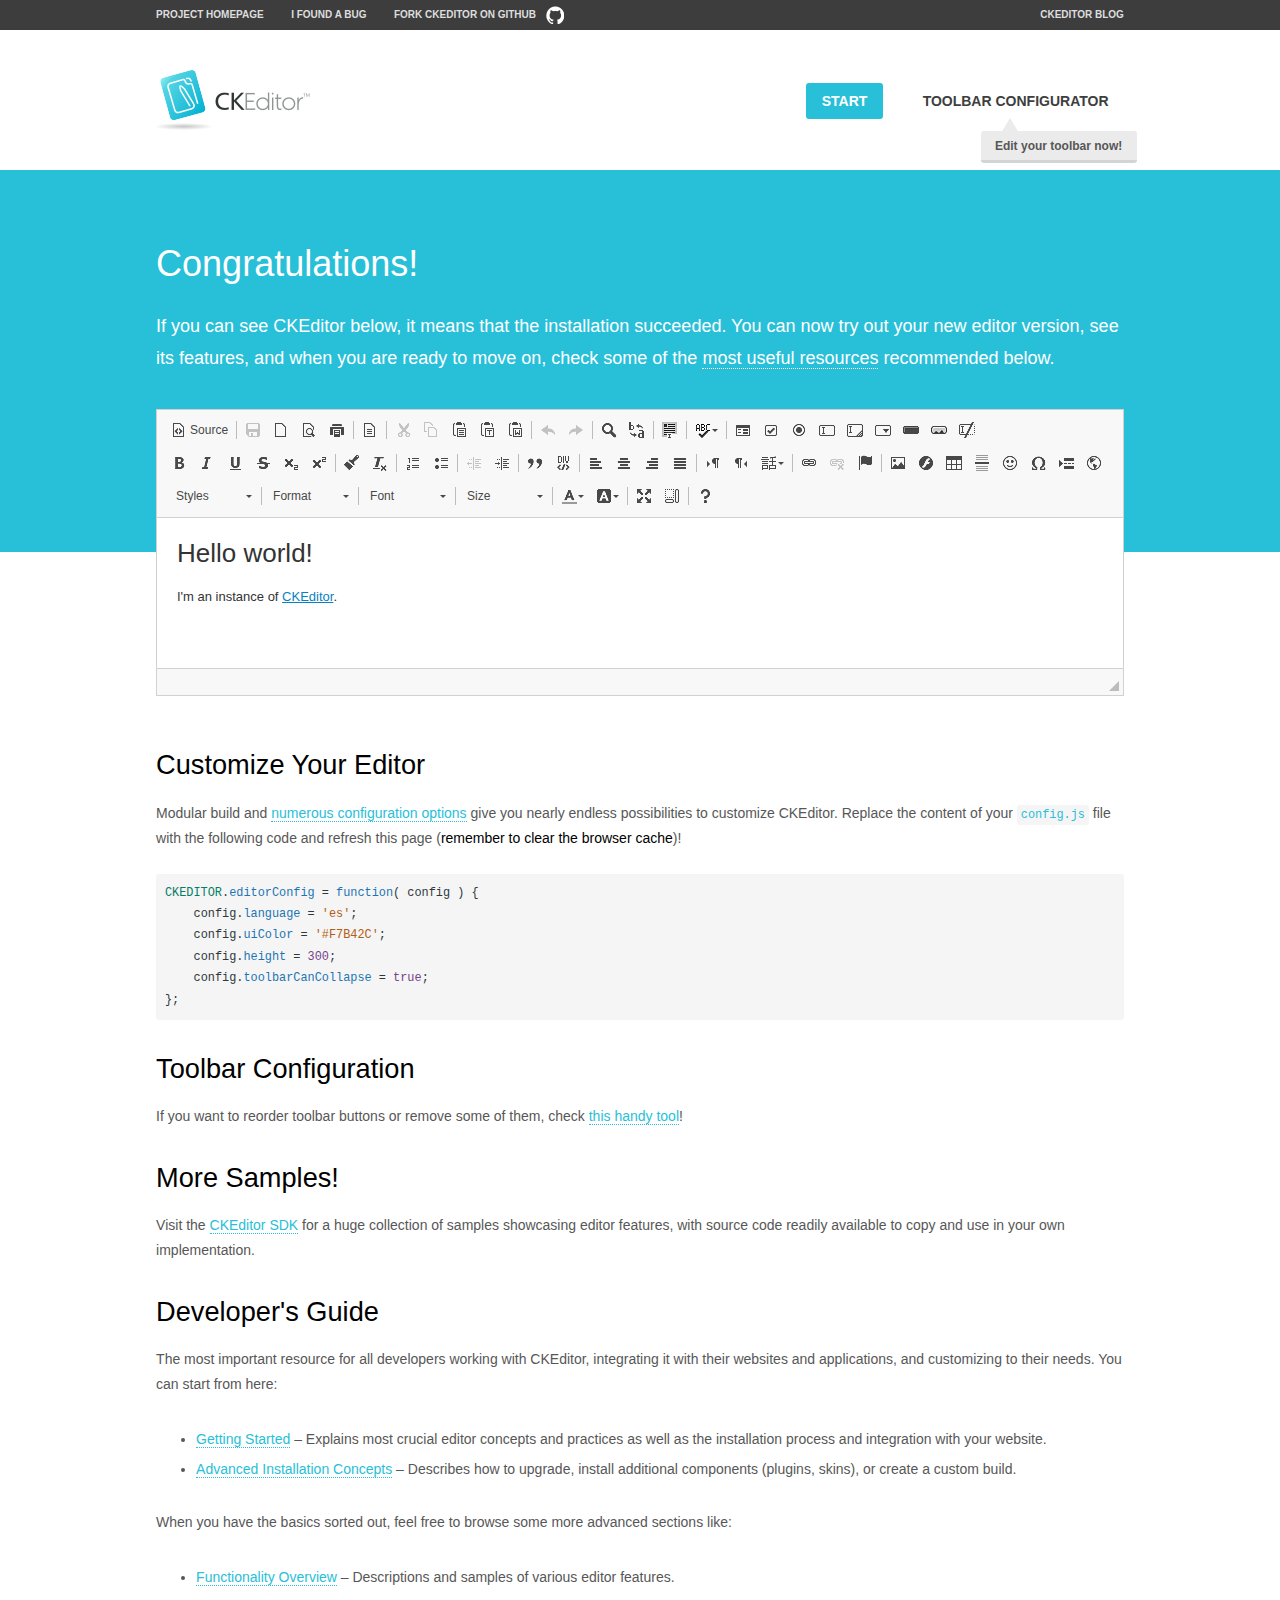
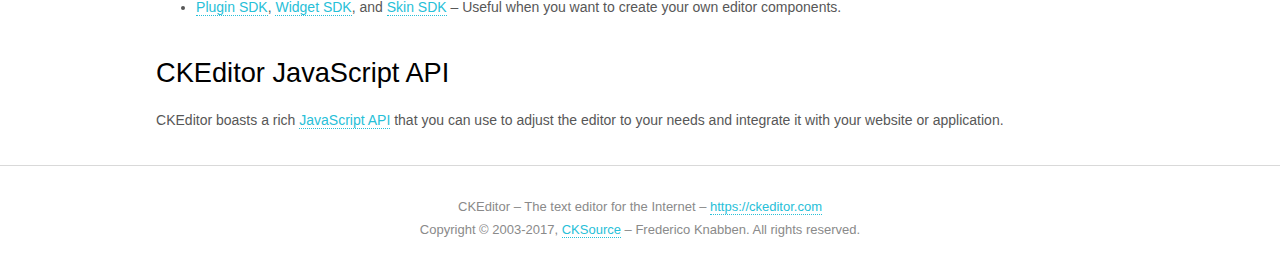
<file: posts/static/ckeditor/samples/index.html>
<!DOCTYPE html>
<!--
Copyright (c) 2003-2017, CKSource - Frederico Knabben. All rights reserved.
For licensing, see LICENSE.md or https://ckeditor.com/legal/ckeditor-oss-license
-->
<html>
<head>
	<meta charset="utf-8">
	<title>CKEditor Sample</title>
	<script src="../ckeditor.js"></script>
	<script src="js/sample.js"></script>
	<link rel="stylesheet" href="css/samples.css">
	<link rel="stylesheet" href="toolbarconfigurator/lib/codemirror/neo.css">
</head>
<body id="main">

<nav class="navigation-a">
	<div class="grid-container">
		<ul class="navigation-a-left grid-width-70">
			<li><a href="https://ckeditor.com/ckeditor-4/">Project Homepage</a></li>
			<li><a href="https://github.com/ckeditor/ckeditor-dev/issues">I found a bug</a></li>
			<li><a href="http://github.com/ckeditor/ckeditor-dev" class="icon-pos-right icon-navigation-a-github">Fork CKEditor on GitHub</a></li>
		</ul>
		<ul class="navigation-a-right grid-width-30">
			<li><a href="https://ckeditor.com/blog/">CKEditor Blog</a></li>
		</ul>
	</div>
</nav>

<header class="header-a">
	<div class="grid-container">
		<h1 class="header-a-logo grid-width-30">
			<a href="index.html"><img src="img/logo.png" alt="CKEditor Sample"></a>
		</h1>

		<nav class="navigation-b grid-width-70">
			<ul>
				<li><a href="index.html" class="button-a button-a-background">Start</a></li>
				<li><a href="toolbarconfigurator/index.html" class="button-a">Toolbar configurator <span class="balloon-a balloon-a-nw">Edit your toolbar now!</span></a></li>
			</ul>
		</nav>
	</div>
</header>

<main>
	<div class="adjoined-top">
		<div class="grid-container">
			<div class="content grid-width-100">
				<h1>Congratulations!</h1>
				<p>
					If you can see CKEditor below, it means that the installation succeeded.
					You can now try out your new editor version, see its features, and when you are ready to move on, check some of the <a href="#sample-customize">most useful resources</a> recommended below.
				</p>
			</div>
		</div>
	</div>
	<div class="adjoined-bottom">
		<div class="grid-container">
			<div class="grid-width-100">
				<div id="editor">
					<h1>Hello world!</h1>
					<p>I'm an instance of <a href="https://ckeditor.com">CKEditor</a>.</p>
				</div>
			</div>
		</div>
	</div>

	<div class="grid-container">
		<div class="content grid-width-100">
			<section id="sample-customize">
				<h2>Customize Your Editor</h2>
				<p>Modular build and <a href="https://docs.ckeditor.com/ckeditor4/docs/#!/guide/dev_configuration">numerous configuration options</a> give you nearly endless possibilities to customize CKEditor. Replace the content of your <code><a href="../config.js">config.js</a></code> file with the following code and refresh this page (<strong>remember to clear the browser cache</strong>)!</p>
		<pre class="cm-s-neo CodeMirror"><code><span style="padding-right: 0.1px;"><span class="cm-variable">CKEDITOR</span>.<span class="cm-property">editorConfig</span> <span class="cm-operator">=</span> <span class="cm-keyword">function</span>( <span class="cm-def">config</span> ) {</span>
<span style="padding-right: 0.1px;"><span class="cm-tab">	</span><span class="cm-variable-2">config</span>.<span class="cm-property">language</span> <span class="cm-operator">=</span> <span class="cm-string">'es'</span>;</span>
<span style="padding-right: 0.1px;"><span class="cm-tab">	</span><span class="cm-variable-2">config</span>.<span class="cm-property">uiColor</span> <span class="cm-operator">=</span> <span class="cm-string">'#F7B42C'</span>;</span>
<span style="padding-right: 0.1px;"><span class="cm-tab">	</span><span class="cm-variable-2">config</span>.<span class="cm-property">height</span> <span class="cm-operator">=</span> <span class="cm-number">300</span>;</span>
<span style="padding-right: 0.1px;"><span class="cm-tab">	</span><span class="cm-variable-2">config</span>.<span class="cm-property">toolbarCanCollapse</span> <span class="cm-operator">=</span> <span class="cm-atom">true</span>;</span>
<span style="padding-right: 0.1px;">};</span></code></pre>
			</section>

			<section>
				<h2>Toolbar Configuration</h2>
				<p>If you want to reorder toolbar buttons or remove some of them, check <a href="toolbarconfigurator/index.html">this handy tool</a>!</p>
			</section>

			<section>
				<h2>More Samples!</h2>
				<p>Visit the <a href="https://sdk.ckeditor.com">CKEditor SDK</a> for a huge collection of samples showcasing editor features, with source code readily available to copy and use in your own implementation.</p>
			</section>

			<section>
				<h2>Developer's Guide</h2>
				<p>The most important resource for all developers working with CKEditor, integrating it with their websites and applications, and customizing to their needs. You can start from here:</p>
				<ul>
					<li><a href="https://docs.ckeditor.com/ckeditor4/docs/#!/guide/dev_installation">Getting Started</a> &ndash; Explains most crucial editor concepts and practices as well as the installation process and integration with your website.</li>
					<li><a href="https://docs.ckeditor.com/ckeditor4/docs/#!/guide/dev_advanced_installation">Advanced Installation Concepts</a> &ndash; Describes how to upgrade, install additional components (plugins, skins), or create a custom build.</li>
				</ul>
					<p>When you have the basics sorted out, feel free to browse some more advanced sections like:</p>
				<ul>
					<li><a href="https://docs.ckeditor.com/ckeditor4/docs/#!/guide/dev_features">Functionality Overview</a> &ndash; Descriptions and samples of various editor features.</li>
					<li><a href="https://docs.ckeditor.com/ckeditor4/docs/#!/guide/plugin_sdk_intro">Plugin SDK</a>, <a href="https://docs.ckeditor.com/ckeditor4/docs/#!/guide/widget_sdk_intro">Widget SDK</a>, and <a href="https://docs.ckeditor.com/ckeditor4/docs/#!/guide/skin_sdk_intro">Skin SDK</a> &ndash; Useful when you want to create your own editor components.</li>
				</ul>
			</section>

			<section>
				<h2>CKEditor JavaScript API</h2>
				<p>CKEditor boasts a rich <a href="https://docs.ckeditor.com/ckeditor4/docs/#!/api">JavaScript API</a> that you can use to adjust the editor to your needs and integrate it with your website or application.</p>
			</section>
		</div>
	</div>
</main>

<footer class="footer-a grid-container">
	<div class="grid-container">
		<p class="grid-width-100">
			CKEditor &ndash; The text editor for the Internet &ndash; <a class="samples" href="https://ckeditor.com/">https://ckeditor.com</a>
		</p>
		<p class="grid-width-100" id="copy">
			Copyright &copy; 2003-2017, <a class="samples" href="https://cksource.com/">CKSource</a> &ndash; Frederico Knabben. All rights reserved.
		</p>
	</div>
</footer>
<script>
	initSample();
</script>

</body>
</html>
</file>
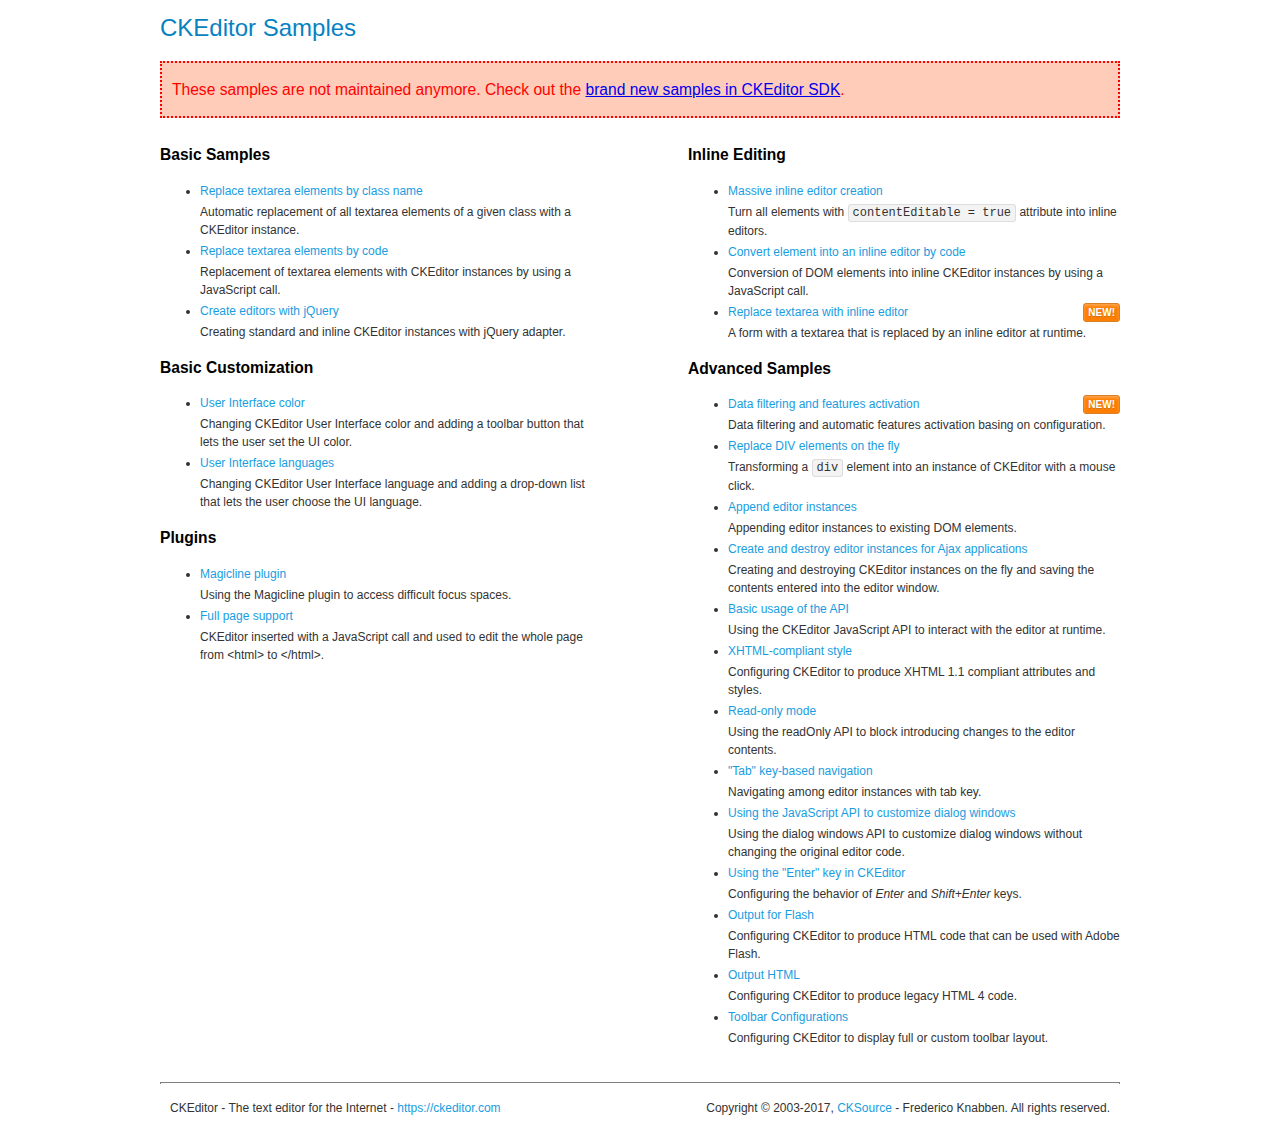
<file: posts/static/ckeditor/samples/old/index.html>
<!DOCTYPE html>
<!--
Copyright (c) 2003-2017, CKSource - Frederico Knabben. All rights reserved.
For licensing, see LICENSE.md or https://ckeditor.com/legal/ckeditor-oss-license
-->
<html>
<head>
	<meta charset="utf-8">
	<title>CKEditor Samples</title>
	<link rel="stylesheet" href="sample.css">
</head>
<body>
	<h1 class="samples">
		CKEditor Samples
	</h1>
	<div class="warning deprecated">
		These samples are not maintained anymore. Check out the <a href="https://sdk.ckeditor.com/">brand new samples in CKEditor SDK</a>.
	</div>
	<div class="twoColumns">
		<div class="twoColumnsLeft">
			<h2 class="samples">
				Basic Samples
			</h2>
			<dl class="samples">
				<dt><a class="samples" href="replacebyclass.html">Replace textarea elements by class name</a></dt>
				<dd>Automatic replacement of all textarea elements of a given class with a CKEditor instance.</dd>

				<dt><a class="samples" href="replacebycode.html">Replace textarea elements by code</a></dt>
				<dd>Replacement of textarea elements with CKEditor instances by using a JavaScript call.</dd>

				<dt><a class="samples" href="jquery.html">Create editors with jQuery</a></dt>
				<dd>Creating standard and inline CKEditor instances with jQuery adapter.</dd>
			</dl>

			<h2 class="samples">
				Basic Customization
			</h2>
			<dl class="samples">
				<dt><a class="samples" href="uicolor.html">User Interface color</a></dt>
				<dd>Changing CKEditor User Interface color and adding a toolbar button that lets the user set the UI color.</dd>

				<dt><a class="samples" href="uilanguages.html">User Interface languages</a></dt>
				<dd>Changing CKEditor User Interface language and adding a drop-down list that lets the user choose the UI language.</dd>
			</dl>


			<h2 class="samples">Plugins</h2>
<dl class="samples">
<dt><a class="samples" href="magicline/magicline.html">Magicline plugin</a></dt>
<dd>Using the Magicline plugin to access difficult focus spaces.</dd>

<dt><a class="samples" href="wysiwygarea/fullpage.html">Full page support</a></dt>
<dd>CKEditor inserted with a JavaScript call and used to edit the whole page from &lt;html&gt; to &lt;/html&gt;.</dd>
</dl>
		</div>
		<div class="twoColumnsRight">
			<h2 class="samples">
				Inline Editing
			</h2>
			<dl class="samples">
				<dt><a class="samples" href="inlineall.html">Massive inline editor creation</a></dt>
				<dd>Turn all elements with <code>contentEditable = true</code> attribute into inline editors.</dd>

				<dt><a class="samples" href="inlinebycode.html">Convert element into an inline editor by code</a></dt>
				<dd>Conversion of DOM elements into inline CKEditor instances by using a JavaScript call.</dd>

				<dt><a class="samples" href="inlinetextarea.html">Replace textarea with inline editor</a> <span class="new">New!</span></dt>
				<dd>A form with a textarea that is replaced by an inline editor at runtime.</dd>

				
			</dl>

			<h2 class="samples">
				Advanced Samples
			</h2>
			<dl class="samples">
				<dt><a class="samples" href="datafiltering.html">Data filtering and features activation</a> <span class="new">New!</span></dt>
				<dd>Data filtering and automatic features activation basing on configuration.</dd>

				<dt><a class="samples" href="divreplace.html">Replace DIV elements on the fly</a></dt>
				<dd>Transforming a <code>div</code> element into an instance of CKEditor with a mouse click.</dd>

				<dt><a class="samples" href="appendto.html">Append editor instances</a></dt>
				<dd>Appending editor instances to existing DOM elements.</dd>

				<dt><a class="samples" href="ajax.html">Create and destroy editor instances for Ajax applications</a></dt>
				<dd>Creating and destroying CKEditor instances on the fly and saving the contents entered into the editor window.</dd>

				<dt><a class="samples" href="api.html">Basic usage of the API</a></dt>
				<dd>Using the CKEditor JavaScript API to interact with the editor at runtime.</dd>

				<dt><a class="samples" href="xhtmlstyle.html">XHTML-compliant style</a></dt>
				<dd>Configuring CKEditor to produce XHTML 1.1 compliant attributes and styles.</dd>

				<dt><a class="samples" href="readonly.html">Read-only mode</a></dt>
				<dd>Using the readOnly API to block introducing changes to the editor contents.</dd>

				<dt><a class="samples" href="tabindex.html">"Tab" key-based navigation</a></dt>
				<dd>Navigating among editor instances with tab key.</dd>


				
<dt><a class="samples" href="dialog/dialog.html">Using the JavaScript API to customize dialog windows</a></dt>
<dd>Using the dialog windows API to customize dialog windows without changing the original editor code.</dd>

<dt><a class="samples" href="enterkey/enterkey.html">Using the &quot;Enter&quot; key in CKEditor</a></dt>
<dd>Configuring the behavior of <em>Enter</em> and <em>Shift+Enter</em> keys.</dd>

<dt><a class="samples" href="htmlwriter/outputforflash.html">Output for Flash</a></dt>
<dd>Configuring CKEditor to produce HTML code that can be used with Adobe Flash.</dd>

<dt><a class="samples" href="htmlwriter/outputhtml.html">Output HTML</a></dt>
<dd>Configuring CKEditor to produce legacy HTML 4 code.</dd>

<dt><a class="samples" href="toolbar/toolbar.html">Toolbar Configurations</a></dt>
<dd>Configuring CKEditor to display full or custom toolbar layout.</dd>

			</dl>
		</div>
	</div>
	<div id="footer">
		<hr>
		<p>
			CKEditor - The text editor for the Internet - <a class="samples" href="https://ckeditor.com/">https://ckeditor.com</a>
		</p>
		<p id="copy">
			Copyright &copy; 2003-2017, <a class="samples" href="https://cksource.com/">CKSource</a> - Frederico Knabben. All rights reserved.
		</p>
	</div>
</body>
</html>
</file>
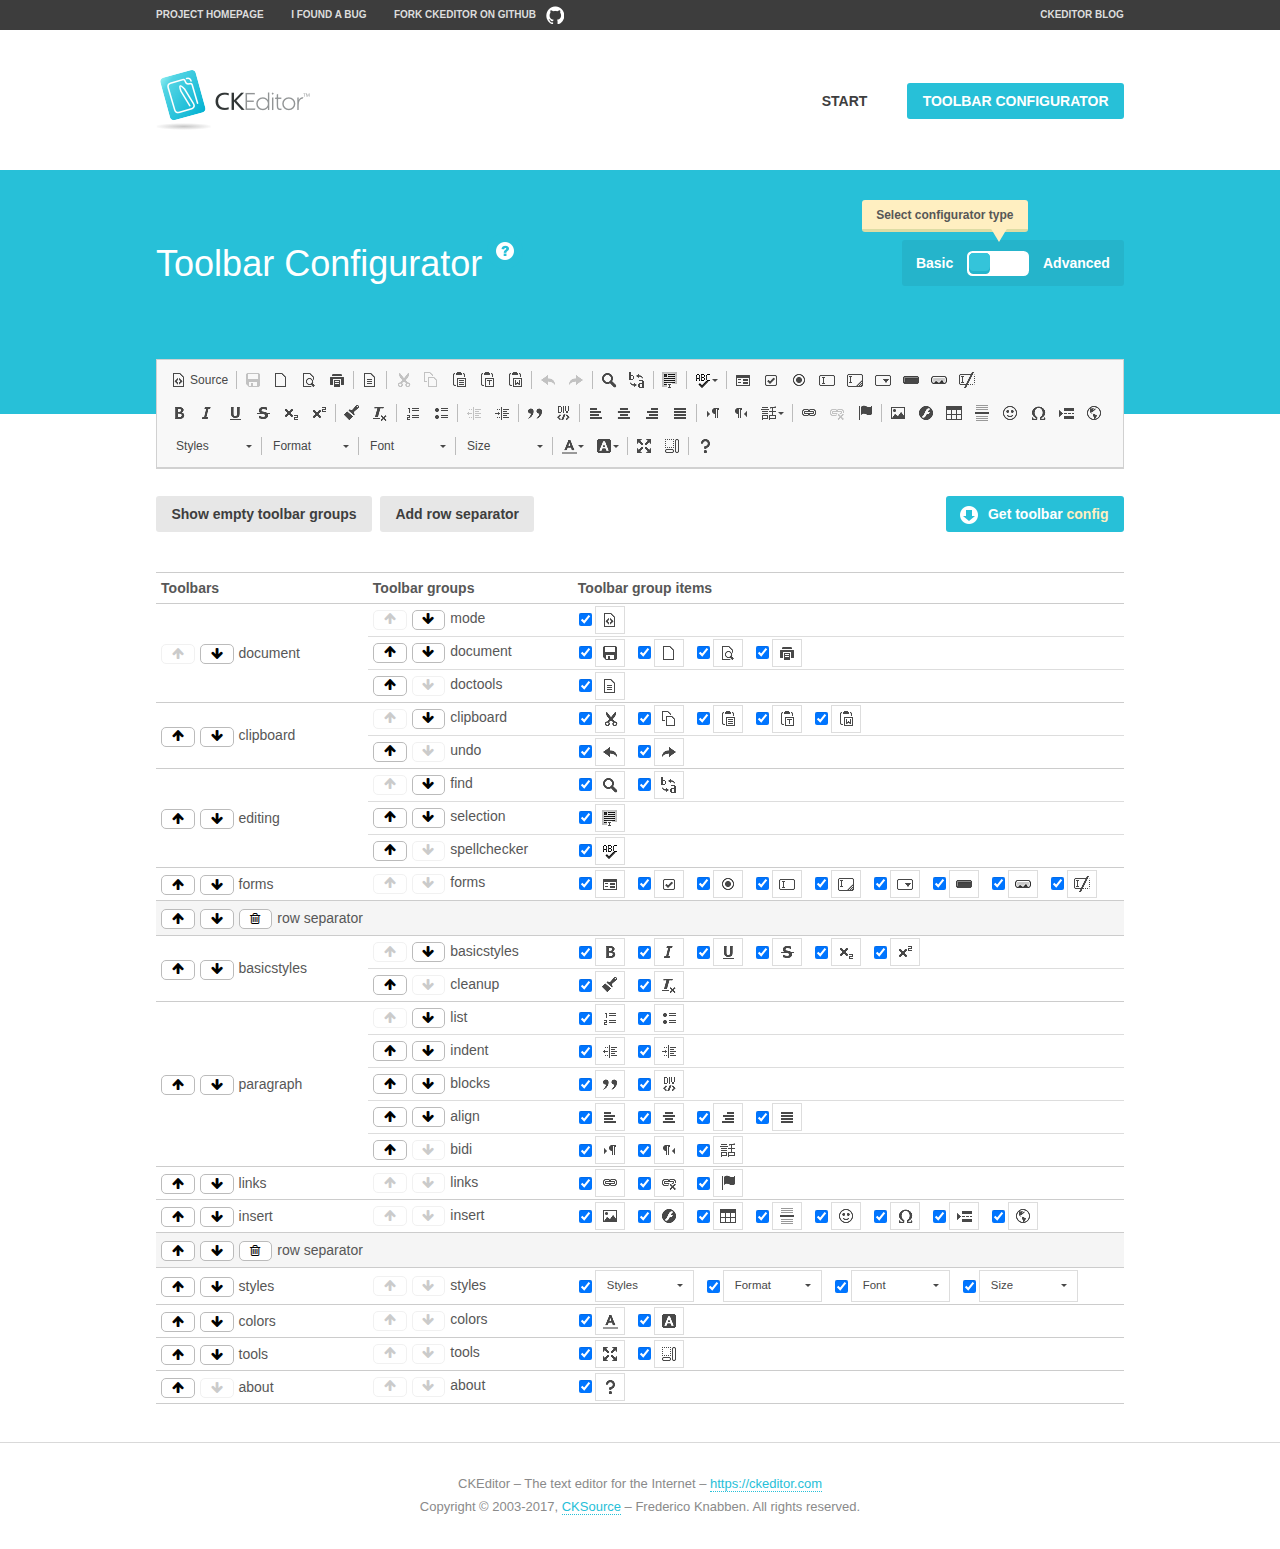
<file: posts/static/ckeditor/samples/toolbarconfigurator/index.html>
<!DOCTYPE html>
<!--
Copyright (c) 2003-2017, CKSource - Frederico Knabben. All rights reserved.
For licensing, see LICENSE.md or https://ckeditor.com/legal/ckeditor-oss-license
-->
<!--[if IE 8]><html class="ie8"><![endif]-->
<!--[if gt IE 8]><html><![endif]-->
<!--[if !IE]><!--><html><!--<![endif]-->
<head>
	<meta charset="utf-8">
	<title>Toolbar Configurator</title>
	<script src="../../ckeditor.js"></script>
	<script>
		if ( CKEDITOR.env.ie && CKEDITOR.env.version < 9 )
			CKEDITOR.tools.enableHtml5Elements( document );
	</script>
	<link rel="stylesheet" href="lib/codemirror/codemirror.css">
	<link rel="stylesheet" href="lib/codemirror/show-hint.css">
	<link rel="stylesheet" href="lib/codemirror/neo.css">
	<link rel="stylesheet" href="css/fontello.css">
	<link rel="stylesheet" href="../css/samples.css">
</head>
<body id="toolbar">

<nav class="navigation-a">
	<div class="grid-container">
		<ul class="navigation-a-left grid-width-70">
			<li><a href="https://ckeditor.com/ckeditor-4/">Project Homepage</a></li>
			<li><a href="https://github.com/ckeditor/ckeditor-dev/issues">I found a bug</a></li>
			<li><a href="http://github.com/ckeditor/ckeditor-dev" class="icon-pos-right icon-navigation-a-github">Fork CKEditor on GitHub</a></li>
		</ul>
		<ul class="navigation-a-right grid-width-30">
			<li><a href="https://ckeditor.com/blog/">CKEditor Blog</a></li>
		</ul>
	</div>
</nav>

<header class="header-a">
	<div class="grid-container">
		<h1 class="header-a-logo grid-width-30">
			<a href="../index.html"><img src="../img/logo.png" alt="CKEditor Logo"></a>
		</h1>
		<nav class="navigation-b grid-width-70">
			<ul>
				<li><a href="../index.html"  class="button-a">Start</a></li>
				<li><a href="index.html"  class="button-a button-a-background">Toolbar configurator</a></li>
			</ul>
		</nav>
	</div>
</header>

<main>
	<div class="adjoined-top">
		<div class="grid-container">
			<div class="content grid-width-100">
				<div class="grid-container-nested">
					<h1 class="grid-width-60">
						Toolbar Configurator
						<a href="#help-content" type="button" title="Configurator help" id="help" class="button-a button-a-background button-a-no-text icon-pos-left icon-question-mark">Help</a>
					</h1>

					<div class="grid-width-40 grid-switch-magic">
						<div class="switch">
							<span class="balloon-a balloon-a-se">Select configurator type</span>
							<input type="radio" name="radio" data-num="1" id="radio-basic" />
							<input type="radio" name="radio" data-num="2" id="radio-advanced" />
							<label data-for="1" for="radio-basic">Basic</label>
							<span class="switch-inner">
								<span class="handler"></span>
							</span>
							<label data-for="2" for="radio-advanced">Advanced</label>
						</div>
					</div>
				</div>
			</div>
		</div>
	</div>
	<div class="adjoined-bottom">
		<div class="grid-container">
			<div class="grid-width-100">
				<div class="editors-container">
					<div id="editor-basic"></div>
					<div id="editor-advanced"></div>
				</div>
			</div>
		</div>
	</div>

	<div class="grid-container configurator">
		<div class="content grid-width-100">
			<div class="configurator">
				<div>
					<div id="toolbarModifierWrapper"></div>
				</div>
			</div>
		</div>
	</div>

	<div id="help-content">
		<div class="grid-container">
			<div class="grid-width-100">
				<h2>What Am I Doing Here?</h2>

				<div class="grid-container grid-container-nested">
					<div class="basic">
						<div class="grid-width-50">
							<p>Arrange <a href="https://docs.ckeditor.com/ckeditor4/docs/#!/api/CKEDITOR.config-cfg-toolbarGroups">toolbar groups</a>, toggle <a href="https://docs.ckeditor.com/ckeditor4/docs/#!/api/CKEDITOR.config-cfg-removeButtons">button visibility</a> according to your needs and get your toolbar configuration.</p>
							<p>You can replace the content of the <a href="../../config.js"><code>config.js</code></a> file with the generated configuration. If you already set some configuration options you will need to merge both configurations.</p>
						</div>
						<div class="grid-width-50">
							<p>Read more about different ways of <a href="https://docs.ckeditor.com/ckeditor4/docs/#!/guide/dev_configuration">setting configuration</a> and do not forget about <strong>clearing browser cache</strong>.</p>
							<p>Arranging toolbar groups is the recommended way of configuring the toolbar, but if you need more freedom you can use the <a href="#advanced">advanced configurator</a>.</p>
						</div>
					</div>
					<div class="advanced" style="display: none;">
						<div class="grid-width-50">
							<p>With this code editor you can edit your <a href="https://docs.ckeditor.com/ckeditor4/docs/#!/api/CKEDITOR.config-cfg-toolbar">toolbar configuration</a> live.</p>
							<p>You can replace the content of the <a href="../../config.js"><code>config.js</code></a> file with the generated configuration. If you already set some configuration options you will need to merge both configurations.</p>
						</div>
						<div class="grid-width-50">
							<p>Read more about different ways of <a href="https://docs.ckeditor.com/ckeditor4/docs/#!/guide/dev_configuration">setting configuration</a> and do not forget about <strong>clearing browser cache</strong>.</p>
						</div>
					</div>
				</div>

				<p class="grid-container grid-container-nested">
					<button type="button" class="help-content-close grid-width-100 button-a button-a-background">Got it. Let's play!</button>
				</p>
			</div>
		</div>
	</div>
</main>

<footer class="footer-a grid-container">
	<p class="grid-width-100">
		CKEditor &ndash; The text editor for the Internet &ndash; <a class="samples" href="https://ckeditor.com/">https://ckeditor.com</a>
	</p>
	<p class="grid-width-100" id="copy">
		Copyright &copy; 2003-2017, <a class="samples" href="https://cksource.com/">CKSource</a> &ndash; Frederico Knabben. All rights reserved.
	</p>
</footer>

<script src="lib/codemirror/codemirror.js"></script>
<script src="lib/codemirror/javascript.js"></script>
<script src="lib/codemirror/show-hint.js"></script>

<script src="js/fulltoolbareditor.js"></script>
<script src="js/abstracttoolbarmodifier.js"></script>
<script src="js/toolbarmodifier.js"></script>
<script src="js/toolbartextmodifier.js"></script>
<script src="../js/sf.js"></script>

<script>
	( function() {
		'use strict';

		var mode = ( window.location.hash.substr( 1 ) === 'advanced' ) ? 'advanced' : 'basic',
			configuratorSection = CKEDITOR.document.findOne( 'main > .grid-container.configurator' ),
			basicInstruction = CKEDITOR.document.findOne( '#help-content .basic' ),
			advancedInstruction = CKEDITOR.document.findOne( '#help-content .advanced' ),

			// Configurator mode switcher.
			modeSwitchBasic = CKEDITOR.document.getById( 'radio-basic' ),
			modeSwitchAdvanced = CKEDITOR.document.getById( 'radio-advanced' );

		// Initial setup
		function updateSwitcher() {
			if ( mode === 'advanced' ) {
				modeSwitchAdvanced.$.checked = true;
			} else {
				modeSwitchBasic.$.checked = true;
			}
		}

		updateSwitcher();

		CKEDITOR.document.getWindow().on( 'hashchange', function( e ) {
			var hash = window.location.hash.substr( 1 );
			if ( !( hash === 'advanced' || hash === 'basic' ) ) {
				return;
			}
			mode = hash;
			onToolbarsDone( mode );
		} );

		CKEDITOR.document.getWindow().on( 'resize', function() {
			updateToolbar( ( mode === 'basic' ? toolbarModifier : toolbarTextModifier )[ 'editorInstance' ] );
		} );

		function onRefresh( modifier ) {
			modifier = modifier || this;

			if ( mode === 'basic' && modifier instanceof ToolbarConfigurator.ToolbarTextModifier ) {
				return;
			}

			// CodeMirror container becomes visible, so we need to refresh and to avoid rendering problems.
			if ( mode === 'advanced' && modifier instanceof ToolbarConfigurator.ToolbarTextModifier ) {
				modifier.codeContainer.refresh();
			}

			updateToolbar( modifier.editorInstance );
		}

		function updateToolbar( editor ) {
			var editorContainer = editor.container;

			// Not always editor is loaded.
			if ( !editorContainer ) {
				return;
			}

			var displayStyle = editorContainer.getStyle( 'display' );

			editorContainer.setStyle( 'display', 'block' );

			var newHeight = editorContainer.getSize( 'height' );

			var newMarginTop = parseInt( editorContainer.getComputedStyle( 'margin-top' ), 10 );
			newMarginTop = ( isNaN( newMarginTop ) ? 0 : Number( newMarginTop ) );

			var newMarginBottom = parseInt( editorContainer.getComputedStyle( 'margin-bottom' ), 10 );
			newMarginBottom = ( isNaN( newMarginBottom ) ? 0 : Number( newMarginBottom ) );

			var result = newHeight + newMarginTop + newMarginBottom;

			editorContainer.setStyle( 'display', displayStyle );

			editor.container.getAscendant( 'div' ).setStyle( 'height', result + 'px' );
		}

		var toolbarModifier = new ToolbarConfigurator.ToolbarModifier( 'editor-basic' );

		var done = 0;
		toolbarModifier.init( onToolbarInit );
		toolbarModifier.onRefresh = onRefresh;

		CKEDITOR.document.getById( 'toolbarModifierWrapper' ).append( toolbarModifier.mainContainer );

		var toolbarTextModifier = new ToolbarConfigurator.ToolbarTextModifier( 'editor-advanced' );
		toolbarTextModifier.init( onToolbarInit );
		toolbarTextModifier.onRefresh = onRefresh;

		function onToolbarInit() {
			if ( ++done === 2 ) {
				onToolbarsDone();

				positionSticky.watch( CKEDITOR.document.findOne( '.toolbar' ), function() {
					return mode === 'advanced';
				} );
			}
		}

		function onToolbarsDone() {
			if ( mode === 'basic' ) {
				toggleModeBasic( false );
			} else {
				toggleModeAdvanced( false );
			}

			updateSwitcher();

			setTimeout( function() {
				CKEDITOR.document.findOne( '.editors-container' ).addClass( 'active' );
				CKEDITOR.document.findOne( '#toolbarModifierWrapper' ).addClass( 'active' );
			}, 200 );
		}

		CKEDITOR.document.getById( 'toolbarModifierWrapper' ).append( toolbarTextModifier.mainContainer );

		function toogleModeSwitch( onElement, offElement, onModifier, offModifier ) {
			onElement.addClass( 'fancy-button-active' );
			offElement.removeClass( 'fancy-button-active' );

			onModifier.showUI();
			offModifier.hideUI();
		}

		function toggleModeBasic( callOnRefresh ) {
			callOnRefresh = ( callOnRefresh !== false );
			mode = 'basic';
			window.location.hash = '#basic';
			toogleModeSwitch( modeSwitchBasic, modeSwitchAdvanced, toolbarModifier, toolbarTextModifier );

			configuratorSection.removeClass( 'freed-width' );
			basicInstruction.show();
			advancedInstruction.hide();

			callOnRefresh && onRefresh( toolbarModifier );
		}

		function toggleModeAdvanced( callOnRefresh ) {
			callOnRefresh = ( callOnRefresh !== false );
			mode = 'advanced';
			window.location.hash = '#advanced';
			toogleModeSwitch( modeSwitchAdvanced, modeSwitchBasic, toolbarTextModifier, toolbarModifier );

			configuratorSection.addClass( 'freed-width' );
			advancedInstruction.show();
			basicInstruction.hide();

			callOnRefresh && onRefresh( toolbarTextModifier );
		}

		modeSwitchBasic.on( 'click', toggleModeBasic );
		modeSwitchAdvanced.on( 'click', toggleModeAdvanced );

		//
		// Position:sticky for the toolbar.
		//

		// Will make elements behave like they were styled with position:sticky.
		var positionSticky = {
			// Store object: {
			// 		element: CKEDITOR.dom.element, // Element which will float.
			// 		placeholder: CKEDITOR.dom.element, // Placeholder which is place to prevent page bounce.
			// 		isFixed: boolean // Whether element float now.
			// }
			watched: [],

			active: [],

			staticContainer: null,

			init: function() {
				var element = CKEDITOR.dom.element.createFromHtml(
					'<div class="staticContainer">' +
						'<div class="grid-container" >' +
							'<div class="grid-width-100">' +
								'<div class="inner"></div>' +
							'</div>' +
						'</div>' +
					'</div>' );

				this.staticContainer = element.findOne( '.inner' );

				CKEDITOR.document.getBody().append( element );
			},

			watch: function( element, preventFunc ) {
				this.watched.push( {
					element: element,
					placeholder: new CKEDITOR.dom.element( 'div' ),
					isFixed: false,
					preventFunc: preventFunc
				} );
			},

			checkAll: function() {
				for ( var i = 0; i < this.watched.length; i++ ) {
					this.check( this.watched[ i ] );
				}
			},

			check: function( element ) {
				var isFixed = element.isFixed;
				var shouldBeFixed = this.shouldBeFixed( element );

				// Nothing to be done.
				if ( isFixed === shouldBeFixed ) {
					return;
				}

				var placeholder = element.placeholder;

				if ( isFixed ) {
					// Unfixing.

					element.element.insertBefore( placeholder );
					placeholder.remove();

					element.element.removeStyle( 'margin' );

					this.active.splice( CKEDITOR.tools.indexOf( this.active, element ), 1 );

				} else {
					// Fixing.
					placeholder.setStyle( 'width', element.element.getSize( 'width' ) + 'px' );
					placeholder.setStyle( 'height', element.element.getSize( 'height' ) + 'px' );
					placeholder.setStyle( 'margin-bottom', element.element.getComputedStyle( 'margin-bottom' ) );
					placeholder.setStyle( 'display', element.element.getComputedStyle( 'display' ) );
					placeholder.insertAfter( element.element );

					this.staticContainer.append( element.element );

					this.active.push( element );
				}

				element.isFixed = !element.isFixed;
			},

			shouldBeFixed: function( element ) {
				if ( element.preventFunc && element.preventFunc() ) {
					return false;
				}

				// If element is already fixed we are checking it's placeholder.
				var related = ( element.isFixed ? element.placeholder : element.element ),
					clientRect = related.$.getBoundingClientRect(),
					staticHeight = this.staticContainer.getSize('height' ),
					elemHeight = element.element.getSize( 'height' );

				if ( element.isFixed ) {
					return ( clientRect.top + elemHeight < staticHeight );
				} else {
					return ( clientRect.top < staticHeight );
				}
			}
		};

		positionSticky.init();

		CKEDITOR.document.getWindow().on( 'scroll',
			new CKEDITOR.tools.eventsBuffer( 100, positionSticky.checkAll, positionSticky ).input
		);

		// Make the toolbar sticky.
		positionSticky.watch( CKEDITOR.document.findOne( '.editors-container' ) );

		// Help button and help-content.
		( function() {
			var helpButton = CKEDITOR.document.getById( 'help' ),
				helpContent = CKEDITOR.document.getById( 'help-content' );

			// Don't show help button on IE8 because it's unsupported by Pico Modal.
			if ( CKEDITOR.env.ie && CKEDITOR.env.version == 8 ) {
				helpButton.hide();
			} else {
				// Display help modal when the button is clicked.
				helpButton.on( 'click', function( evt ) {
					SF.modal( {
						// Clone modal content from DOM.
						content: helpContent.getHtml(),

						afterCreate: function( modal ) {
							// Enable modal content button to close the modal.
							new CKEDITOR.dom.element( modal.modalElem() ).findOne( '.help-content-close' ).once( 'click', modal.close );
						}
					} ).show();
				} );
			}
		} )();
	} )();
</script>
</body>
</html>
</file>
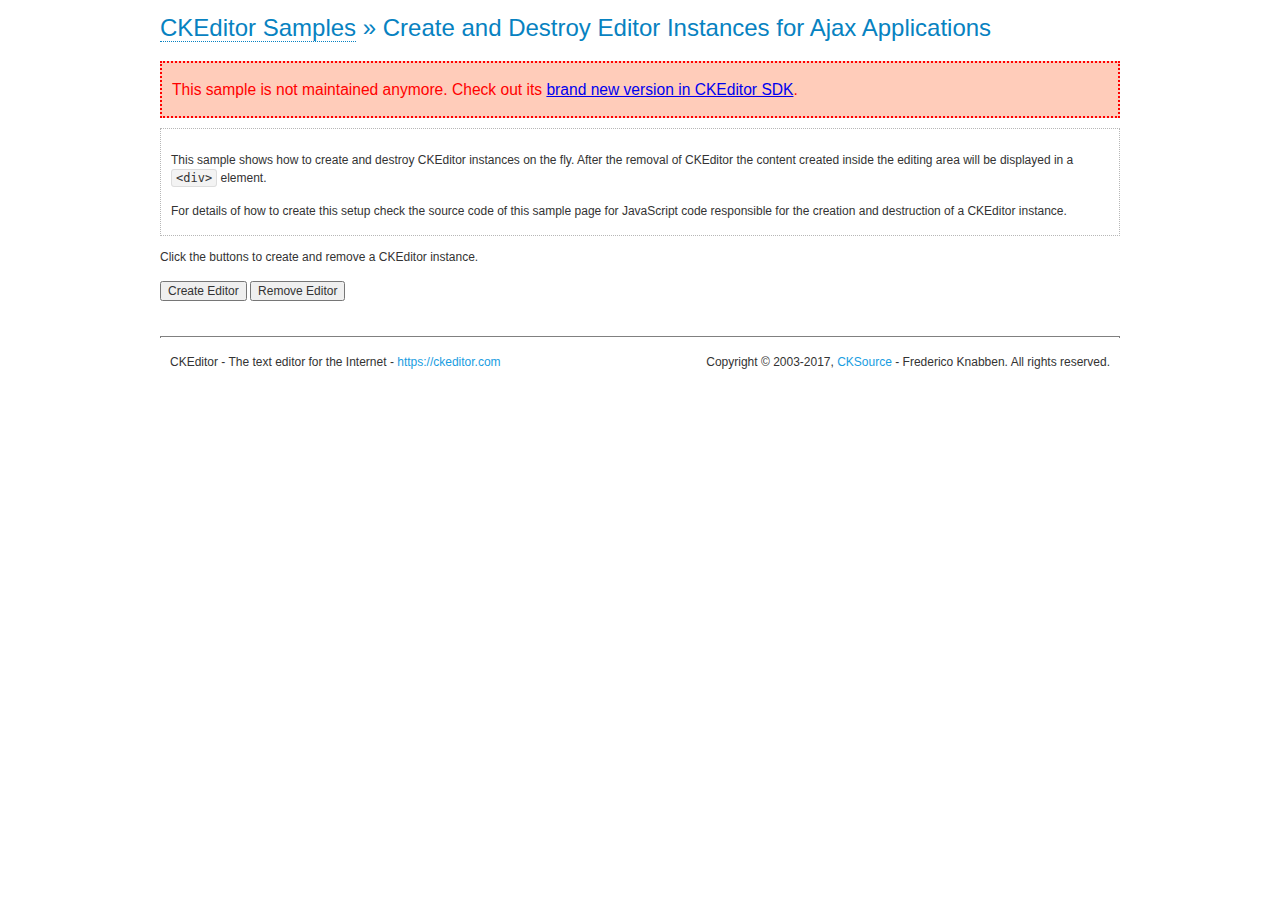
<file: posts/static/ckeditor/samples/old/ajax.html>
<!DOCTYPE html>
<!--
Copyright (c) 2003-2017, CKSource - Frederico Knabben. All rights reserved.
For licensing, see LICENSE.md or https://ckeditor.com/legal/ckeditor-oss-license
-->
<html>
<head>
	<meta charset="utf-8">
	<title>Ajax &mdash; CKEditor Sample</title>
	<script src="../../ckeditor.js"></script>
	<link rel="stylesheet" href="sample.css">
	<script>

		var editor, html = '';

		function createEditor() {
			if ( editor )
				return;

			// Create a new editor inside the <div id="editor">, setting its value to html
			var config = {};
			editor = CKEDITOR.appendTo( 'editor', config, html );
		}

		function removeEditor() {
			if ( !editor )
				return;

			// Retrieve the editor contents. In an Ajax application, this data would be
			// sent to the server or used in any other way.
			document.getElementById( 'editorcontents' ).innerHTML = html = editor.getData();
			document.getElementById( 'contents' ).style.display = '';

			// Destroy the editor.
			editor.destroy();
			editor = null;
		}

	</script>
</head>
<body>
	<h1 class="samples">
		<a href="index.html">CKEditor Samples</a> &raquo; Create and Destroy Editor Instances for Ajax Applications
	</h1>
	<div class="warning deprecated">
		This sample is not maintained anymore. Check out its <a href="https://sdk.ckeditor.com/samples/saveajax.html">brand new version in CKEditor SDK</a>.
	</div>
	<div class="description">
		<p>
			This sample shows how to create and destroy CKEditor instances on the fly. After the removal of CKEditor the content created inside the editing
			area will be displayed in a <code>&lt;div&gt;</code> element.
		</p>
		<p>
			For details of how to create this setup check the source code of this sample page
			for JavaScript code responsible for the creation and destruction of a CKEditor instance.
		</p>
	</div>
	<p>Click the buttons to create and remove a CKEditor instance.</p>
	<p>
		<input onclick="createEditor();" type="button" value="Create Editor">
		<input onclick="removeEditor();" type="button" value="Remove Editor">
	</p>
	<!-- This div will hold the editor. -->
	<div id="editor">
	</div>
	<div id="contents" style="display: none">
		<p>
			Edited Contents:
		</p>
		<!-- This div will be used to display the editor contents. -->
		<div id="editorcontents">
		</div>
	</div>
	<div id="footer">
		<hr>
		<p>
			CKEditor - The text editor for the Internet - <a class="samples" href="https://ckeditor.com/">https://ckeditor.com</a>
		</p>
		<p id="copy">
			Copyright &copy; 2003-2017, <a class="samples" href="https://cksource.com/">CKSource</a> - Frederico
			Knabben. All rights reserved.
		</p>
	</div>
</body>
</html>
</file>
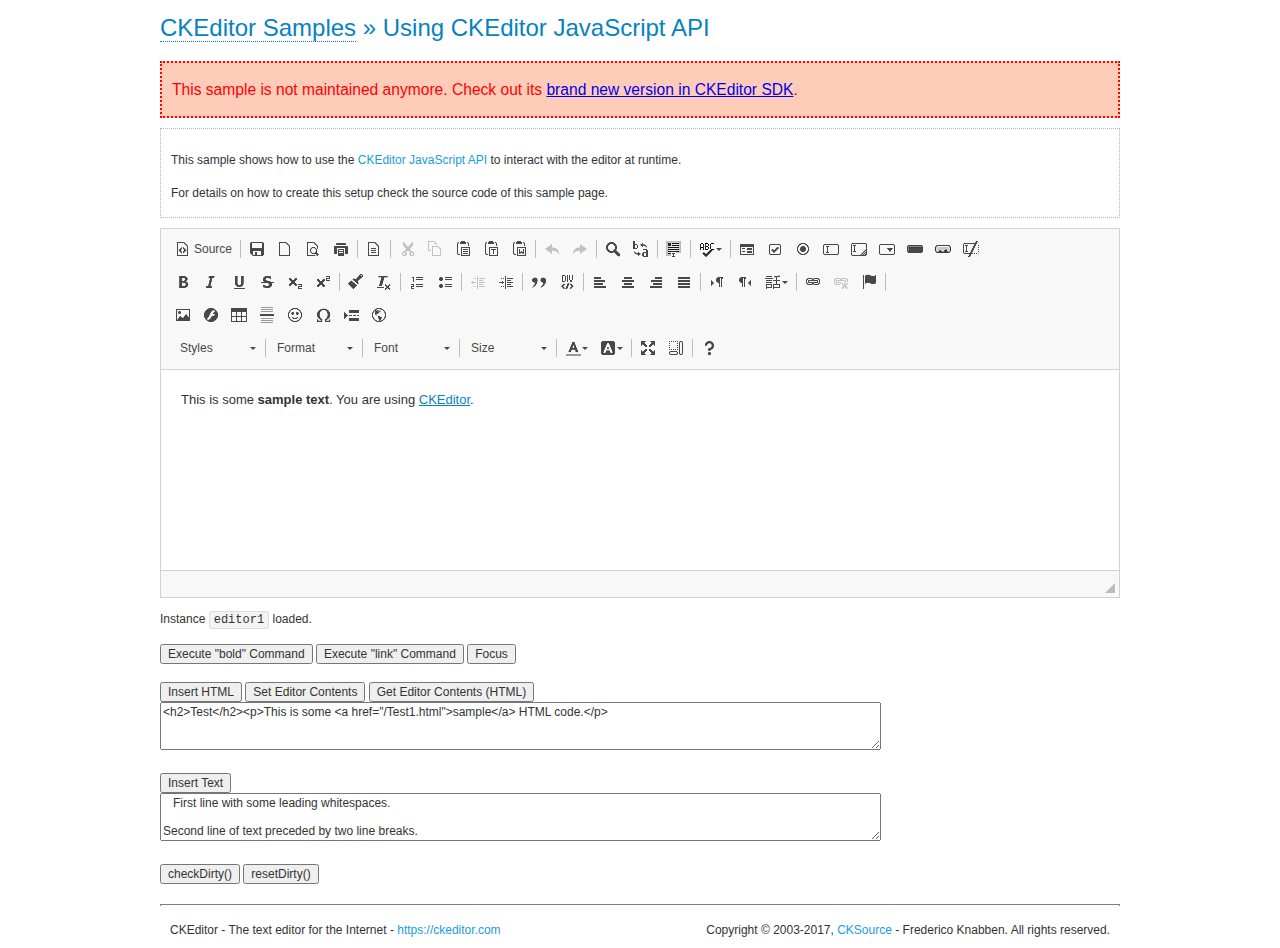
<file: posts/static/ckeditor/samples/old/api.html>
<!DOCTYPE html>
<!--
Copyright (c) 2003-2017, CKSource - Frederico Knabben. All rights reserved.
For licensing, see LICENSE.md or https://ckeditor.com/legal/ckeditor-oss-license
-->
<html>
<head>
	<meta charset="utf-8">
	<title>API Usage &mdash; CKEditor Sample</title>
	<script src="../../ckeditor.js"></script>
	<link href="sample.css" rel="stylesheet">
	<script>

// The instanceReady event is fired, when an instance of CKEditor has finished
// its initialization.
CKEDITOR.on( 'instanceReady', function( ev ) {
	// Show the editor name and description in the browser status bar.
	document.getElementById( 'eMessage' ).innerHTML = 'Instance <code>' + ev.editor.name + '<\/code> loaded.';

	// Show this sample buttons.
	document.getElementById( 'eButtons' ).style.display = 'block';
});

function InsertHTML() {
	// Get the editor instance that we want to interact with.
	var editor = CKEDITOR.instances.editor1;
	var value = document.getElementById( 'htmlArea' ).value;

	// Check the active editing mode.
	if ( editor.mode == 'wysiwyg' )
	{
		// Insert HTML code.
		// https://docs.ckeditor.com/ckeditor4/docs/#!/api/CKEDITOR.editor-method-insertHtml
		editor.insertHtml( value );
	}
	else
		alert( 'You must be in WYSIWYG mode!' );
}

function InsertText() {
	// Get the editor instance that we want to interact with.
	var editor = CKEDITOR.instances.editor1;
	var value = document.getElementById( 'txtArea' ).value;

	// Check the active editing mode.
	if ( editor.mode == 'wysiwyg' )
	{
		// Insert as plain text.
		// https://docs.ckeditor.com/ckeditor4/docs/#!/api/CKEDITOR.editor-method-insertText
		editor.insertText( value );
	}
	else
		alert( 'You must be in WYSIWYG mode!' );
}

function SetContents() {
	// Get the editor instance that we want to interact with.
	var editor = CKEDITOR.instances.editor1;
	var value = document.getElementById( 'htmlArea' ).value;

	// Set editor contents (replace current contents).
	// https://docs.ckeditor.com/ckeditor4/docs/#!/api/CKEDITOR.editor-method-setData
	editor.setData( value );
}

function GetContents() {
	// Get the editor instance that you want to interact with.
	var editor = CKEDITOR.instances.editor1;

	// Get editor contents
	// https://docs.ckeditor.com/ckeditor4/docs/#!/api/CKEDITOR.editor-method-getData
	alert( editor.getData() );
}

function ExecuteCommand( commandName ) {
	// Get the editor instance that we want to interact with.
	var editor = CKEDITOR.instances.editor1;

	// Check the active editing mode.
	if ( editor.mode == 'wysiwyg' )
	{
		// Execute the command.
		// https://docs.ckeditor.com/ckeditor4/docs/#!/api/CKEDITOR.editor-method-execCommand
		editor.execCommand( commandName );
	}
	else
		alert( 'You must be in WYSIWYG mode!' );
}

function CheckDirty() {
	// Get the editor instance that we want to interact with.
	var editor = CKEDITOR.instances.editor1;
	// Checks whether the current editor contents present changes when compared
	// to the contents loaded into the editor at startup
	// https://docs.ckeditor.com/ckeditor4/docs/#!/api/CKEDITOR.editor-method-checkDirty
	alert( editor.checkDirty() );
}

function ResetDirty() {
	// Get the editor instance that we want to interact with.
	var editor = CKEDITOR.instances.editor1;
	// Resets the "dirty state" of the editor (see CheckDirty())
	// https://docs.ckeditor.com/ckeditor4/docs/#!/api/CKEDITOR.editor-method-resetDirty
	editor.resetDirty();
	alert( 'The "IsDirty" status has been reset' );
}

function Focus() {
	CKEDITOR.instances.editor1.focus();
}

function onFocus() {
	document.getElementById( 'eMessage' ).innerHTML = '<b>' + this.name + ' is focused </b>';
}

function onBlur() {
	document.getElementById( 'eMessage' ).innerHTML = this.name + ' lost focus';
}

	</script>

</head>
<body>
	<h1 class="samples">
		<a href="index.html">CKEditor Samples</a> &raquo; Using CKEditor JavaScript API
	</h1>
	<div class="warning deprecated">
		This sample is not maintained anymore. Check out its <a href="https://sdk.ckeditor.com/samples/api.html">brand new version in CKEditor SDK</a>.
	</div>
	<div class="description">
	<p>
		This sample shows how to use the
		<a class="samples" href="https://docs.ckeditor.com/ckeditor4/docs/#!/api/CKEDITOR.editor">CKEditor JavaScript API</a>
		to interact with the editor at runtime.
	</p>
	<p>
		For details on how to create this setup check the source code of this sample page.
	</p>
	</div>

	<!-- This <div> holds alert messages to be display in the sample page. -->
	<div id="alerts">
		<noscript>
			<p>
				<strong>CKEditor requires JavaScript to run</strong>. In a browser with no JavaScript
				support, like yours, you should still see the contents (HTML data) and you should
				be able to edit it normally, without a rich editor interface.
			</p>
		</noscript>
	</div>
	<form action="../../../samples/sample_posteddata.php" method="post">
		<textarea cols="100" id="editor1" name="editor1" rows="10">&lt;p&gt;This is some &lt;strong&gt;sample text&lt;/strong&gt;. You are using &lt;a href="https://ckeditor.com/"&gt;CKEditor&lt;/a&gt;.&lt;/p&gt;</textarea>

		<script>
			// Replace the <textarea id="editor1"> with an CKEditor instance.
			CKEDITOR.replace( 'editor1', {
				on: {
					focus: onFocus,
					blur: onBlur,

					// Check for availability of corresponding plugins.
					pluginsLoaded: function( evt ) {
						var doc = CKEDITOR.document, ed = evt.editor;
						if ( !ed.getCommand( 'bold' ) )
							doc.getById( 'exec-bold' ).hide();
						if ( !ed.getCommand( 'link' ) )
							doc.getById( 'exec-link' ).hide();
					}
				}
			});
		</script>

		<p id="eMessage">
		</p>

		<div id="eButtons" style="display: none">
			<input id="exec-bold" onclick="ExecuteCommand('bold');" type="button" value="Execute &quot;bold&quot; Command">
			<input id="exec-link" onclick="ExecuteCommand('link');" type="button" value="Execute &quot;link&quot; Command">
			<input onclick="Focus();" type="button" value="Focus">
			<br><br>
			<input onclick="InsertHTML();" type="button" value="Insert HTML">
			<input onclick="SetContents();" type="button" value="Set Editor Contents">
			<input onclick="GetContents();" type="button" value="Get Editor Contents (HTML)">
			<br>
			<textarea cols="100" id="htmlArea" rows="3">&lt;h2&gt;Test&lt;/h2&gt;&lt;p&gt;This is some &lt;a href="/Test1.html"&gt;sample&lt;/a&gt; HTML code.&lt;/p&gt;</textarea>
			<br>
			<br>
			<input onclick="InsertText();" type="button" value="Insert Text">
			<br>
			<textarea cols="100" id="txtArea" rows="3">   First line with some leading whitespaces.

Second line of text preceded by two line breaks.</textarea>
			<br>
			<br>
			<input onclick="CheckDirty();" type="button" value="checkDirty()">
			<input onclick="ResetDirty();" type="button" value="resetDirty()">
		</div>
	</form>
	<div id="footer">
		<hr>
		<p>
			CKEditor - The text editor for the Internet - <a class="samples" href="https://ckeditor.com/">https://ckeditor.com</a>
		</p>
		<p id="copy">
			Copyright &copy; 2003-2017, <a class="samples" href="https://cksource.com/">CKSource</a> - Frederico
			Knabben. All rights reserved.
		</p>
	</div>
</body>
</html>
</file>
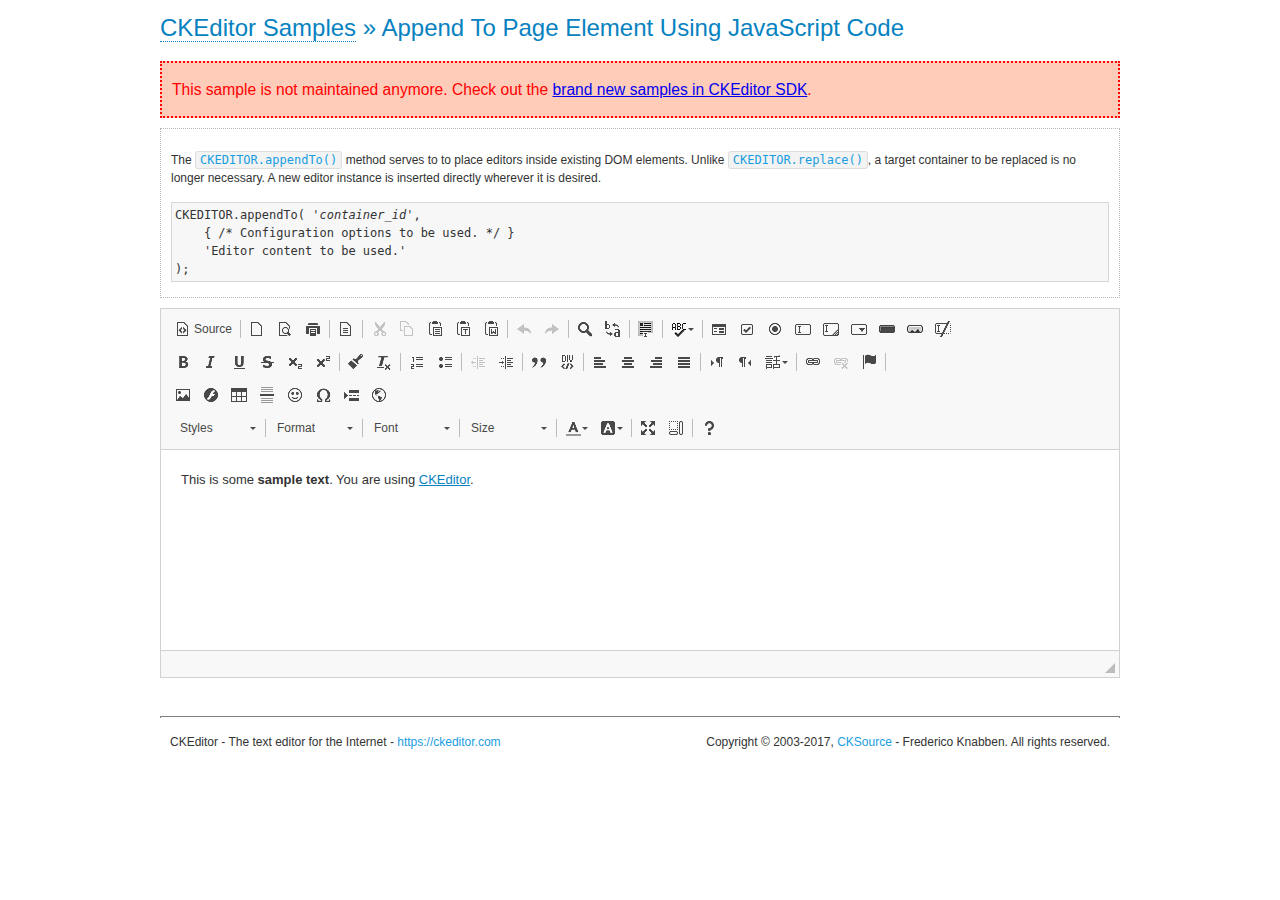
<file: posts/static/ckeditor/samples/old/appendto.html>
<!DOCTYPE html>
<!--
Copyright (c) 2003-2017, CKSource - Frederico Knabben. All rights reserved.
For licensing, see LICENSE.md or https://ckeditor.com/legal/ckeditor-oss-license
-->
<html>
<head>
	<meta charset="utf-8">
	<title>Append To Page Element Using JavaScript Code &mdash; CKEditor Sample</title>
	<script src="../../ckeditor.js"></script>
	<link rel="stylesheet" href="sample.css">
</head>
<body>
	<h1 class="samples">
		<a href="index.html">CKEditor Samples</a> &raquo; Append To Page Element Using JavaScript Code
	</h1>
	<div class="warning deprecated">
		This sample is not maintained anymore. Check out the <a href="https://sdk.ckeditor.com/">brand new samples in CKEditor SDK</a>.
	</div>
	<div id="section1">
		<div class="description">
			<p>
				The <code><a class="samples" href="https://docs.ckeditor.com/ckeditor4/docs/#!/api/CKEDITOR-method-appendTo">CKEDITOR.appendTo()</a></code> method serves to to place editors inside existing DOM elements. Unlike <code><a class="samples" href="https://docs.ckeditor.com/ckeditor4/docs/#!/api/CKEDITOR-method-replace">CKEDITOR.replace()</a></code>,
				a target container to be replaced is no longer necessary. A new editor
				instance is inserted directly wherever it is desired.
			</p>
<pre class="samples">CKEDITOR.appendTo( '<em>container_id</em>',
	{ /* Configuration options to be used. */ }
	'Editor content to be used.'
);</pre>
		</div>
		<script>

			// This call can be placed at any point after the
			// DOM element to append CKEditor to or inside the <head><script>
			// in a window.onload event handler.

			// Append a CKEditor instance using the default configuration and the
			// provided content to the <div> element of ID "section1".
			CKEDITOR.appendTo( 'section1',
				null,
				'<p>This is some <strong>sample text</strong>. You are using <a href="https://ckeditor.com/">CKEditor</a>.</p>'
			);

		</script>
	</div>
	<br>
	<div id="footer">
		<hr>
		<p>
			CKEditor - The text editor for the Internet - <a class="samples" href="https://ckeditor.com/">https://ckeditor.com</a>
		</p>
		<p id="copy">
			Copyright &copy; 2003-2017, <a class="samples" href="https://cksource.com/">CKSource</a> - Frederico
			Knabben. All rights reserved.
		</p>
	</div>
</body>
</html>
</file>
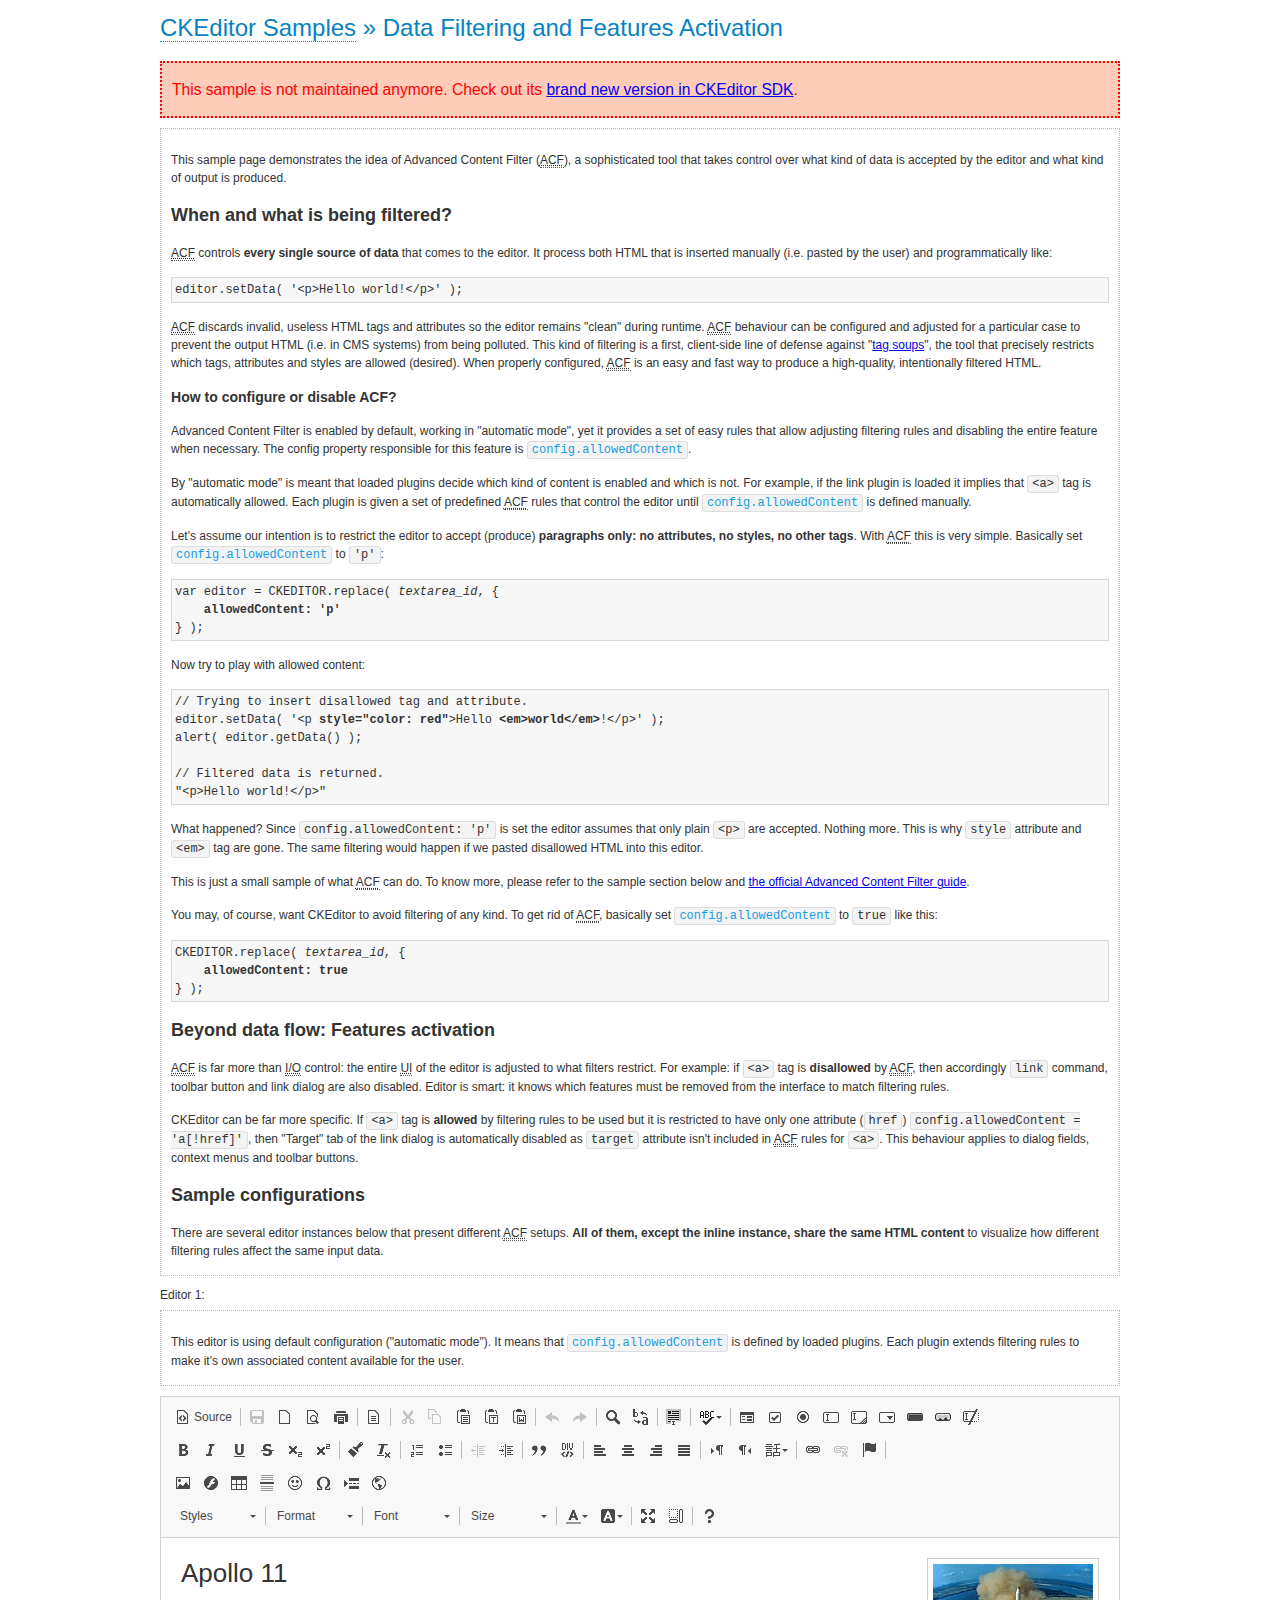
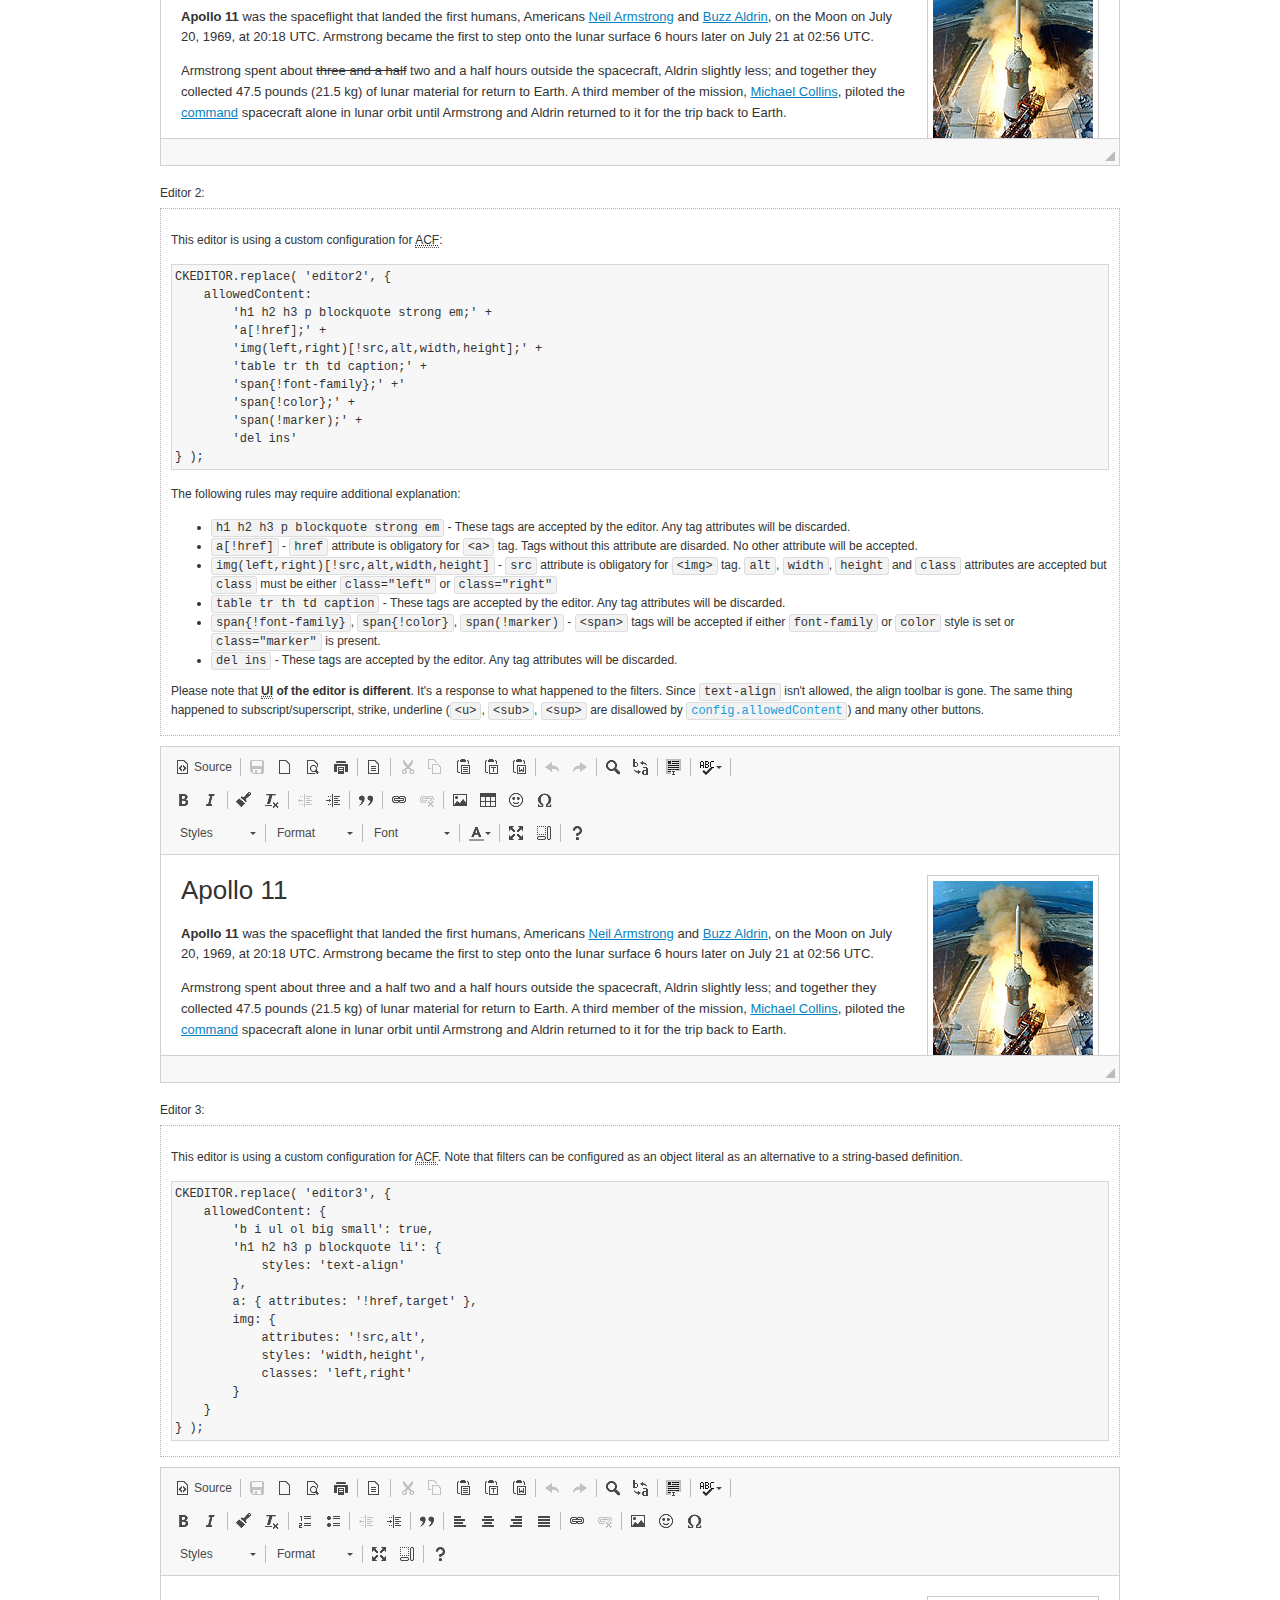
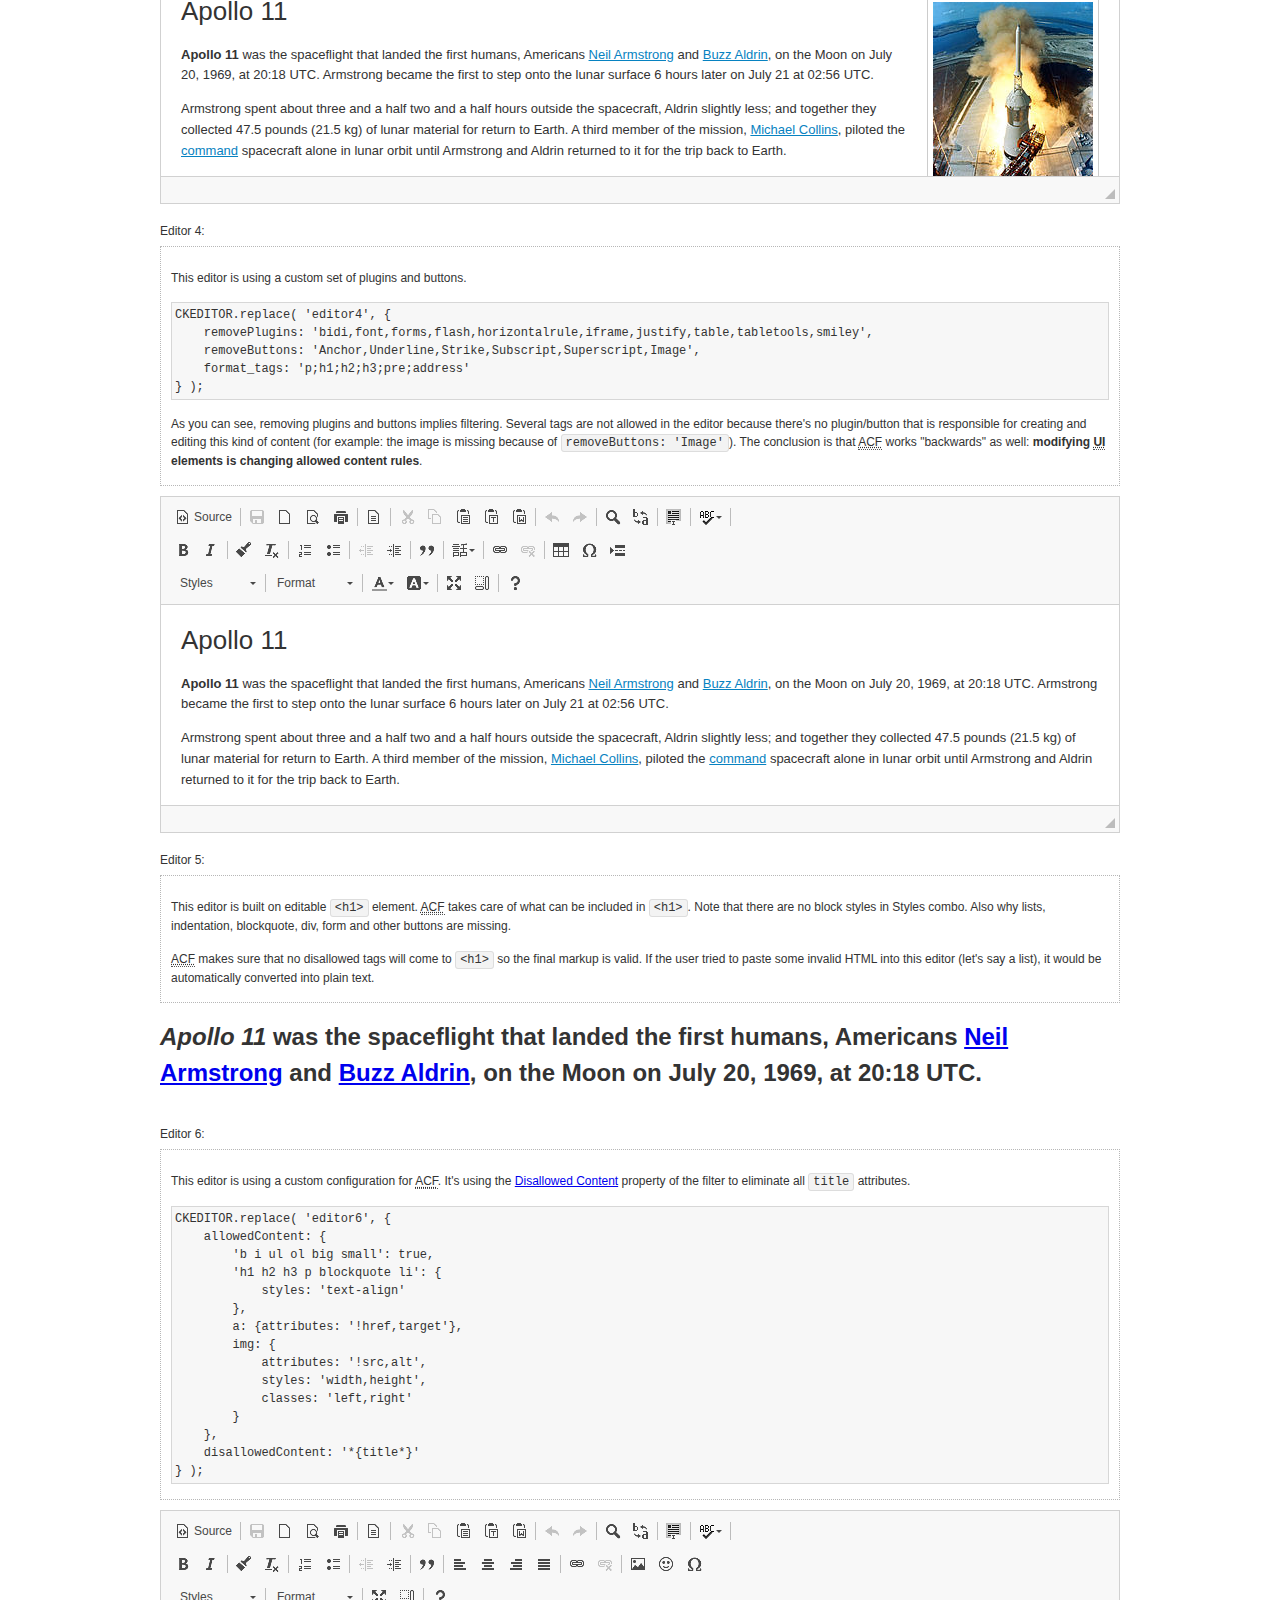
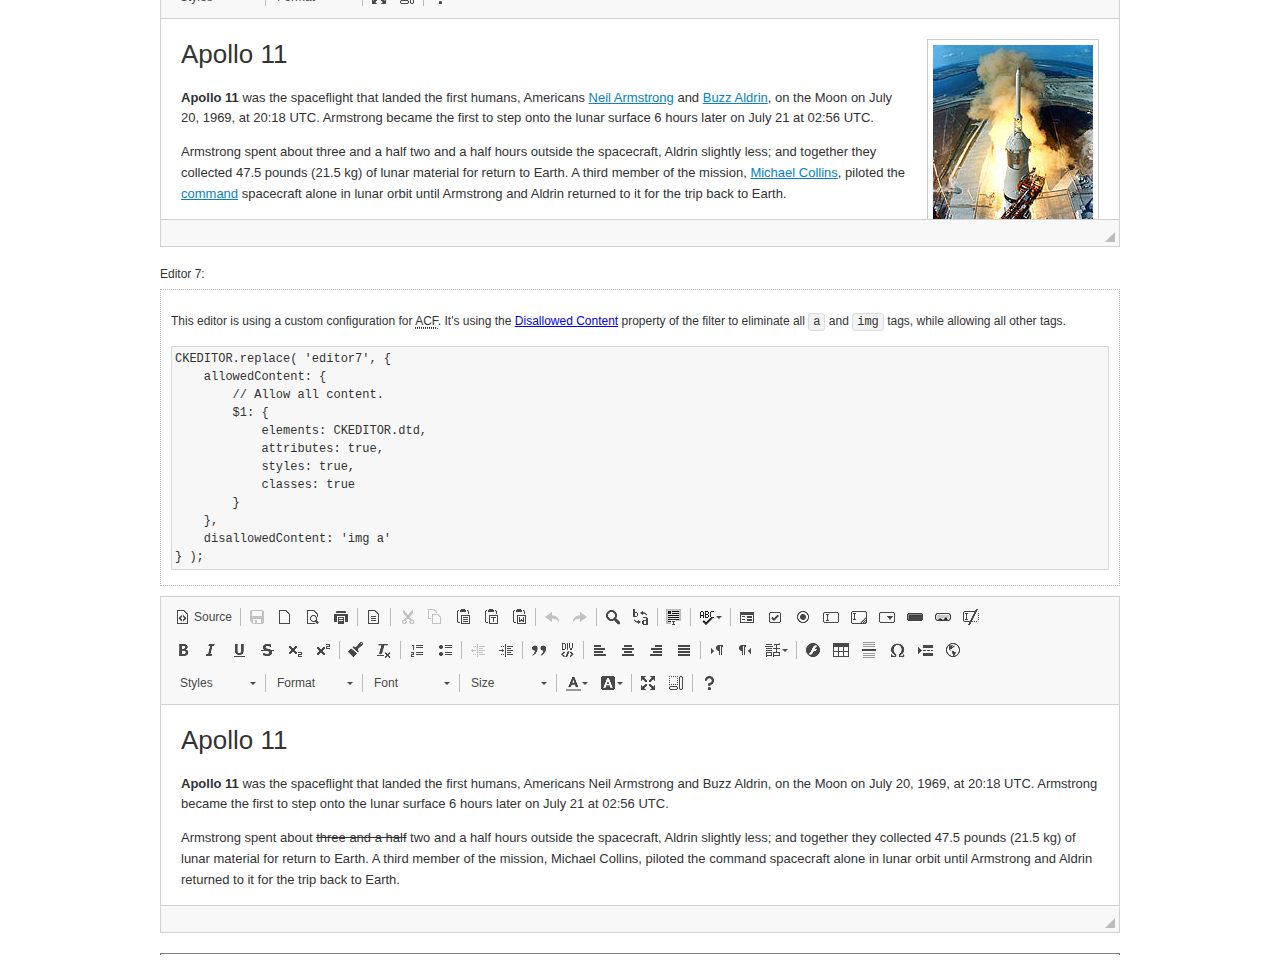
<file: posts/static/ckeditor/samples/old/datafiltering.html>
<!DOCTYPE html>
<!--
Copyright (c) 2003-2017, CKSource - Frederico Knabben. All rights reserved.
For licensing, see LICENSE.md or https://ckeditor.com/legal/ckeditor-oss-license
-->
<html>
<head>
	<meta charset="utf-8">
	<title>Data Filtering &mdash; CKEditor Sample</title>
	<script src="../../ckeditor.js"></script>
	<link rel="stylesheet" href="sample.css">
	<script>
		// Remove advanced tabs for all editors.
		CKEDITOR.config.removeDialogTabs = 'image:advanced;link:advanced;flash:advanced;creatediv:advanced;editdiv:advanced';
	</script>
</head>
<body>
	<h1 class="samples">
		<a href="index.html">CKEditor Samples</a> &raquo; Data Filtering and Features Activation
	</h1>
	<div class="warning deprecated">
		This sample is not maintained anymore. Check out its <a href="https://sdk.ckeditor.com/samples/acf.html">brand new version in CKEditor SDK</a>.
	</div>
	<div class="description">
		<p>
			This sample page demonstrates the idea of Advanced Content Filter
			(<abbr title="Advanced Content Filter">ACF</abbr>), a sophisticated
			tool that takes control over what kind of data is accepted by the editor and what
			kind of output is produced.
		</p>
		<h2>When and what is being filtered?</h2>
		<p>
			<abbr title="Advanced Content Filter">ACF</abbr> controls
			<strong>every single source of data</strong> that comes to the editor.
			It process both HTML that is inserted manually (i.e. pasted by the user)
			and programmatically like:
		</p>
<pre class="samples">
editor.setData( '&lt;p&gt;Hello world!&lt;/p&gt;' );
</pre>
		<p>
			<abbr title="Advanced Content Filter">ACF</abbr> discards invalid,
			useless HTML tags and attributes so the editor remains "clean" during
			runtime. <abbr title="Advanced Content Filter">ACF</abbr> behaviour
			can be configured and adjusted for a particular case to prevent the
			output HTML (i.e. in CMS systems) from being polluted.

			This kind of filtering is a first, client-side line of defense
			against "<a href="http://en.wikipedia.org/wiki/Tag_soup">tag soups</a>",
			the tool that precisely restricts which tags, attributes and styles
			are allowed (desired). When properly configured, <abbr title="Advanced Content Filter">ACF</abbr>
			is an easy and fast way to produce a high-quality, intentionally filtered HTML.
		</p>

		<h3>How to configure or disable ACF?</h3>
		<p>
			Advanced Content Filter is enabled by default, working in "automatic mode", yet
			it provides a set of easy rules that allow adjusting filtering rules
			and disabling the entire feature when necessary. The config property
			responsible for this feature is <code><a class="samples"
			href="https://docs.ckeditor.com/ckeditor4/docs/#!/api/CKEDITOR.config-cfg-allowedContent">config.allowedContent</a></code>.
		</p>
		<p>
			By "automatic mode" is meant that loaded plugins decide which kind
			of content is enabled and which is not. For example, if the link
			plugin is loaded it implies that <code>&lt;a&gt;</code> tag is
			automatically allowed. Each plugin is given a set
			of predefined <abbr title="Advanced Content Filter">ACF</abbr> rules
			that control the editor until <code><a class="samples"
			href="https://docs.ckeditor.com/ckeditor4/docs/#!/api/CKEDITOR.config-cfg-allowedContent">
			config.allowedContent</a></code>
			is defined manually.
		</p>
		<p>
			Let's assume our intention is to restrict the editor to accept (produce) <strong>paragraphs
			only: no attributes, no styles, no other tags</strong>.
			With <abbr title="Advanced Content Filter">ACF</abbr>
			this is very simple. Basically set <code><a class="samples"
			href="https://docs.ckeditor.com/ckeditor4/docs/#!/api/CKEDITOR.config-cfg-allowedContent">
			config.allowedContent</a></code> to <code>'p'</code>:
		</p>
<pre class="samples">
var editor = CKEDITOR.replace( <em>textarea_id</em>, {
	<strong>allowedContent: 'p'</strong>
} );
</pre>
		<p>
			Now try to play with allowed content:
		</p>
<pre class="samples">
// Trying to insert disallowed tag and attribute.
editor.setData( '&lt;p <strong>style="color: red"</strong>&gt;Hello <strong>&lt;em&gt;world&lt;/em&gt;</strong>!&lt;/p&gt;' );
alert( editor.getData() );

// Filtered data is returned.
"&lt;p&gt;Hello world!&lt;/p&gt;"
</pre>
		<p>
			What happened? Since <code>config.allowedContent: 'p'</code> is set the editor assumes
			that only plain <code>&lt;p&gt;</code> are accepted. Nothing more. This is why
			<code>style</code> attribute and <code>&lt;em&gt;</code> tag are gone. The same
			filtering would happen if we pasted disallowed HTML into this editor.
		</p>
		<p>
			This is just a small sample of what <abbr title="Advanced Content Filter">ACF</abbr>
			can do. To know more, please refer to the sample section below and
			<a href="https://docs.ckeditor.com/ckeditor4/docs/#!/guide/dev_advanced_content_filter">the official Advanced Content Filter guide</a>.
		</p>
		<p>
			You may, of course, want CKEditor to avoid filtering of any kind.
			To get rid of <abbr title="Advanced Content Filter">ACF</abbr>,
			basically set <code><a class="samples"
			href="https://docs.ckeditor.com/ckeditor4/docs/#!/api/CKEDITOR.config-cfg-allowedContent">
			config.allowedContent</a></code> to <code>true</code> like this:
		</p>
<pre class="samples">
CKEDITOR.replace( <em>textarea_id</em>, {
	<strong>allowedContent: true</strong>
} );
</pre>

		<h2>Beyond data flow: Features activation</h2>
		<p>
			<abbr title="Advanced Content Filter">ACF</abbr> is far more than
			<abbr title="Input/Output">I/O</abbr> control: the entire
			<abbr title="User Interface">UI</abbr> of the editor is adjusted to what
			filters restrict. For example: if <code>&lt;a&gt;</code> tag is
			<strong>disallowed</strong>
			by <abbr title="Advanced Content Filter">ACF</abbr>,
			then accordingly <code>link</code> command, toolbar button and link dialog
			are also disabled. Editor is smart: it knows which features must be
			removed from the interface to match filtering rules.
		</p>
		<p>
			CKEditor can be far more specific. If <code>&lt;a&gt;</code> tag is
			<strong>allowed</strong> by filtering rules to be used but it is restricted
			to have only one attribute (<code>href</code>)
			<code>config.allowedContent = 'a[!href]'</code>, then
			"Target" tab of the link dialog is automatically disabled as <code>target</code>
			attribute isn't included in <abbr title="Advanced Content Filter">ACF</abbr> rules
			for <code>&lt;a&gt;</code>. This behaviour applies to dialog fields, context
			menus and toolbar buttons.
		</p>

		<h2>Sample configurations</h2>
		<p>
			There are several editor instances below that present different
			<abbr title="Advanced Content Filter">ACF</abbr> setups. <strong>All of them,
			except the inline instance, share the same HTML content</strong> to visualize
			how different filtering rules affect the same input data.
		</p>
	</div>

	<div>
		<label for="editor1">
			Editor 1:
		</label>
		<div class="description">
			<p>
				This editor is using default configuration ("automatic mode"). It means that
				<code><a class="samples"
				href="https://docs.ckeditor.com/ckeditor4/docs/#!/api/CKEDITOR.config-cfg-allowedContent">
				config.allowedContent</a></code> is defined by loaded plugins.
				Each plugin extends filtering rules to make it's own associated content
				available for the user.
			</p>
		</div>
		<textarea cols="80" id="editor1" name="editor1" rows="10">
			&lt;h1&gt;&lt;img alt=&quot;Saturn V carrying Apollo 11&quot; class=&quot;right&quot; src=&quot;assets/sample.jpg&quot;/&gt; Apollo 11&lt;/h1&gt; &lt;p&gt;&lt;b&gt;Apollo 11&lt;/b&gt; was the spaceflight that landed the first humans, Americans &lt;a href=&quot;http://en.wikipedia.org/wiki/Neil_Armstrong&quot; title=&quot;Neil Armstrong&quot;&gt;Neil Armstrong&lt;/a&gt; and &lt;a href=&quot;http://en.wikipedia.org/wiki/Buzz_Aldrin&quot; title=&quot;Buzz Aldrin&quot;&gt;Buzz Aldrin&lt;/a&gt;, on the Moon on July 20, 1969, at 20:18 UTC. Armstrong became the first to step onto the lunar surface 6 hours later on July 21 at 02:56 UTC.&lt;/p&gt; &lt;p&gt;Armstrong spent about &lt;s&gt;three and a half&lt;/s&gt; two and a half hours outside the spacecraft, Aldrin slightly less; and together they collected 47.5 pounds (21.5&amp;nbsp;kg) of lunar material for return to Earth. A third member of the mission, &lt;a href=&quot;http://en.wikipedia.org/wiki/Michael_Collins_(astronaut)&quot; title=&quot;Michael Collins (astronaut)&quot;&gt;Michael Collins&lt;/a&gt;, piloted the &lt;a href=&quot;http://en.wikipedia.org/wiki/Apollo_Command/Service_Module&quot; title=&quot;Apollo Command/Service Module&quot;&gt;command&lt;/a&gt; spacecraft alone in lunar orbit until Armstrong and Aldrin returned to it for the trip back to Earth.&lt;/p&gt; &lt;h2&gt;Broadcasting and &lt;em&gt;quotes&lt;/em&gt; &lt;a id=&quot;quotes&quot; name=&quot;quotes&quot;&gt;&lt;/a&gt;&lt;/h2&gt; &lt;p&gt;Broadcast on live TV to a world-wide audience, Armstrong stepped onto the lunar surface and described the event as:&lt;/p&gt; &lt;blockquote&gt;&lt;p&gt;One small step for [a] man, one giant leap for mankind.&lt;/p&gt;&lt;/blockquote&gt; &lt;p&gt;Apollo 11 effectively ended the &lt;a href=&quot;http://en.wikipedia.org/wiki/Space_Race&quot; title=&quot;Space Race&quot;&gt;Space Race&lt;/a&gt; and fulfilled a national goal proposed in 1961 by the late U.S. President &lt;a href=&quot;http://en.wikipedia.org/wiki/John_F._Kennedy&quot; title=&quot;John F. Kennedy&quot;&gt;John F. Kennedy&lt;/a&gt; in a speech before the United States Congress:&lt;/p&gt; &lt;blockquote&gt;&lt;p&gt;[...] before this decade is out, of landing a man on the Moon and returning him safely to the Earth.&lt;/p&gt;&lt;/blockquote&gt; &lt;h2&gt;Technical details &lt;a id=&quot;tech-details&quot; name=&quot;tech-details&quot;&gt;&lt;/a&gt;&lt;/h2&gt; &lt;table align=&quot;right&quot; border=&quot;1&quot; bordercolor=&quot;#ccc&quot; cellpadding=&quot;5&quot; cellspacing=&quot;0&quot; style=&quot;border-collapse:collapse;margin:10px 0 10px 15px;&quot;&gt; &lt;caption&gt;&lt;strong&gt;Mission crew&lt;/strong&gt;&lt;/caption&gt; &lt;thead&gt; &lt;tr&gt; &lt;th scope=&quot;col&quot;&gt;Position&lt;/th&gt; &lt;th scope=&quot;col&quot;&gt;Astronaut&lt;/th&gt; &lt;/tr&gt; &lt;/thead&gt; &lt;tbody&gt; &lt;tr&gt; &lt;td&gt;Commander&lt;/td&gt; &lt;td&gt;Neil A. Armstrong&lt;/td&gt; &lt;/tr&gt; &lt;tr&gt; &lt;td&gt;Command Module Pilot&lt;/td&gt; &lt;td&gt;Michael Collins&lt;/td&gt; &lt;/tr&gt; &lt;tr&gt; &lt;td&gt;Lunar Module Pilot&lt;/td&gt; &lt;td&gt;Edwin &amp;quot;Buzz&amp;quot; E. Aldrin, Jr.&lt;/td&gt; &lt;/tr&gt; &lt;/tbody&gt; &lt;/table&gt; &lt;p&gt;Launched by a &lt;strong&gt;Saturn V&lt;/strong&gt; rocket from &lt;a href=&quot;http://en.wikipedia.org/wiki/Kennedy_Space_Center&quot; title=&quot;Kennedy Space Center&quot;&gt;Kennedy Space Center&lt;/a&gt; in Merritt Island, Florida on July 16, Apollo 11 was the fifth manned mission of &lt;a href=&quot;http://en.wikipedia.org/wiki/NASA&quot; title=&quot;NASA&quot;&gt;NASA&lt;/a&gt;&amp;#39;s Apollo program. The Apollo spacecraft had three parts:&lt;/p&gt; &lt;ol&gt; &lt;li&gt;&lt;strong&gt;Command Module&lt;/strong&gt; with a cabin for the three astronauts which was the only part which landed back on Earth&lt;/li&gt; &lt;li&gt;&lt;strong&gt;Service Module&lt;/strong&gt; which supported the Command Module with propulsion, electrical power, oxygen and water&lt;/li&gt; &lt;li&gt;&lt;strong&gt;Lunar Module&lt;/strong&gt; for landing on the Moon.&lt;/li&gt; &lt;/ol&gt; &lt;p&gt;After being sent to the Moon by the Saturn V&amp;#39;s upper stage, the astronauts separated the spacecraft from it and travelled for three days until they entered into lunar orbit. Armstrong and Aldrin then moved into the Lunar Module and landed in the &lt;a href=&quot;http://en.wikipedia.org/wiki/Mare_Tranquillitatis&quot; title=&quot;Mare Tranquillitatis&quot;&gt;Sea of Tranquility&lt;/a&gt;. They stayed a total of about 21 and a half hours on the lunar surface. After lifting off in the upper part of the Lunar Module and rejoining Collins in the Command Module, they returned to Earth and landed in the &lt;a href=&quot;http://en.wikipedia.org/wiki/Pacific_Ocean&quot; title=&quot;Pacific Ocean&quot;&gt;Pacific Ocean&lt;/a&gt; on July 24.&lt;/p&gt; &lt;hr/&gt; &lt;p style=&quot;text-align: right;&quot;&gt;&lt;small&gt;Source: &lt;a href=&quot;http://en.wikipedia.org/wiki/Apollo_11&quot;&gt;Wikipedia.org&lt;/a&gt;&lt;/small&gt;&lt;/p&gt;
		</textarea>

		<script>

			CKEDITOR.replace( 'editor1' );

		</script>
	</div>

	<br>

	<div>
		<label for="editor2">
			Editor 2:
		</label>
		<div class="description">
			<p>
				This editor is using a custom configuration for
				<abbr title="Advanced Content Filter">ACF</abbr>:
			</p>
<pre class="samples">
CKEDITOR.replace( 'editor2', {
	allowedContent:
		'h1 h2 h3 p blockquote strong em;' +
		'a[!href];' +
		'img(left,right)[!src,alt,width,height];' +
		'table tr th td caption;' +
		'span{!font-family};' +'
		'span{!color};' +
		'span(!marker);' +
		'del ins'
} );
</pre>
			<p>
				The following rules may require additional explanation:
			</p>
			<ul>
				<li>
					<code>h1 h2 h3 p blockquote strong em</code> - These tags
					are accepted by the editor. Any tag attributes will be discarded.
				</li>
				<li>
					<code>a[!href]</code> - <code>href</code> attribute is obligatory
					for <code>&lt;a&gt;</code> tag. Tags without this attribute
					are disarded. No other attribute will be accepted.
				</li>
				<li>
					<code>img(left,right)[!src,alt,width,height]</code> - <code>src</code>
					attribute is obligatory for <code>&lt;img&gt;</code> tag.
					<code>alt</code>, <code>width</code>, <code>height</code>
					and <code>class</code> attributes are accepted but
					<code>class</code> must be either <code>class="left"</code>
					or <code>class="right"</code>
				</li>
				<li>
					<code>table tr th td caption</code> - These tags
					are accepted by the editor. Any tag attributes will be discarded.
				</li>
				<li>
					<code>span{!font-family}</code>, <code>span{!color}</code>,
					<code>span(!marker)</code> - <code>&lt;span&gt;</code> tags
					will be accepted if either <code>font-family</code> or
					<code>color</code> style is set or <code>class="marker"</code>
					is present.
				</li>
				<li>
					<code>del ins</code> - These tags
					are accepted by the editor. Any tag attributes will be discarded.
				</li>
			</ul>
			<p>
				Please note that <strong><abbr title="User Interface">UI</abbr> of the
				editor is different</strong>. It's a response to what happened to the filters.
				Since <code>text-align</code> isn't allowed, the align toolbar is gone.
				The same thing happened to subscript/superscript, strike, underline
				(<code>&lt;u&gt;</code>, <code>&lt;sub&gt;</code>, <code>&lt;sup&gt;</code>
				are disallowed by <code><a class="samples"
				href="https://docs.ckeditor.com/ckeditor4/docs/#!/api/CKEDITOR.config-cfg-allowedContent">
				config.allowedContent</a></code>) and many other buttons.
			</p>
		</div>
		<textarea cols="80" id="editor2" name="editor2" rows="10">
			&lt;h1&gt;&lt;img alt=&quot;Saturn V carrying Apollo 11&quot; class=&quot;right&quot; src=&quot;assets/sample.jpg&quot;/&gt; Apollo 11&lt;/h1&gt; &lt;p&gt;&lt;b&gt;Apollo 11&lt;/b&gt; was the spaceflight that landed the first humans, Americans &lt;a href=&quot;http://en.wikipedia.org/wiki/Neil_Armstrong&quot; title=&quot;Neil Armstrong&quot;&gt;Neil Armstrong&lt;/a&gt; and &lt;a href=&quot;http://en.wikipedia.org/wiki/Buzz_Aldrin&quot; title=&quot;Buzz Aldrin&quot;&gt;Buzz Aldrin&lt;/a&gt;, on the Moon on July 20, 1969, at 20:18 UTC. Armstrong became the first to step onto the lunar surface 6 hours later on July 21 at 02:56 UTC.&lt;/p&gt; &lt;p&gt;Armstrong spent about &lt;s&gt;three and a half&lt;/s&gt; two and a half hours outside the spacecraft, Aldrin slightly less; and together they collected 47.5 pounds (21.5&amp;nbsp;kg) of lunar material for return to Earth. A third member of the mission, &lt;a href=&quot;http://en.wikipedia.org/wiki/Michael_Collins_(astronaut)&quot; title=&quot;Michael Collins (astronaut)&quot;&gt;Michael Collins&lt;/a&gt;, piloted the &lt;a href=&quot;http://en.wikipedia.org/wiki/Apollo_Command/Service_Module&quot; title=&quot;Apollo Command/Service Module&quot;&gt;command&lt;/a&gt; spacecraft alone in lunar orbit until Armstrong and Aldrin returned to it for the trip back to Earth.&lt;/p&gt; &lt;h2&gt;Broadcasting and &lt;em&gt;quotes&lt;/em&gt; &lt;a id=&quot;quotes&quot; name=&quot;quotes&quot;&gt;&lt;/a&gt;&lt;/h2&gt; &lt;p&gt;Broadcast on live TV to a world-wide audience, Armstrong stepped onto the lunar surface and described the event as:&lt;/p&gt; &lt;blockquote&gt;&lt;p&gt;One small step for [a] man, one giant leap for mankind.&lt;/p&gt;&lt;/blockquote&gt; &lt;p&gt;Apollo 11 effectively ended the &lt;a href=&quot;http://en.wikipedia.org/wiki/Space_Race&quot; title=&quot;Space Race&quot;&gt;Space Race&lt;/a&gt; and fulfilled a national goal proposed in 1961 by the late U.S. President &lt;a href=&quot;http://en.wikipedia.org/wiki/John_F._Kennedy&quot; title=&quot;John F. Kennedy&quot;&gt;John F. Kennedy&lt;/a&gt; in a speech before the United States Congress:&lt;/p&gt; &lt;blockquote&gt;&lt;p&gt;[...] before this decade is out, of landing a man on the Moon and returning him safely to the Earth.&lt;/p&gt;&lt;/blockquote&gt; &lt;h2&gt;Technical details &lt;a id=&quot;tech-details&quot; name=&quot;tech-details&quot;&gt;&lt;/a&gt;&lt;/h2&gt; &lt;table align=&quot;right&quot; border=&quot;1&quot; bordercolor=&quot;#ccc&quot; cellpadding=&quot;5&quot; cellspacing=&quot;0&quot; style=&quot;border-collapse:collapse;margin:10px 0 10px 15px;&quot;&gt; &lt;caption&gt;&lt;strong&gt;Mission crew&lt;/strong&gt;&lt;/caption&gt; &lt;thead&gt; &lt;tr&gt; &lt;th scope=&quot;col&quot;&gt;Position&lt;/th&gt; &lt;th scope=&quot;col&quot;&gt;Astronaut&lt;/th&gt; &lt;/tr&gt; &lt;/thead&gt; &lt;tbody&gt; &lt;tr&gt; &lt;td&gt;Commander&lt;/td&gt; &lt;td&gt;Neil A. Armstrong&lt;/td&gt; &lt;/tr&gt; &lt;tr&gt; &lt;td&gt;Command Module Pilot&lt;/td&gt; &lt;td&gt;Michael Collins&lt;/td&gt; &lt;/tr&gt; &lt;tr&gt; &lt;td&gt;Lunar Module Pilot&lt;/td&gt; &lt;td&gt;Edwin &amp;quot;Buzz&amp;quot; E. Aldrin, Jr.&lt;/td&gt; &lt;/tr&gt; &lt;/tbody&gt; &lt;/table&gt; &lt;p&gt;Launched by a &lt;strong&gt;Saturn V&lt;/strong&gt; rocket from &lt;a href=&quot;http://en.wikipedia.org/wiki/Kennedy_Space_Center&quot; title=&quot;Kennedy Space Center&quot;&gt;Kennedy Space Center&lt;/a&gt; in Merritt Island, Florida on July 16, Apollo 11 was the fifth manned mission of &lt;a href=&quot;http://en.wikipedia.org/wiki/NASA&quot; title=&quot;NASA&quot;&gt;NASA&lt;/a&gt;&amp;#39;s Apollo program. The Apollo spacecraft had three parts:&lt;/p&gt; &lt;ol&gt; &lt;li&gt;&lt;strong&gt;Command Module&lt;/strong&gt; with a cabin for the three astronauts which was the only part which landed back on Earth&lt;/li&gt; &lt;li&gt;&lt;strong&gt;Service Module&lt;/strong&gt; which supported the Command Module with propulsion, electrical power, oxygen and water&lt;/li&gt; &lt;li&gt;&lt;strong&gt;Lunar Module&lt;/strong&gt; for landing on the Moon.&lt;/li&gt; &lt;/ol&gt; &lt;p&gt;After being sent to the Moon by the Saturn V&amp;#39;s upper stage, the astronauts separated the spacecraft from it and travelled for three days until they entered into lunar orbit. Armstrong and Aldrin then moved into the Lunar Module and landed in the &lt;a href=&quot;http://en.wikipedia.org/wiki/Mare_Tranquillitatis&quot; title=&quot;Mare Tranquillitatis&quot;&gt;Sea of Tranquility&lt;/a&gt;. They stayed a total of about 21 and a half hours on the lunar surface. After lifting off in the upper part of the Lunar Module and rejoining Collins in the Command Module, they returned to Earth and landed in the &lt;a href=&quot;http://en.wikipedia.org/wiki/Pacific_Ocean&quot; title=&quot;Pacific Ocean&quot;&gt;Pacific Ocean&lt;/a&gt; on July 24.&lt;/p&gt; &lt;hr/&gt; &lt;p style=&quot;text-align: right;&quot;&gt;&lt;small&gt;Source: &lt;a href=&quot;http://en.wikipedia.org/wiki/Apollo_11&quot;&gt;Wikipedia.org&lt;/a&gt;&lt;/small&gt;&lt;/p&gt;
		</textarea>
		<script>

			CKEDITOR.replace( 'editor2', {
				allowedContent:
					'h1 h2 h3 p blockquote strong em;' +
					'a[!href];' +
					'img(left,right)[!src,alt,width,height];' +
					'table tr th td caption;' +
					'span{!font-family};' +
					'span{!color};' +
					'span(!marker);' +
					'del ins'
			} );

		</script>
	</div>

	<br>

	<div>
		<label for="editor3">
			Editor 3:
		</label>
		<div class="description">
			<p>
				This editor is using a custom configuration for
				<abbr title="Advanced Content Filter">ACF</abbr>.
				Note that filters can be configured as an object literal
				as an alternative to a string-based definition.
			</p>
<pre class="samples">
CKEDITOR.replace( 'editor3', {
	allowedContent: {
		'b i ul ol big small': true,
		'h1 h2 h3 p blockquote li': {
			styles: 'text-align'
		},
		a: { attributes: '!href,target' },
		img: {
			attributes: '!src,alt',
			styles: 'width,height',
			classes: 'left,right'
		}
	}
} );
</pre>
		</div>
		<textarea cols="80" id="editor3" name="editor3" rows="10">
			&lt;h1&gt;&lt;img alt=&quot;Saturn V carrying Apollo 11&quot; class=&quot;right&quot; src=&quot;assets/sample.jpg&quot;/&gt; Apollo 11&lt;/h1&gt; &lt;p&gt;&lt;b&gt;Apollo 11&lt;/b&gt; was the spaceflight that landed the first humans, Americans &lt;a href=&quot;http://en.wikipedia.org/wiki/Neil_Armstrong&quot; title=&quot;Neil Armstrong&quot;&gt;Neil Armstrong&lt;/a&gt; and &lt;a href=&quot;http://en.wikipedia.org/wiki/Buzz_Aldrin&quot; title=&quot;Buzz Aldrin&quot;&gt;Buzz Aldrin&lt;/a&gt;, on the Moon on July 20, 1969, at 20:18 UTC. Armstrong became the first to step onto the lunar surface 6 hours later on July 21 at 02:56 UTC.&lt;/p&gt; &lt;p&gt;Armstrong spent about &lt;s&gt;three and a half&lt;/s&gt; two and a half hours outside the spacecraft, Aldrin slightly less; and together they collected 47.5 pounds (21.5&amp;nbsp;kg) of lunar material for return to Earth. A third member of the mission, &lt;a href=&quot;http://en.wikipedia.org/wiki/Michael_Collins_(astronaut)&quot; title=&quot;Michael Collins (astronaut)&quot;&gt;Michael Collins&lt;/a&gt;, piloted the &lt;a href=&quot;http://en.wikipedia.org/wiki/Apollo_Command/Service_Module&quot; title=&quot;Apollo Command/Service Module&quot;&gt;command&lt;/a&gt; spacecraft alone in lunar orbit until Armstrong and Aldrin returned to it for the trip back to Earth.&lt;/p&gt; &lt;h2&gt;Broadcasting and &lt;em&gt;quotes&lt;/em&gt; &lt;a id=&quot;quotes&quot; name=&quot;quotes&quot;&gt;&lt;/a&gt;&lt;/h2&gt; &lt;p&gt;Broadcast on live TV to a world-wide audience, Armstrong stepped onto the lunar surface and described the event as:&lt;/p&gt; &lt;blockquote&gt;&lt;p&gt;One small step for [a] man, one giant leap for mankind.&lt;/p&gt;&lt;/blockquote&gt; &lt;p&gt;Apollo 11 effectively ended the &lt;a href=&quot;http://en.wikipedia.org/wiki/Space_Race&quot; title=&quot;Space Race&quot;&gt;Space Race&lt;/a&gt; and fulfilled a national goal proposed in 1961 by the late U.S. President &lt;a href=&quot;http://en.wikipedia.org/wiki/John_F._Kennedy&quot; title=&quot;John F. Kennedy&quot;&gt;John F. Kennedy&lt;/a&gt; in a speech before the United States Congress:&lt;/p&gt; &lt;blockquote&gt;&lt;p&gt;[...] before this decade is out, of landing a man on the Moon and returning him safely to the Earth.&lt;/p&gt;&lt;/blockquote&gt; &lt;h2&gt;Technical details &lt;a id=&quot;tech-details&quot; name=&quot;tech-details&quot;&gt;&lt;/a&gt;&lt;/h2&gt; &lt;table align=&quot;right&quot; border=&quot;1&quot; bordercolor=&quot;#ccc&quot; cellpadding=&quot;5&quot; cellspacing=&quot;0&quot; style=&quot;border-collapse:collapse;margin:10px 0 10px 15px;&quot;&gt; &lt;caption&gt;&lt;strong&gt;Mission crew&lt;/strong&gt;&lt;/caption&gt; &lt;thead&gt; &lt;tr&gt; &lt;th scope=&quot;col&quot;&gt;Position&lt;/th&gt; &lt;th scope=&quot;col&quot;&gt;Astronaut&lt;/th&gt; &lt;/tr&gt; &lt;/thead&gt; &lt;tbody&gt; &lt;tr&gt; &lt;td&gt;Commander&lt;/td&gt; &lt;td&gt;Neil A. Armstrong&lt;/td&gt; &lt;/tr&gt; &lt;tr&gt; &lt;td&gt;Command Module Pilot&lt;/td&gt; &lt;td&gt;Michael Collins&lt;/td&gt; &lt;/tr&gt; &lt;tr&gt; &lt;td&gt;Lunar Module Pilot&lt;/td&gt; &lt;td&gt;Edwin &amp;quot;Buzz&amp;quot; E. Aldrin, Jr.&lt;/td&gt; &lt;/tr&gt; &lt;/tbody&gt; &lt;/table&gt; &lt;p&gt;Launched by a &lt;strong&gt;Saturn V&lt;/strong&gt; rocket from &lt;a href=&quot;http://en.wikipedia.org/wiki/Kennedy_Space_Center&quot; title=&quot;Kennedy Space Center&quot;&gt;Kennedy Space Center&lt;/a&gt; in Merritt Island, Florida on July 16, Apollo 11 was the fifth manned mission of &lt;a href=&quot;http://en.wikipedia.org/wiki/NASA&quot; title=&quot;NASA&quot;&gt;NASA&lt;/a&gt;&amp;#39;s Apollo program. The Apollo spacecraft had three parts:&lt;/p&gt; &lt;ol&gt; &lt;li&gt;&lt;strong&gt;Command Module&lt;/strong&gt; with a cabin for the three astronauts which was the only part which landed back on Earth&lt;/li&gt; &lt;li&gt;&lt;strong&gt;Service Module&lt;/strong&gt; which supported the Command Module with propulsion, electrical power, oxygen and water&lt;/li&gt; &lt;li&gt;&lt;strong&gt;Lunar Module&lt;/strong&gt; for landing on the Moon.&lt;/li&gt; &lt;/ol&gt; &lt;p&gt;After being sent to the Moon by the Saturn V&amp;#39;s upper stage, the astronauts separated the spacecraft from it and travelled for three days until they entered into lunar orbit. Armstrong and Aldrin then moved into the Lunar Module and landed in the &lt;a href=&quot;http://en.wikipedia.org/wiki/Mare_Tranquillitatis&quot; title=&quot;Mare Tranquillitatis&quot;&gt;Sea of Tranquility&lt;/a&gt;. They stayed a total of about 21 and a half hours on the lunar surface. After lifting off in the upper part of the Lunar Module and rejoining Collins in the Command Module, they returned to Earth and landed in the &lt;a href=&quot;http://en.wikipedia.org/wiki/Pacific_Ocean&quot; title=&quot;Pacific Ocean&quot;&gt;Pacific Ocean&lt;/a&gt; on July 24.&lt;/p&gt; &lt;hr/&gt; &lt;p style=&quot;text-align: right;&quot;&gt;&lt;small&gt;Source: &lt;a href=&quot;http://en.wikipedia.org/wiki/Apollo_11&quot;&gt;Wikipedia.org&lt;/a&gt;&lt;/small&gt;&lt;/p&gt;
		</textarea>
		<script>

			CKEDITOR.replace( 'editor3', {
				allowedContent: {
					'b i ul ol big small': true,
					'h1 h2 h3 p blockquote li': {
						styles: 'text-align'
					},
					a: { attributes: '!href,target' },
					img: {
						attributes: '!src,alt',
						styles: 'width,height',
						classes: 'left,right'
					}
				}
			} );

		</script>
	</div>

	<br>

	<div>
		<label for="editor4">
			Editor 4:
		</label>
		<div class="description">
			<p>
				This editor is using a custom set of plugins and buttons.
			</p>
<pre class="samples">
CKEDITOR.replace( 'editor4', {
	removePlugins: 'bidi,font,forms,flash,horizontalrule,iframe,justify,table,tabletools,smiley',
	removeButtons: 'Anchor,Underline,Strike,Subscript,Superscript,Image',
	format_tags: 'p;h1;h2;h3;pre;address'
} );
</pre>
			<p>
				As you can see, removing plugins and buttons implies filtering.
				Several tags are not allowed in the editor because there's no
				plugin/button that is responsible for creating and editing this
				kind of content (for example: the image is missing because
				of <code>removeButtons: 'Image'</code>). The conclusion is that
				<abbr title="Advanced Content Filter">ACF</abbr> works "backwards"
				as well: <strong>modifying <abbr title="User Interface">UI</abbr>
				elements is changing allowed content rules</strong>.
			</p>
		</div>
		<textarea cols="80" id="editor4" name="editor4" rows="10">
			&lt;h1&gt;&lt;img alt=&quot;Saturn V carrying Apollo 11&quot; class=&quot;right&quot; src=&quot;assets/sample.jpg&quot;/&gt; Apollo 11&lt;/h1&gt; &lt;p&gt;&lt;b&gt;Apollo 11&lt;/b&gt; was the spaceflight that landed the first humans, Americans &lt;a href=&quot;http://en.wikipedia.org/wiki/Neil_Armstrong&quot; title=&quot;Neil Armstrong&quot;&gt;Neil Armstrong&lt;/a&gt; and &lt;a href=&quot;http://en.wikipedia.org/wiki/Buzz_Aldrin&quot; title=&quot;Buzz Aldrin&quot;&gt;Buzz Aldrin&lt;/a&gt;, on the Moon on July 20, 1969, at 20:18 UTC. Armstrong became the first to step onto the lunar surface 6 hours later on July 21 at 02:56 UTC.&lt;/p&gt; &lt;p&gt;Armstrong spent about &lt;s&gt;three and a half&lt;/s&gt; two and a half hours outside the spacecraft, Aldrin slightly less; and together they collected 47.5 pounds (21.5&amp;nbsp;kg) of lunar material for return to Earth. A third member of the mission, &lt;a href=&quot;http://en.wikipedia.org/wiki/Michael_Collins_(astronaut)&quot; title=&quot;Michael Collins (astronaut)&quot;&gt;Michael Collins&lt;/a&gt;, piloted the &lt;a href=&quot;http://en.wikipedia.org/wiki/Apollo_Command/Service_Module&quot; title=&quot;Apollo Command/Service Module&quot;&gt;command&lt;/a&gt; spacecraft alone in lunar orbit until Armstrong and Aldrin returned to it for the trip back to Earth.&lt;/p&gt; &lt;h2&gt;Broadcasting and &lt;em&gt;quotes&lt;/em&gt; &lt;a id=&quot;quotes&quot; name=&quot;quotes&quot;&gt;&lt;/a&gt;&lt;/h2&gt; &lt;p&gt;Broadcast on live TV to a world-wide audience, Armstrong stepped onto the lunar surface and described the event as:&lt;/p&gt; &lt;blockquote&gt;&lt;p&gt;One small step for [a] man, one giant leap for mankind.&lt;/p&gt;&lt;/blockquote&gt; &lt;p&gt;Apollo 11 effectively ended the &lt;a href=&quot;http://en.wikipedia.org/wiki/Space_Race&quot; title=&quot;Space Race&quot;&gt;Space Race&lt;/a&gt; and fulfilled a national goal proposed in 1961 by the late U.S. President &lt;a href=&quot;http://en.wikipedia.org/wiki/John_F._Kennedy&quot; title=&quot;John F. Kennedy&quot;&gt;John F. Kennedy&lt;/a&gt; in a speech before the United States Congress:&lt;/p&gt; &lt;blockquote&gt;&lt;p&gt;[...] before this decade is out, of landing a man on the Moon and returning him safely to the Earth.&lt;/p&gt;&lt;/blockquote&gt; &lt;h2&gt;Technical details &lt;a id=&quot;tech-details&quot; name=&quot;tech-details&quot;&gt;&lt;/a&gt;&lt;/h2&gt; &lt;table align=&quot;right&quot; border=&quot;1&quot; bordercolor=&quot;#ccc&quot; cellpadding=&quot;5&quot; cellspacing=&quot;0&quot; style=&quot;border-collapse:collapse;margin:10px 0 10px 15px;&quot;&gt; &lt;caption&gt;&lt;strong&gt;Mission crew&lt;/strong&gt;&lt;/caption&gt; &lt;thead&gt; &lt;tr&gt; &lt;th scope=&quot;col&quot;&gt;Position&lt;/th&gt; &lt;th scope=&quot;col&quot;&gt;Astronaut&lt;/th&gt; &lt;/tr&gt; &lt;/thead&gt; &lt;tbody&gt; &lt;tr&gt; &lt;td&gt;Commander&lt;/td&gt; &lt;td&gt;Neil A. Armstrong&lt;/td&gt; &lt;/tr&gt; &lt;tr&gt; &lt;td&gt;Command Module Pilot&lt;/td&gt; &lt;td&gt;Michael Collins&lt;/td&gt; &lt;/tr&gt; &lt;tr&gt; &lt;td&gt;Lunar Module Pilot&lt;/td&gt; &lt;td&gt;Edwin &amp;quot;Buzz&amp;quot; E. Aldrin, Jr.&lt;/td&gt; &lt;/tr&gt; &lt;/tbody&gt; &lt;/table&gt; &lt;p&gt;Launched by a &lt;strong&gt;Saturn V&lt;/strong&gt; rocket from &lt;a href=&quot;http://en.wikipedia.org/wiki/Kennedy_Space_Center&quot; title=&quot;Kennedy Space Center&quot;&gt;Kennedy Space Center&lt;/a&gt; in Merritt Island, Florida on July 16, Apollo 11 was the fifth manned mission of &lt;a href=&quot;http://en.wikipedia.org/wiki/NASA&quot; title=&quot;NASA&quot;&gt;NASA&lt;/a&gt;&amp;#39;s Apollo program. The Apollo spacecraft had three parts:&lt;/p&gt; &lt;ol&gt; &lt;li&gt;&lt;strong&gt;Command Module&lt;/strong&gt; with a cabin for the three astronauts which was the only part which landed back on Earth&lt;/li&gt; &lt;li&gt;&lt;strong&gt;Service Module&lt;/strong&gt; which supported the Command Module with propulsion, electrical power, oxygen and water&lt;/li&gt; &lt;li&gt;&lt;strong&gt;Lunar Module&lt;/strong&gt; for landing on the Moon.&lt;/li&gt; &lt;/ol&gt; &lt;p&gt;After being sent to the Moon by the Saturn V&amp;#39;s upper stage, the astronauts separated the spacecraft from it and travelled for three days until they entered into lunar orbit. Armstrong and Aldrin then moved into the Lunar Module and landed in the &lt;a href=&quot;http://en.wikipedia.org/wiki/Mare_Tranquillitatis&quot; title=&quot;Mare Tranquillitatis&quot;&gt;Sea of Tranquility&lt;/a&gt;. They stayed a total of about 21 and a half hours on the lunar surface. After lifting off in the upper part of the Lunar Module and rejoining Collins in the Command Module, they returned to Earth and landed in the &lt;a href=&quot;http://en.wikipedia.org/wiki/Pacific_Ocean&quot; title=&quot;Pacific Ocean&quot;&gt;Pacific Ocean&lt;/a&gt; on July 24.&lt;/p&gt; &lt;hr/&gt; &lt;p style=&quot;text-align: right;&quot;&gt;&lt;small&gt;Source: &lt;a href=&quot;http://en.wikipedia.org/wiki/Apollo_11&quot;&gt;Wikipedia.org&lt;/a&gt;&lt;/small&gt;&lt;/p&gt;
		</textarea>
		<script>

			CKEDITOR.replace( 'editor4', {
				removePlugins: 'bidi,div,font,forms,flash,horizontalrule,iframe,justify,table,tabletools,smiley',
				removeButtons: 'Anchor,Underline,Strike,Subscript,Superscript,Image',
				format_tags: 'p;h1;h2;h3;pre;address'
			} );

		</script>
	</div>

	<br>

	<div>
		<label for="editor5">
			Editor 5:
		</label>
		<div class="description">
			<p>
				This editor is built on editable <code>&lt;h1&gt;</code> element.
				<abbr title="Advanced Content Filter">ACF</abbr> takes care of
				what can be included in <code>&lt;h1&gt;</code>. Note that there
				are no block styles in Styles combo. Also why lists, indentation,
				blockquote, div, form and other buttons are missing.
			</p>
			<p>
				<abbr title="Advanced Content Filter">ACF</abbr> makes sure that
				no disallowed tags will come to <code>&lt;h1&gt;</code> so the final
				markup is valid. If the user tried to paste some invalid HTML
				into this editor (let's say a list), it would be automatically
				converted into plain text.
			</p>
		</div>
		<h1 id="editor5" contenteditable="true">
			<em>Apollo 11</em> was the spaceflight that landed the first humans, Americans <a href="http://en.wikipedia.org/wiki/Neil_Armstrong" title="Neil Armstrong">Neil Armstrong</a> and <a href="http://en.wikipedia.org/wiki/Buzz_Aldrin" title="Buzz Aldrin">Buzz Aldrin</a>, on the Moon on July 20, 1969, at 20:18 UTC.
		</h1>
	</div>

	<br>

	<div>
		<label for="editor3">
			Editor 6:
		</label>
		<div class="description">
			<p>
				This editor is using a custom configuration for <abbr title="Advanced Content Filter">ACF</abbr>.
				It's using the <a href="https://docs.ckeditor.com/ckeditor4/docs/#!/guide/dev_disallowed_content" rel="noopener noreferrer" target="_blank">
				Disallowed Content</a> property of the filter to eliminate all <code>title</code> attributes.
			</p>

<pre class="samples">
CKEDITOR.replace( 'editor6', {
	allowedContent: {
		'b i ul ol big small': true,
		'h1 h2 h3 p blockquote li': {
			styles: 'text-align'
		},
		a: {attributes: '!href,target'},
		img: {
			attributes: '!src,alt',
			styles: 'width,height',
			classes: 'left,right'
		}
	},
	disallowedContent: '*{title*}'
} );
</pre>
		</div>
		<textarea cols="80" id="editor6" name="editor6" rows="10">
			&lt;h1&gt;&lt;img alt=&quot;Saturn V carrying Apollo 11&quot; class=&quot;right&quot; src=&quot;assets/sample.jpg&quot;/&gt; Apollo 11&lt;/h1&gt; &lt;p&gt;&lt;b&gt;Apollo 11&lt;/b&gt; was the spaceflight that landed the first humans, Americans &lt;a href=&quot;http://en.wikipedia.org/wiki/Neil_Armstrong&quot; title=&quot;Neil Armstrong&quot;&gt;Neil Armstrong&lt;/a&gt; and &lt;a href=&quot;http://en.wikipedia.org/wiki/Buzz_Aldrin&quot; title=&quot;Buzz Aldrin&quot;&gt;Buzz Aldrin&lt;/a&gt;, on the Moon on July 20, 1969, at 20:18 UTC. Armstrong became the first to step onto the lunar surface 6 hours later on July 21 at 02:56 UTC.&lt;/p&gt; &lt;p&gt;Armstrong spent about &lt;s&gt;three and a half&lt;/s&gt; two and a half hours outside the spacecraft, Aldrin slightly less; and together they collected 47.5 pounds (21.5&amp;nbsp;kg) of lunar material for return to Earth. A third member of the mission, &lt;a href=&quot;http://en.wikipedia.org/wiki/Michael_Collins_(astronaut)&quot; title=&quot;Michael Collins (astronaut)&quot;&gt;Michael Collins&lt;/a&gt;, piloted the &lt;a href=&quot;http://en.wikipedia.org/wiki/Apollo_Command/Service_Module&quot; title=&quot;Apollo Command/Service Module&quot;&gt;command&lt;/a&gt; spacecraft alone in lunar orbit until Armstrong and Aldrin returned to it for the trip back to Earth.&lt;/p&gt; &lt;h2&gt;Broadcasting and &lt;em&gt;quotes&lt;/em&gt; &lt;a id=&quot;quotes&quot; name=&quot;quotes&quot;&gt;&lt;/a&gt;&lt;/h2&gt; &lt;p&gt;Broadcast on live TV to a world-wide audience, Armstrong stepped onto the lunar surface and described the event as:&lt;/p&gt; &lt;blockquote&gt;&lt;p&gt;One small step for [a] man, one giant leap for mankind.&lt;/p&gt;&lt;/blockquote&gt; &lt;p&gt;Apollo 11 effectively ended the &lt;a href=&quot;http://en.wikipedia.org/wiki/Space_Race&quot; title=&quot;Space Race&quot;&gt;Space Race&lt;/a&gt; and fulfilled a national goal proposed in 1961 by the late U.S. President &lt;a href=&quot;http://en.wikipedia.org/wiki/John_F._Kennedy&quot; title=&quot;John F. Kennedy&quot;&gt;John F. Kennedy&lt;/a&gt; in a speech before the United States Congress:&lt;/p&gt; &lt;blockquote&gt;&lt;p&gt;[...] before this decade is out, of landing a man on the Moon and returning him safely to the Earth.&lt;/p&gt;&lt;/blockquote&gt; &lt;h2&gt;Technical details &lt;a id=&quot;tech-details&quot; name=&quot;tech-details&quot;&gt;&lt;/a&gt;&lt;/h2&gt; &lt;table align=&quot;right&quot; border=&quot;1&quot; bordercolor=&quot;#ccc&quot; cellpadding=&quot;5&quot; cellspacing=&quot;0&quot; style=&quot;border-collapse:collapse;margin:10px 0 10px 15px;&quot;&gt; &lt;caption&gt;&lt;strong&gt;Mission crew&lt;/strong&gt;&lt;/caption&gt; &lt;thead&gt; &lt;tr&gt; &lt;th scope=&quot;col&quot;&gt;Position&lt;/th&gt; &lt;th scope=&quot;col&quot;&gt;Astronaut&lt;/th&gt; &lt;/tr&gt; &lt;/thead&gt; &lt;tbody&gt; &lt;tr&gt; &lt;td&gt;Commander&lt;/td&gt; &lt;td&gt;Neil A. Armstrong&lt;/td&gt; &lt;/tr&gt; &lt;tr&gt; &lt;td&gt;Command Module Pilot&lt;/td&gt; &lt;td&gt;Michael Collins&lt;/td&gt; &lt;/tr&gt; &lt;tr&gt; &lt;td&gt;Lunar Module Pilot&lt;/td&gt; &lt;td&gt;Edwin &amp;quot;Buzz&amp;quot; E. Aldrin, Jr.&lt;/td&gt; &lt;/tr&gt; &lt;/tbody&gt; &lt;/table&gt; &lt;p&gt;Launched by a &lt;strong&gt;Saturn V&lt;/strong&gt; rocket from &lt;a href=&quot;http://en.wikipedia.org/wiki/Kennedy_Space_Center&quot; title=&quot;Kennedy Space Center&quot;&gt;Kennedy Space Center&lt;/a&gt; in Merritt Island, Florida on July 16, Apollo 11 was the fifth manned mission of &lt;a href=&quot;http://en.wikipedia.org/wiki/NASA&quot; title=&quot;NASA&quot;&gt;NASA&lt;/a&gt;&amp;#39;s Apollo program. The Apollo spacecraft had three parts:&lt;/p&gt; &lt;ol&gt; &lt;li&gt;&lt;strong&gt;Command Module&lt;/strong&gt; with a cabin for the three astronauts which was the only part which landed back on Earth&lt;/li&gt; &lt;li&gt;&lt;strong&gt;Service Module&lt;/strong&gt; which supported the Command Module with propulsion, electrical power, oxygen and water&lt;/li&gt; &lt;li&gt;&lt;strong&gt;Lunar Module&lt;/strong&gt; for landing on the Moon.&lt;/li&gt; &lt;/ol&gt; &lt;p&gt;After being sent to the Moon by the Saturn V&amp;#39;s upper stage, the astronauts separated the spacecraft from it and travelled for three days until they entered into lunar orbit. Armstrong and Aldrin then moved into the Lunar Module and landed in the &lt;a href=&quot;http://en.wikipedia.org/wiki/Mare_Tranquillitatis&quot; title=&quot;Mare Tranquillitatis&quot;&gt;Sea of Tranquility&lt;/a&gt;. They stayed a total of about 21 and a half hours on the lunar surface. After lifting off in the upper part of the Lunar Module and rejoining Collins in the Command Module, they returned to Earth and landed in the &lt;a href=&quot;http://en.wikipedia.org/wiki/Pacific_Ocean&quot; title=&quot;Pacific Ocean&quot;&gt;Pacific Ocean&lt;/a&gt; on July 24.&lt;/p&gt; &lt;hr/&gt; &lt;p style=&quot;text-align: right;&quot;&gt;&lt;small&gt;Source: &lt;a href=&quot;http://en.wikipedia.org/wiki/Apollo_11&quot;&gt;Wikipedia.org&lt;/a&gt;&lt;/small&gt;&lt;/p&gt;
		</textarea>
		<script>

			CKEDITOR.replace( 'editor6', {
				allowedContent: {
					'b i ul ol big small': true,
					'h1 h2 h3 p blockquote li': {
						styles: 'text-align'
					},
					a: {attributes: '!href,target'},
					img: {
						attributes: '!src,alt',
						styles: 'width,height',
						classes: 'left,right'
					}
				},
				disallowedContent: '*{title*}'
			} );

		</script>
	</div>

	<br>

	<div>
		<label for="editor7">
			Editor 7:
		</label>
		<div class="description">
			<p>
				This editor is using a custom configuration for <abbr title="Advanced Content Filter">ACF</abbr>.
				It's using the <a href="https://docs.ckeditor.com/ckeditor4/docs/#!/guide/dev_disallowed_content" rel="noopener noreferrer" target="_blank">
				Disallowed Content</a> property of the filter to eliminate all <code>a</code> and <code>img</code> tags,
				while allowing all other tags.
			</p>
<pre class="samples">
CKEDITOR.replace( 'editor7', {
	allowedContent: {
		// Allow all content.
		$1: {
			elements: CKEDITOR.dtd,
			attributes: true,
			styles: true,
			classes: true
		}
	},
	disallowedContent: 'img a'
} );
</pre>
		</div>
		<textarea cols="80" id="editor7" name="editor7" rows="10">
			&lt;h1&gt;&lt;img alt=&quot;Saturn V carrying Apollo 11&quot; class=&quot;right&quot; src=&quot;assets/sample.jpg&quot;/&gt; Apollo 11&lt;/h1&gt; &lt;p&gt;&lt;b&gt;Apollo 11&lt;/b&gt; was the spaceflight that landed the first humans, Americans &lt;a href=&quot;http://en.wikipedia.org/wiki/Neil_Armstrong&quot; title=&quot;Neil Armstrong&quot;&gt;Neil Armstrong&lt;/a&gt; and &lt;a href=&quot;http://en.wikipedia.org/wiki/Buzz_Aldrin&quot; title=&quot;Buzz Aldrin&quot;&gt;Buzz Aldrin&lt;/a&gt;, on the Moon on July 20, 1969, at 20:18 UTC. Armstrong became the first to step onto the lunar surface 6 hours later on July 21 at 02:56 UTC.&lt;/p&gt; &lt;p&gt;Armstrong spent about &lt;s&gt;three and a half&lt;/s&gt; two and a half hours outside the spacecraft, Aldrin slightly less; and together they collected 47.5 pounds (21.5&amp;nbsp;kg) of lunar material for return to Earth. A third member of the mission, &lt;a href=&quot;http://en.wikipedia.org/wiki/Michael_Collins_(astronaut)&quot; title=&quot;Michael Collins (astronaut)&quot;&gt;Michael Collins&lt;/a&gt;, piloted the &lt;a href=&quot;http://en.wikipedia.org/wiki/Apollo_Command/Service_Module&quot; title=&quot;Apollo Command/Service Module&quot;&gt;command&lt;/a&gt; spacecraft alone in lunar orbit until Armstrong and Aldrin returned to it for the trip back to Earth.&lt;/p&gt; &lt;h2&gt;Broadcasting and &lt;em&gt;quotes&lt;/em&gt; &lt;a id=&quot;quotes&quot; name=&quot;quotes&quot;&gt;&lt;/a&gt;&lt;/h2&gt; &lt;p&gt;Broadcast on live TV to a world-wide audience, Armstrong stepped onto the lunar surface and described the event as:&lt;/p&gt; &lt;blockquote&gt;&lt;p&gt;One small step for [a] man, one giant leap for mankind.&lt;/p&gt;&lt;/blockquote&gt; &lt;p&gt;Apollo 11 effectively ended the &lt;a href=&quot;http://en.wikipedia.org/wiki/Space_Race&quot; title=&quot;Space Race&quot;&gt;Space Race&lt;/a&gt; and fulfilled a national goal proposed in 1961 by the late U.S. President &lt;a href=&quot;http://en.wikipedia.org/wiki/John_F._Kennedy&quot; title=&quot;John F. Kennedy&quot;&gt;John F. Kennedy&lt;/a&gt; in a speech before the United States Congress:&lt;/p&gt; &lt;blockquote&gt;&lt;p&gt;[...] before this decade is out, of landing a man on the Moon and returning him safely to the Earth.&lt;/p&gt;&lt;/blockquote&gt; &lt;h2&gt;Technical details &lt;a id=&quot;tech-details&quot; name=&quot;tech-details&quot;&gt;&lt;/a&gt;&lt;/h2&gt; &lt;table align=&quot;right&quot; border=&quot;1&quot; bordercolor=&quot;#ccc&quot; cellpadding=&quot;5&quot; cellspacing=&quot;0&quot; style=&quot;border-collapse:collapse;margin:10px 0 10px 15px;&quot;&gt; &lt;caption&gt;&lt;strong&gt;Mission crew&lt;/strong&gt;&lt;/caption&gt; &lt;thead&gt; &lt;tr&gt; &lt;th scope=&quot;col&quot;&gt;Position&lt;/th&gt; &lt;th scope=&quot;col&quot;&gt;Astronaut&lt;/th&gt; &lt;/tr&gt; &lt;/thead&gt; &lt;tbody&gt; &lt;tr&gt; &lt;td&gt;Commander&lt;/td&gt; &lt;td&gt;Neil A. Armstrong&lt;/td&gt; &lt;/tr&gt; &lt;tr&gt; &lt;td&gt;Command Module Pilot&lt;/td&gt; &lt;td&gt;Michael Collins&lt;/td&gt; &lt;/tr&gt; &lt;tr&gt; &lt;td&gt;Lunar Module Pilot&lt;/td&gt; &lt;td&gt;Edwin &amp;quot;Buzz&amp;quot; E. Aldrin, Jr.&lt;/td&gt; &lt;/tr&gt; &lt;/tbody&gt; &lt;/table&gt; &lt;p&gt;Launched by a &lt;strong&gt;Saturn V&lt;/strong&gt; rocket from &lt;a href=&quot;http://en.wikipedia.org/wiki/Kennedy_Space_Center&quot; title=&quot;Kennedy Space Center&quot;&gt;Kennedy Space Center&lt;/a&gt; in Merritt Island, Florida on July 16, Apollo 11 was the fifth manned mission of &lt;a href=&quot;http://en.wikipedia.org/wiki/NASA&quot; title=&quot;NASA&quot;&gt;NASA&lt;/a&gt;&amp;#39;s Apollo program. The Apollo spacecraft had three parts:&lt;/p&gt; &lt;ol&gt; &lt;li&gt;&lt;strong&gt;Command Module&lt;/strong&gt; with a cabin for the three astronauts which was the only part which landed back on Earth&lt;/li&gt; &lt;li&gt;&lt;strong&gt;Service Module&lt;/strong&gt; which supported the Command Module with propulsion, electrical power, oxygen and water&lt;/li&gt; &lt;li&gt;&lt;strong&gt;Lunar Module&lt;/strong&gt; for landing on the Moon.&lt;/li&gt; &lt;/ol&gt; &lt;p&gt;After being sent to the Moon by the Saturn V&amp;#39;s upper stage, the astronauts separated the spacecraft from it and travelled for three days until they entered into lunar orbit. Armstrong and Aldrin then moved into the Lunar Module and landed in the &lt;a href=&quot;http://en.wikipedia.org/wiki/Mare_Tranquillitatis&quot; title=&quot;Mare Tranquillitatis&quot;&gt;Sea of Tranquility&lt;/a&gt;. They stayed a total of about 21 and a half hours on the lunar surface. After lifting off in the upper part of the Lunar Module and rejoining Collins in the Command Module, they returned to Earth and landed in the &lt;a href=&quot;http://en.wikipedia.org/wiki/Pacific_Ocean&quot; title=&quot;Pacific Ocean&quot;&gt;Pacific Ocean&lt;/a&gt; on July 24.&lt;/p&gt; &lt;hr/&gt; &lt;p style=&quot;text-align: right;&quot;&gt;&lt;small&gt;Source: &lt;a href=&quot;http://en.wikipedia.org/wiki/Apollo_11&quot;&gt;Wikipedia.org&lt;/a&gt;&lt;/small&gt;&lt;/p&gt;
		</textarea>
		<script>

			CKEDITOR.replace( 'editor7', {
				allowedContent: {
					// allow all content
					$1: {
						elements: CKEDITOR.dtd,
						attributes: true,
						styles: true,
						classes: true
					}
				},
				disallowedContent: 'img a'
			} );

		</script>
	</div>

	<div id="footer">
		<hr>
		<p>
			CKEditor - The text editor for the Internet - <a class="samples" href="https://ckeditor.com/">https://ckeditor.com</a>
		</p>
		<p id="copy">
			Copyright &copy; 2003-2017, <a class="samples" href="https://cksource.com/">CKSource</a> - Frederico
			Knabben. All rights reserved.
		</p>
	</div>
</body>
</html>
</file>
<file: posts/static/ckeditor/samples/css/samples.css>
/**
 * @license Copyright (c) 2003-2017, CKSource - Frederico Knabben. All rights reserved.
 * For licensing, see LICENSE.md or https://ckeditor.com/legal/ckeditor-oss-license
 */
@media (max-width: 900px) {
  .global-is-mobile-hidden {
    display: none !important;
  }
}
article,
aside,
details,
figcaption,
figure,
footer,
header,
hgroup,
main,
menu,
nav,
section {
  display: block;
}
body,
html {
  margin: 0;
  padding: 0;
  font: 16px / 1.8 Arial, 'Helvetica Neue', Helvetica, sans-serif;
  font-weight: 300;
  color: #575757;
}
.grid-width-10 {
  width: 10%;
}
.grid-width-20 {
  width: 20%;
}
.grid-width-30 {
  width: 30%;
}
.grid-width-40 {
  width: 40%;
}
.grid-width-50 {
  width: 50%;
}
.grid-width-60 {
  width: 60%;
}
.grid-width-70 {
  width: 70%;
}
.grid-width-80 {
  width: 80%;
}
.grid-width-90 {
  width: 90%;
}
.grid-width-100 {
  width: 100%;
}
@media (max-width: 900px) {
  .grid-width-10,
  .grid-width-20,
  .grid-width-30,
  .grid-width-40,
  .grid-width-50,
  .grid-width-60,
  .grid-width-70,
  .grid-width-80,
  .grid-width-90,
  .grid-width-100 {
    width: 100%;
  }
}
*[class*="grid-width"] {
  -webkit-box-sizing: border-box;
  -moz-box-sizing: border-box;
  box-sizing: border-box;
  padding-left: 4%;
  padding-right: 4%;
  float: left;
}
*[class*="grid-width"]:after,
.grid-container:after,
*[class*="grid-width"]:before,
.grid-container:before {
  content: '';
  display: block;
  overflow: hidden;
  visibility: hidden;
  font-size: 0;
  line-height: 0;
  width: 0;
  height: 0;
}
*[class*="grid-width"]:after,
.grid-container:after {
  clear: both;
}
.grid-container {
  -webkit-box-sizing: border-box;
  -moz-box-sizing: border-box;
  box-sizing: border-box;
  margin-left: auto;
  margin-right: auto;
}
.grid-container-nested *[class*="grid-width"]:first-child {
  padding-left: 0;
}
.grid-container-nested *[class*="grid-width"]:last-child {
  padding-right: 0;
}
@media (max-width: 900px) {
  .grid-container-nested *[class*="grid-width"]:first-child {
    padding-left: 4%;
  }
  .grid-container-nested *[class*="grid-width"]:last-child {
    padding-right: 4%;
  }
}
.header-a {
  min-height: 140px;
  overflow: hidden;
}
.header-a .header-a-logo {
  margin: 40px 0 0;
}
@media (max-width: 900px) {
  .header-a .header-a-logo {
    text-align: center;
  }
}
.header-a .header-a-logo img {
  border: transparent;
}
.navigation-a {
  height: 30px;
  background: #3D3D3D;
  position: absolute;
  left: 0;
  right: 0;
  top: 0;
  padding: 0;
  overflow: hidden;
}
@media (max-width: 900px) {
  .navigation-a {
    text-align: center;
  }
}
.navigation-a ul {
  list-style: none;
  margin: 0;
  overflow: hidden;
}
.navigation-a ul li,
.navigation-a ul li a {
  display: inline-block;
}
@media (max-width: 900px) {
  .navigation-a ul {
    width: auto;
    text-overflow: ellipsis;
    white-space: nowrap;
    display: inline-block;
    float: none;
  }
  .navigation-a ul:before,
  .navigation-a ul:after {
    display: none;
  }
}
.navigation-a ul.navigation-a-left {
  text-align: left;
}
@media (max-width: 900px) {
  .navigation-a ul.navigation-a-left {
    padding-right: 0;
  }
}
.navigation-a ul.navigation-a-right {
  text-align: right;
}
@media (max-width: 900px) {
  .navigation-a ul.navigation-a-right {
    padding-left: 23px;
  }
}
.navigation-a ul li + li {
  margin-left: 23px;
}
.navigation-a ul li a {
  font-size: 10px;
  font-size: 0.625rem;
  line-height: 18px;
  line-height: 1.13rem;
  line-height: 30px;
  float: left;
  color: #ddd;
  font-weight: bold;
  text-decoration: none;
  text-transform: uppercase;
}
.navigation-a ul li a:hover {
  cursor: pointer;
  color: #fff;
}
.icon-navigation-a-github:before,
.icon-navigation-a-github:after {
  background-image: url("[data-uri]");
}
.navigation-b {
  text-align: right;
  margin: 52px 0 0;
  overflow: visible;
}
@media (max-width: 900px) {
  .navigation-b {
    text-align: center;
    margin-top: 20px;
    padding: 0;
  }
}
.navigation-b ul {
  padding: 0;
  list-style: none;
  margin: 0;
  overflow: visible;
}
.navigation-b ul li,
.navigation-b ul li a {
  display: inline-block;
}
@media (max-width: 900px) {
  .navigation-b ul {
    display: table;
    width: 100%;
    padding-bottom: 1.5em;
  }
}
@media (max-width: 900px) {
  .navigation-b ul li {
    display: table-row;
  }
}
.navigation-b ul li + li {
  margin-left: 20px;
}
@media (max-width: 900px) {
  .navigation-b ul li + li {
    margin-left: 0;
  }
}
.navigation-b ul li a {
  -webkit-box-sizing: border-box;
  -moz-box-sizing: border-box;
  box-sizing: border-box;
  text-transform: uppercase;
  text-decoration: none;
  outline: none;
}
@media (max-width: 900px) {
  .navigation-b ul li a {
    width: 100%;
    -webkit-border-radius: 0;
    -webkit-background-clip: padding-box;
    -moz-border-radius: 0;
    -moz-background-clip: padding;
    border-radius: 0;
    background-clip: padding-box;
  }
}
.footer-a {
  font-size: 13px;
  font-size: 0.8125rem;
  line-height: 23.4px;
  line-height: 1.46rem;
  padding-top: 2.25em;
  padding-bottom: 2.25em;
  overflow: hidden;
  color: #8a8a8a;
}
.footer-a a {
  color: #27C0D8;
  text-decoration: none;
  border-bottom: 1px dotted #27C0D8;
}
.footer-a a:hover {
  color: #23adc2;
}
.footer-a p {
  margin: 0;
  display: inline-block;
  text-align: center;
}
.content {
  font-size: 14px;
  font-size: 0.875rem;
  line-height: 25.2px;
  line-height: 1.57rem;
  overflow: hidden;
  padding-top: 1.5em;
  padding-bottom: 1.5em;
}
.content p {
  margin: 0.75em 0;
}
.content ul,
.content ol,
.content pre,
.content blockquote,
.content textarea:not([class^="cke"]),
.content .cke {
  margin: 1.875em 0;
}
.content code,
.content kbd {
  -webkit-border-radius: 3px;
  -webkit-background-clip: padding-box;
  -moz-border-radius: 3px;
  -moz-background-clip: padding;
  border-radius: 3px;
  background-clip: padding-box;
  padding: 3px 4px;
}
.content pre,
.content code,
.content kbd,
.content blockquote {
  background: #f5f5f5;
}
.content blockquote,
.content pre {
  background: none;
  border-left: 4px solid #27C0D8;
  padding: 1.5em 2.25em;
}
.content p a,
.content ul a,
.content ol a,
.content blockquote a,
.content h1 a,
.content h2 a,
.content h3 a,
.content h4 a,
.content h5 a {
  color: #27C0D8;
  text-decoration: none;
  border-bottom: 1px dotted #27C0D8;
}
.content p a:hover,
.content ul a:hover,
.content ol a:hover,
.content blockquote a:hover,
.content h1 a:hover,
.content h2 a:hover,
.content h3 a:hover,
.content h4 a:hover,
.content h5 a:hover {
  color: #23adc2;
}
.content h1,
.content h2,
.content h3,
.content h4,
.content h5 {
  color: #000;
  font-weight: 100;
}
.content h1 code,
.content h2 code,
.content h3 code,
.content h4 code,
.content h5 code,
.content h1 kbd,
.content h2 kbd,
.content h3 kbd,
.content h4 kbd,
.content h5 kbd {
  font-size: inherit;
}
.content h1 a.content-heading-anchor,
.content h2 a.content-heading-anchor,
.content h3 a.content-heading-anchor,
.content h4 a.content-heading-anchor,
.content h5 a.content-heading-anchor {
  font-weight: 100;
  vertical-align: middle;
  opacity: 0;
  border: 0;
}
.content h1:hover a.content-heading-anchor,
.content h2:hover a.content-heading-anchor,
.content h3:hover a.content-heading-anchor,
.content h4:hover a.content-heading-anchor,
.content h5:hover a.content-heading-anchor {
  opacity: 1;
}
.content h1:target a,
.content h2:target a,
.content h3:target a,
.content h4:target a,
.content h5:target a {
  -webkit-animation: targetLinkOpacity 0.5s linear alternate;
  -moz-animation: targetLinkOpacity 0.5s linear alternate;
  -o-animation: targetLinkOpacity 0.5s linear alternate;
  animation: targetLinkOpacity 0.5s linear alternate;
  opacity: 1;
}
.content input,
.content select,
.content textarea:not([class^="cke"]) {
  -webkit-border-radius: 3px;
  -webkit-background-clip: padding-box;
  -moz-border-radius: 3px;
  -moz-background-clip: padding;
  border-radius: 3px;
  background-clip: padding-box;
  -webkit-box-shadow: inset 0 1px 1px rgba(0, 0, 0, 0.08);
  -moz-box-shadow: inset 0 1px 1px rgba(0, 0, 0, 0.08);
  box-shadow: inset 0 1px 1px rgba(0, 0, 0, 0.08);
  font: inherit;
  color: inherit;
  border: 1px solid #D9D9D9;
  padding: .2em .5em;
}
.content input:focus,
.content select:focus,
.content textarea:not([class^="cke"]):focus {
  border-color: #66afe9;
  outline: 0;
  -webkit-box-shadow: inset 0 1px 1px rgba(0, 0, 0, 0.08), 0 0 8px #93c6ef;
  -moz-box-shadow: inset 0 1px 1px rgba(0, 0, 0, 0.08), 0 0 8px #93c6ef;
  box-shadow: inset 0 1px 1px rgba(0, 0, 0, 0.08), 0 0 8px #93c6ef;
}
.content abbr {
  border-bottom: 1px dotted #666;
  cursor: pointer;
}
.content blockquote {
  font-style: italic;
  font-family: Georgia, Times, "Times New Roman", serif;
  font-size: 16px;
  font-size: 1rem;
  line-height: 28.8px;
  line-height: 1.8rem;
}
.content em {
  font-style: italic;
}
.content h1 {
  font-size: 36px;
  font-size: 2.25rem;
  line-height: 64.8px;
  line-height: 4.05rem;
  margin: 1.125em 0 0;
}
.content h2 {
  font-size: 27.2px;
  font-size: 1.7rem;
  line-height: 48.96px;
  line-height: 3.06rem;
  margin: 0.9em 0 0;
}
.content h3 {
  font-size: 24px;
  font-size: 1.5rem;
  line-height: 43.2px;
  line-height: 2.7rem;
  font-weight: 500;
  margin: 0.75em 0 0;
}
.content h4 {
  font-size: 19.2px;
  font-size: 1.2rem;
  line-height: 34.56px;
  line-height: 2.16rem;
  font-weight: 500;
  margin: 0.75em 0 0;
}
.content h5 {
  font-size: 17.6px;
  font-size: 1.1rem;
  line-height: 31.68px;
  line-height: 1.98rem;
  font-weight: 500;
  margin: 0.75em 0 0;
}
.content hr {
  border: 0;
  border-top: 4px solid #D9D9D9;
  margin: 1.5em 0;
}
.content input[type="text"] {
  height: 1.8em;
  line-height: 1.8em;
}
.content input[type="button"] {
  -webkit-appearance: button;
  -moz-appearance: button;
  appearance: button;
}
.content kbd {
  font-size: 12px;
  font-size: 0.75rem;
  line-height: 21.6px;
  line-height: 1.35rem;
  font-family: Arial, 'Helvetica Neue', Helvetica, sans-serif;
  padding: 2px 6px;
  -webkit-box-shadow: 0 0 4px #fff inset, 0 2px 0 #D9D9D9;
  -moz-box-shadow: 0 0 4px #fff inset, 0 2px 0 #D9D9D9;
  box-shadow: 0 0 4px #fff inset, 0 2px 0 #D9D9D9;
}
.content p img {
  vertical-align: middle;
}
.content p pre {
  padding: 1.5em;
}
.content pre {
  padding: 0;
  border: 0;
  tab-size: 4;
  -o-tab-size: 4;
  -moz-tab-size: 4;
}
.content pre,
.content code {
  font-size: 11.89px;
  font-size: 0.743rem;
  line-height: 21.4px;
  line-height: 1.34rem;
  font-family: Consolas, Menlo, Monaco, Lucida Console, Liberation Mono, DejaVu Sans Mono, Bitstream Vera Sans Mono, Courier New, monospace, serif;
}
.content pre a,
.content code a {
  border: 0;
}
.content pre code {
  padding: 0.75em;
  display: block;
}
.content strong {
  color: #000;
}
.content ul ul,
.content ol ul,
.content ul ol,
.content ol ol {
  margin: 0.75em 0;
}
.content ul li,
.content ol li {
  font-size: 14px;
  font-size: 0.875rem;
  line-height: 30.24px;
  line-height: 1.89rem;
}
.content textarea:not([class^="cke"]) {
  width: 100%;
}
.content div.todo {
  border: 2px dotted #444;
  padding: 10px;
  margin: 60px 0 10px 0;
  /* Remove me some day */
}
.content div.todo:before {
  content: "TODO";
  font-weight: bold;
}
body a.button-a,
body button.button-a,
body input.button-a {
  -webkit-border-radius: 3px;
  -webkit-background-clip: padding-box;
  -moz-border-radius: 3px;
  -moz-background-clip: padding;
  border-radius: 3px;
  background-clip: padding-box;
  font-size: 14px;
  font-size: 0.875rem;
  line-height: 25.2px;
  line-height: 1.57rem;
  height: 36px;
  line-height: 36px;
  padding: 0 1.1em;
  font-weight: 700;
  color: #3e3e3e;
  white-space: nowrap;
  text-decoration: none;
  display: inline-block;
  cursor: pointer;
  border: 0;
  vertical-align: middle;
  margin: 1px 0;
  background: transparent;
}
body a.button-a.icon-pos-left,
body button.button-a.icon-pos-left,
body input.button-a.icon-pos-left {
  padding-left: .8em;
}
body a.button-a.icon-pos-right,
body button.button-a.icon-pos-right,
body input.button-a.icon-pos-right {
  padding-right: .8em;
}
body a.button-a.button-a-no-text,
body button.button-a.button-a-no-text,
body input.button-a.button-a-no-text {
  -webkit-border-radius: 100px;
  -webkit-background-clip: padding-box;
  -moz-border-radius: 100px;
  -moz-background-clip: padding;
  border-radius: 100px;
  background-clip: padding-box;
  width: 36px;
  padding: 0;
  text-indent: -999px;
  overflow: hidden;
  position: relative;
  text-align: center;
}
body a.button-a.button-a-no-text:before,
body button.button-a.button-a-no-text:before,
body input.button-a.button-a-no-text:before {
  position: absolute;
  left: 50%;
  top: 50%;
  margin: -9px 0 0 -9px;
}
@media (max-width: 900px) {
  body a.button-a.button-a-mobile-collapsed,
  body button.button-a.button-a-mobile-collapsed,
  body input.button-a.button-a-mobile-collapsed {
    -webkit-border-radius: 100px;
    -webkit-background-clip: padding-box;
    -moz-border-radius: 100px;
    -moz-background-clip: padding;
    border-radius: 100px;
    background-clip: padding-box;
    width: 36px;
    padding: 0;
    text-indent: -999px;
    overflow: hidden;
    position: relative;
    text-align: center;
  }
  body a.button-a.button-a-mobile-collapsed:before,
  body button.button-a.button-a-mobile-collapsed:before,
  body input.button-a.button-a-mobile-collapsed:before {
    position: absolute;
    left: 50%;
    top: 50%;
    margin: -9px 0 0 -9px;
  }
  body a.button-a.button-a-mobile-collapsed:before,
  body button.button-a.button-a-mobile-collapsed:before,
  body input.button-a.button-a-mobile-collapsed:before {
    position: absolute;
    left: 50%;
    top: 50%;
    margin: -9px 0 0 -9px;
  }
}
body a.button-a:active,
body button.button-a:active,
body input.button-a:active,
body a.button-a:hover,
body button.button-a:hover,
body input.button-a:hover {
  color: #fff;
  background: #23adc2;
}
body a.button-a:focus,
body button.button-a:focus,
body input.button-a:focus {
  border-color: #66afe9;
  outline: 0;
  -webkit-box-shadow: inset 0 1px 1px rgba(0, 0, 0, 0.075), 0 0 8px #93c6ef;
  -moz-box-shadow: inset 0 1px 1px rgba(0, 0, 0, 0.075), 0 0 8px #93c6ef;
  box-shadow: inset 0 1px 1px rgba(0, 0, 0, 0.075), 0 0 8px #93c6ef;
}
body a.button-a-soft,
body button.button-a-soft,
body input.button-a-soft {
  background: #e7e7e7;
}
body a.button-a-soft:active,
body button.button-a-soft:active,
body input.button-a-soft:active,
body a.button-a-soft:hover,
body button.button-a-soft:hover,
body input.button-a-soft:hover {
  color: #3e3e3e;
  background: #cecece;
}
body a.button-a-background,
body button.button-a-background,
body input.button-a-background,
body a.navigation-b ul li a:hover,
body button.navigation-b ul li a:hover,
body input.navigation-b ul li a:hover {
  color: #fff;
  background: #27C0D8;
}
body a.button-a-background:active,
body button.button-a-background:active,
body input.button-a-background:active,
body a.button-a-background:hover,
body button.button-a-background:hover,
body input.button-a-background:hover,
body a.navigation-b ul li a:hover:active,
body button.navigation-b ul li a:hover:active,
body input.navigation-b ul li a:hover:active,
body a.navigation-b ul li a:hover:hover,
body button.navigation-b ul li a:hover:hover,
body input.navigation-b ul li a:hover:hover {
  color: #fff;
  background: #23adc2;
}
.balloon-a {
  font-size: 12px;
  font-size: 0.75rem;
  line-height: 21.6px;
  line-height: 1.35rem;
  -webkit-border-radius: 3px;
  -webkit-background-clip: padding-box;
  -moz-border-radius: 3px;
  -moz-background-clip: padding;
  border-radius: 3px;
  background-clip: padding-box;
  border-bottom: 3px solid #d4d4d4;
  background: #ebebeb;
  display: inline-block;
  white-space: nowrap;
  padding: .4em 1.2em .2em;
  font-weight: 700;
  position: relative;
  z-index: 1000;
  text-transform: none;
  color: #575757;
}
.balloon-a:hover {
  color: #575757;
}
.balloon-a:before {
  content: '';
  width: 0;
  height: 0;
  border-style: solid;
  position: absolute;
}
.balloon-a-ne:before,
.balloon-a-nw:before {
  top: -13px;
  border-width: 0 9px 15.6px 9px;
  border-color: transparent transparent #ebebeb transparent;
}
.balloon-a-se:before,
.balloon-a-sw:before {
  bottom: -13px;
  border-width: 15.6px 9px 0 9px;
  border-color: #ebebeb transparent transparent transparent;
}
.balloon-a-nw:before,
.balloon-a-sw:before {
  left: 20px;
}
.balloon-a-ne:before,
.balloon-a-se:before {
  right: 20px;
}
.icon-pos-left:before,
.icon-pos-right:after {
  content: '';
  display: inline-block;
  width: 18px;
  height: 18px;
  vertical-align: middle;
  background-repeat: no-repeat;
}
.icon-pos-left:before {
  margin-right: 10px;
}
.icon-pos-right:after {
  margin-left: 10px;
}
.icon-download:before,
.icon-download:after {
  background-image: url("[data-uri]");
}
.icon-question-mark:before,
.icon-question-mark:after {
  background-image: url("[data-uri]");
}
.icon-close:before,
.icon-close:after {
  background-image: url("[data-uri]");
}
.ie8 .switch > * {
  vertical-align: middle;
}
.ie8 .switch input[type="radio"] {
  margin: 0 0.25em;
  display: inline-block;
}
.ie8 .switch label {
  margin-left: 0 !important;
  margin-right: 0 !important;
}
.ie8 .switch label[data-for="1"] {
  float: left;
}
.ie8 .switch label[data-for="2"] {
  float: right;
}
.ie8 .switch .switch-inner {
  display: none;
}
.switch {
  font-size: 14px;
  font-size: 0.875rem;
  line-height: 25.2px;
  line-height: 1.57rem;
  font-weight: bold;
  background-color: #27C0D8;
  overflow: hidden;
  display: inline-block;
  padding: 0.75em 0.25em;
  color: #fff;
  -webkit-border-radius: 3px;
  -webkit-background-clip: padding-box;
  -moz-border-radius: 3px;
  -moz-background-clip: padding;
  border-radius: 3px;
  background-clip: padding-box;
  position: relative;
}
.switch input[type="radio"] {
  display: none;
}
.switch label {
  position: relative;
  z-index: 2;
  float: left;
  cursor: pointer;
  padding: 0 0.75em;
}
.switch label:hover {
  text-decoration: underline;
}
.switch .switch-inner {
  float: left;
  background-color: #FFF;
  height: 1.5em;
  width: 4.125em;
  padding: 2px;
  margin: 0 0.25em;
  -webkit-border-radius: 5.5px;
  -webkit-background-clip: padding-box;
  -moz-border-radius: 5.5px;
  -moz-background-clip: padding;
  border-radius: 5.5px;
  background-clip: padding-box;
}
.switch .switch-inner .handler {
  overflow: hidden;
  position: relative;
  display: block;
  height: 1.5em;
  width: 1.5em;
  background: #25b4cb;
  -webkit-border-radius: 4.5px;
  -webkit-background-clip: padding-box;
  -moz-border-radius: 4.5px;
  -moz-background-clip: padding;
  border-radius: 4.5px;
  background-clip: padding-box;
}
.switch .switch-inner .handler:before {
  content: '';
  display: block;
  position: absolute;
  top: 0;
  right: 0;
  bottom: 3px;
  left: 0;
  background-color: #34c4da;
  -webkit-border-bottom-left-radius: 4.5px;
  -moz-border-radius-bottomleft: 4.5px;
  border-bottom-left-radius: 4.5px;
  -webkit-border-bottom-right-radius: 4.5px;
  -webkit-background-clip: padding-box;
  -moz-border-radius-bottomright: 4.5px;
  -moz-background-clip: padding;
  border-bottom-right-radius: 4.5px;
  background-clip: padding-box;
}
.switch:hover .switch-inner .handler:before {
  background: #45c9dd;
}
.switch input[data-num="2"]:checked ~ .switch-inner > .handler {
  margin-left: auto;
}
.switch input[data-num="2"]:checked ~ label[data-for="1"] {
  padding-right: 5.125em;
  margin-right: -4.375em;
}
.switch input[data-num="1"]:checked ~ label[data-for="2"] {
  padding-left: 5.125em;
  margin-left: -4.375em;
}
.toggler {
  -webkit-user-select: none;
  -moz-user-select: none;
  -ms-user-select: none;
  user-select: none;
}
.toggler label {
  cursor: pointer;
}
.toggler [data-collapse] {
  display: inherit;
}
.toggler [data-expand] {
  display: none;
}
.toggler.collapsed [data-collapse] {
  display: none;
}
.toggler.collapsed [data-expand] {
  display: inherit;
}
.toggler-container {
  overflow: hidden;
}
.toggler-container.collapsed {
  height: 0;
}
.icon-toggler-expanded:before,
.icon-toggler-collapsed:before,
.icon-toggler-expanded:after,
.icon-toggler-collapsed:after {
  background-image: url("[data-uri]");
}
.icon-toggler-expanded.icon-light:before,
.icon-toggler-collapsed.icon-light:before,
.icon-toggler-expanded.icon-light:after,
.icon-toggler-collapsed.icon-light:after {
  background-image: url("[data-uri]");
}
.icon-toggler-expanded:before,
.icon-toggler-expanded:after {
  background-position: top left;
}
.icon-toggler-collapsed:before,
.icon-toggler-collapsed:after {
  background-position: bottom left;
}
.modal {
  padding: 20px;
  border-radius: 3px;
  background-color: white;
  max-width: 700px;
  -webkit-box-sizing: border-box;
  -moz-box-sizing: border-box;
  box-sizing: border-box;
  width: 80% !important;
  top: 50% !important;
  -webkit-transform: translate(-50%, -50%) !important;
  -moz-transform: translate(-50%, -50%) !important;
  -o-transform: translate(-50%, -50%) !important;
  -ms-transform: translate(-50%, -50%) !important;
  transform: translate(-50%, -50%) !important;
}
.modal-close {
  -webkit-border-radius: 100px;
  -webkit-background-clip: padding-box;
  -moz-border-radius: 100px;
  -moz-background-clip: padding;
  border-radius: 100px;
  background-clip: padding-box;
  cursor: pointer;
  height: 18px;
  width: 18px;
  position: absolute;
  top: 10px;
  right: 10px;
  font-size: 17px;
  text-align: center;
  line-height: 19px;
  background: #cccccc;
}
main .grid-container,
header .grid-container,
.navigation-a > div,
footer > div {
  max-width: 968px;
}
.header-a {
  margin-top: 30px;
}
.footer-a {
  border-top: 1px solid #D9D9D9;
}
.adjoined-top {
  background-color: #27C0D8;
  color: #fff;
}
.adjoined-top .content h1,
.adjoined-top .content h2,
.adjoined-top .content h3,
.adjoined-top .content h4,
.adjoined-top .content h5 {
  color: #fff;
}
.adjoined-top .content p {
  font-size: 18px;
  font-size: 1.125rem;
  line-height: 32.4px;
  line-height: 2.02rem;
  font-weight: 100;
}
.adjoined-top .content p a {
  text-decoration: none;
  border-bottom: 1px dotted #fff;
  color: inherit;
}
.adjoined-top .content p a:hover {
  color: #e6e6e6;
}
.adjoined-top .content button {
  color: #fff;
}
.adjoined-top .content strong {
  color: #fff;
}
.adjoined-top .content code {
  font-size: inherit;
  color: #27C0D8;
}
.adjoined-bottom {
  position: relative;
}
.adjoined-bottom:before {
  z-index: -1;
  content: '';
  background: #27C0D8;
  position: absolute;
  top: 0;
  left: 0;
  right: 0;
  height: 50%;
}
main .grid-container,
header .grid-container,
.navigation-a > div,
footer > div {
  max-width: 1052px;
}
main .grid-container.freed-width {
  max-width: none;
}
.switch {
  background: #25b4cb;
  float: right;
  overflow: visible;
}
.switch .balloon-a {
  position: absolute;
  top: -40px;
  right: 50%;
  margin-right: -15px;
  background: #FFEFC1;
  border-bottom-color: #DCDCA4;
}
.switch .balloon-a:before {
  border-color: #FFEFC1 transparent transparent transparent;
}
#toolbar .editors-container {
  overflow: hidden;
  height: 0;
  transition: height 200ms;
}
#toolbar .editors-container.active {
  height: auto;
}
#main #editor {
  background: #FFF;
  padding: 2% 4%;
  border: dashed 5px #27C0D8;
}
#main .adjoined-top:before {
  height: 335px;
}
#toolbar .adjoined-top:before {
  height: 219px;
}
#toolbar .adjoined-top .grid-container-nested {
  height: 147px;
}
.content .grid-switch-magic {
  margin: 3.5em 0 0;
}
#info-box {
  padding-bottom: 0;
}
#info-box > div {
  width: 100%;
  text-align: right;
}
#info-box > div .toggler {
  padding-right: 0;
}
#info-box > div .toggler:hover {
  background: transparent;
  color: #000;
}
#info-box > div .toggler:hover > label {
  text-decoration: underline;
}
#info-box > div h2 {
  float: left;
  margin-top: 0;
}
#info-box > div#instructions-container {
  text-align: left;
}
#toolbarModifierWrapper {
  overflow: hidden;
  height: 0;
  opacity: 0;
  transition: height 200ms;
}
#toolbarModifierWrapper.active {
  height: auto;
  opacity: 1;
}
header {
  overflow: visible;
}
header div.grid-container {
  overflow: visible;
}
header .navigation-b {
  overflow: visible;
}
header .navigation-b ul {
  overflow: visible;
}
header .navigation-b a {
  position: relative;
}
header .balloon-a {
  position: absolute;
  top: 48px;
  left: 50%;
  margin-left: -35px;
}
@media (max-width: 1140px) {
  header .balloon-a {
    left: auto;
    margin-left: auto;
    right: 50%;
    margin-right: -35px;
  }
  header .balloon-a:before {
    left: auto;
    right: 22px;
  }
}
@media (max-width: 900px) {
  header .balloon-a {
    display: none;
  }
}
#toolbar .cke_toolbar {
  pointer-events: none;
  -webkit-user-select: none;
  -moz-user-select: none;
  -ms-user-select: none;
  user-select: none;
  cursor: default;
}
.some-toolbar-active .cke_toolbar {
  zoom: 1;
  filter: alpha(opacity=50);
  -webkit-opacity: 0.5;
  -moz-opacity: 0.5;
  opacity: 0.5;
}
.cke_toolbar.active {
  position: relative;
  zoom: 1;
  filter: alpha(opacity=100);
  -webkit-opacity: 1;
  -moz-opacity: 1;
  opacity: 1;
}
.cke_toolbar.active:after {
  content: '';
  display: block;
  position: absolute;
  top: 0;
  right: 6px;
  bottom: 5px;
  left: 0;
  -webkit-border-radius: 5px;
  -webkit-background-clip: padding-box;
  -moz-border-radius: 5px;
  -moz-background-clip: padding;
  border-radius: 5px;
  background-clip: padding-box;
  -webkit-box-shadow: 0px 0px 15px 3px #fff4b0;
  -moz-box-shadow: 0px 0px 15px 3px #fff4b0;
  box-shadow: 0px 0px 15px 3px #fff4b0;
}
.cke_toolbar.active .cke_toolgroup {
  -webkit-box-shadow: none;
  -moz-box-shadow: none;
  box-shadow: none;
  border-color: #e3c300;
}
.cke_toolbar.active .cke_combo,
.cke_toolbar.active .cke_toolgroup {
  position: relative;
  z-index: 2;
}
.cke_toolbar.active .cke_combo_button {
  -webkit-box-shadow: none;
  -moz-box-shadow: none;
  box-shadow: none;
}
.unselectable {
  -webkit-user-select: none;
  -moz-user-select: none;
  -ms-user-select: none;
  user-select: none;
}
.toolbar {
  padding: 5px 0;
  margin-bottom: 2.4em;
  overflow: hidden;
  background: #fff;
}
.toolbar button.button-a.cke_button {
  cursor: pointer;
  display: inline-block;
  padding: 4px 6px;
  outline: 0;
  border: 1px solid #a6a6a6;
}
.toolbar button.button-a.hidden {
  display: none;
}
.toolbar button.button-a.left {
  float: left;
  margin-right: 8px;
}
.toolbar button.button-a.right {
  float: right;
  margin-left: 8px;
}
.toolbar button.button-a .highlight {
  color: #ffefc1;
}
.configContainer.hidden,
.toolbarModifier.hidden,
.toolbarModifier-hints.hidden {
  display: none;
}
.toolbarModifier :focus,
.toolbar button:focus,
.configContainer textarea.configCode:focus {
  outline: none;
}
div.toolbarModifier {
  padding: 0;
  overflow: hidden;
  width: 100%;
  position: relative;
  display: table;
  border-collapse: collapse;
}
div.toolbarModifier ::-moz-focus-inner {
  border: 0;
}
div.toolbarModifier .empty {
  display: none;
}
div.toolbarModifier.empty-visible .empty {
  display: table-row;
  zoom: 1;
  filter: alpha(opacity=60);
  -webkit-opacity: 0.6;
  -moz-opacity: 0.6;
  opacity: 0.6;
}
div.toolbarModifier .empty > p {
  line-height: 31px;
}
div.toolbarModifier > ul {
  padding: 0;
  margin: 0;
  border-top: 1px solid #ccc;
  width: 100%;
}
div.toolbarModifier > ul[data-type="table-header"] {
  display: table-header-group;
}
div.toolbarModifier > ul[data-type="table-body"] {
  display: table-row-group;
}
div.toolbarModifier > ul p {
  padding: 0;
  margin: 0;
}
div.toolbarModifier > ul > li {
  display: table-row;
}
div.toolbarModifier > ul > li[data-type="header"] {
  font-weight: bold;
  user-select: none;
  cursor: default;
}
div.toolbarModifier > ul > li[data-type="group"],
div.toolbarModifier > ul > li[data-type="separator"] {
  border-bottom: 1px solid #ccc;
}
div.toolbarModifier > ul > li[data-type="subgroup"] {
  border-top: 1px solid #eee;
}
div.toolbarModifier > ul > li[data-type="subgroup"]:first-child {
  border-top: none;
}
div.toolbarModifier > ul > li[data-type="group"].active,
div.toolbarModifier > ul > li[data-type="group"]:hover,
div.toolbarModifier > ul > li[data-type="separator"].active,
div.toolbarModifier > ul > li[data-type="separator"]:hover {
  overflow: hidden;
  z-index: 2;
}
div.toolbarModifier > ul > li[data-type="group"].active,
div.toolbarModifier > ul > li[data-type="separator"].active,
div.toolbarModifier > ul > li[data-type="group"].active:hover,
div.toolbarModifier > ul > li[data-type="separator"].active:hover {
  background: #f0fafb;
}
div.toolbarModifier > ul > li[data-type="group"]:hover,
div.toolbarModifier > ul > li[data-type="separator"]:hover {
  background: #fffbe3;
}
div.toolbarModifier > ul > li[data-type="separator"] {
  background: #f5f5f5;
}
div.toolbarModifier > ul > li[data-type="separator"]:after {
  content: '';
  width: 100%;
}
div.toolbarModifier > ul > li[data-type="separator"] > p {
  padding: 2px 5px;
}
div.toolbarModifier > ul > li > p,
div.toolbarModifier > ul > li > ul {
  display: table-cell;
  vertical-align: middle;
}
div.toolbarModifier > ul > li p {
  padding-left: 5px;
  min-width: 200px;
}
div.toolbarModifier > ul > li p span {
  white-space: nowrap;
  cursor: default;
}
div.toolbarModifier > ul > li p span button {
  font-size: 12.666px;
  margin-right: 5px;
  cursor: pointer;
  background: #fff;
  -webkit-border-radius: 5px;
  -webkit-background-clip: padding-box;
  -moz-border-radius: 5px;
  -moz-background-clip: padding;
  border-radius: 5px;
  background-clip: padding-box;
  border: 1px solid #bbb;
  padding: 0 7px;
  line-height: 12px;
  height: 20px;
}
div.toolbarModifier > ul > li p span button:not(.disabled):hover,
div.toolbarModifier > ul > li p span button:not(.disabled):focus {
  color: #fff;
  background-color: #454545;
  border-color: transparent;
}
div.toolbarModifier > ul > li p span button.move.disabled {
  cursor: default;
  zoom: 1;
  filter: alpha(opacity=20);
  -webkit-opacity: 0.2;
  -moz-opacity: 0.2;
  opacity: 0.2;
}
div.toolbarModifier > ul > li ul {
  border-collapse: collapse;
  padding: 0;
  width: 100%;
}
div.toolbarModifier > ul > li ul li {
  display: table-row;
  list-style-type: none;
  line-height: 1;
}
div.toolbarModifier > ul > li ul li[data-type="subgroup"] {
  border-top: 1px solid #ddd;
}
div.toolbarModifier > ul > li ul li[data-type="subgroup"]:first-child {
  border-top: 0;
}
div.toolbarModifier > ul > li ul li[data-type="subgroup"] [data-type="button"] {
  -webkit-border-radius: 3px;
  -webkit-background-clip: padding-box;
  -moz-border-radius: 3px;
  -moz-background-clip: padding;
  border-radius: 3px;
  background-clip: padding-box;
  padding: 0 2px;
}
div.toolbarModifier > ul > li ul li[data-type="subgroup"] [data-type="button"]:focus {
  background: rgba(0, 0, 0, 0.04);
}
div.toolbarModifier > ul > li ul li[data-type="subgroup"] [data-type="button"] input {
  vertical-align: middle;
}
div.toolbarModifier > ul > li ul li > p,
div.toolbarModifier > ul > li ul li > ul {
  display: table-cell;
  vertical-align: middle;
}
div.toolbarModifier > ul > li ul li ul {
  padding: 0;
}
div.toolbarModifier > ul > li ul li ul li {
  padding: 0;
  display: inline-block;
  cursor: pointer;
  margin: 2px 5px 2px 0;
}
div.toolbarModifier > ul > li ul li ul li .cke_combo_text {
  cursor: pointer;
  white-space: nowrap;
}
div.toolbarModifier > ul > li ul li ul li .cke_toolgroup,
div.toolbarModifier > ul > li ul li ul li .cke_combo_button {
  cursor: pointer;
  margin: 0;
  vertical-align: middle;
  border: 1px solid #ddd;
  font-size: 11.41px;
  font-size: 0.713rem;
  line-height: 20.54px;
  line-height: 1.28rem;
}
div.toolbarModifier > .codemirror-wrapper {
  overflow-y: auto;
}
div.toolbarModifier-hints {
  float: right;
  width: 350px;
  min-width: 150px;
  overflow-y: auto;
  margin-left: 1.5em;
}
div.toolbarModifier-hints h3 {
  font-size: 18.08px;
  font-size: 1.13rem;
  line-height: 32.54px;
  line-height: 2.03rem;
  padding: 0.36em 1.5em;
  background: #f5f5f5;
  border-bottom: 1px solid #ddd;
  margin-top: 0;
  margin-bottom: 1.2em;
}
div.toolbarModifier-hints dl {
  margin-bottom: 1.2em;
  overflow: hidden;
}
div.toolbarModifier-hints dl .list-header {
  font-weight: bold;
  border: 0;
  padding-bottom: 0.6em;
}
div.toolbarModifier-hints dl > p {
  text-align: center;
}
div.toolbarModifier-hints dl dt {
  float: left;
  width: 9em;
  clear: both;
  text-align: right;
  border-top: 1px solid #ddd;
  padding-left: 1.5em;
  padding-right: .1em;
  -webkit-box-sizing: border-box;
  -moz-box-sizing: border-box;
  box-sizing: border-box;
}
div.toolbarModifier-hints dl dt code {
  background: none;
  border: none;
  vertical-align: middle;
}
div.toolbarModifier-hints dl dd {
  margin-left: 10em;
  clear: right;
  padding-right: 1.5em;
}
div.toolbarModifier-hints dl dd code {
  line-height: 2.2em;
}
div.toolbarModifier-hints dl dd:after {
  content: '\00a0';
  display: block;
  clear: left;
  float: right;
  height: 0;
  width: 0;
}
.toolbarModifier-hints,
.configContainer textarea.configCode,
.CodeMirror {
  -webkit-border-radius: 3px;
  -webkit-background-clip: padding-box;
  -moz-border-radius: 3px;
  -moz-background-clip: padding;
  border-radius: 3px;
  background-clip: padding-box;
  border: 1px solid #ccc;
  font-size: 13.01px;
  font-size: 0.813rem;
  line-height: 23.42px;
  line-height: 1.46rem;
}
.configContainer textarea.configCode,
.CodeMirror pre,
.CodeMirror-linenumber {
  font-size: 13.01px;
  font-size: 0.813rem;
  line-height: 23.42px;
  line-height: 1.46rem;
  font-family: Consolas, Menlo, Monaco, Lucida Console, Liberation Mono, DejaVu Sans Mono, Bitstream Vera Sans Mono, Courier New, monospace, serif;
}
.CodeMirror pre {
  border: none;
  padding: 0;
  margin: 0;
}
.configContainer textarea.configCode {
  -webkit-box-sizing: border-box;
  -moz-box-sizing: border-box;
  box-sizing: border-box;
  color: #575757;
  padding: 10px;
  width: 100%;
  min-height: 500px;
  margin: 0;
  resize: none;
  outline: none;
  -moz-tab-size: 4;
  tab-size: 4;
  white-space: pre;
  word-wrap: normal;
  overflow: auto;
}
.CodeMirror-hints.toolbar-modifier {
  padding: 0;
  color: #575757;
  font-size: 14px;
  font-size: 0.875rem;
  line-height: 25.2px;
  line-height: 1.57rem;
  font-family: Consolas, Menlo, Monaco, Lucida Console, Liberation Mono, DejaVu Sans Mono, Bitstream Vera Sans Mono, Courier New, monospace, serif;
}
.CodeMirror-hints.toolbar-modifier .CodeMirror-hint-active {
  color: #575757;
  background: #f0fafb;
}
.CodeMirror-hints.toolbar-modifier > li:hover {
  background: #fffbe3;
}
/* Text modifier */
#toolbarModifierWrapper {
  margin-bottom: 1.2em;
}
#toolbarModifierWrapper .invalid .CodeMirror {
  background: #fff8f8;
  border-color: red;
}
#toolbarModifierWrapper .CodeMirror {
  height: auto;
  padding: 0 0.6em;
}
.staticContainer {
  position: fixed;
  top: 0;
  width: 100%;
  z-index: 10;
}
.staticContainer > .grid-container {
  max-width: 1052px;
}
.staticContainer > .grid-container .inner {
  background: #fff;
}
.staticContainer > .grid-container .inner .toolbar {
  margin-bottom: 0;
}
#help {
  position: relative;
  top: -15px;
  left: -5px;
}
#help-content {
  display: none;
}
/*# sourceMappingURL=[data-uri] */
</file>
<file: posts/static/ckeditor/samples/toolbarconfigurator/lib/codemirror/neo.css>
/* neo theme for codemirror */

/* Color scheme */

.cm-s-neo.CodeMirror {
  background-color:#ffffff;
  color:#2e383c;
  line-height:1.4375;
}
.cm-s-neo .cm-comment {color:#75787b}
.cm-s-neo .cm-keyword, .cm-s-neo .cm-property {color:#1d75b3}
.cm-s-neo .cm-atom,.cm-s-neo .cm-number {color:#75438a}
.cm-s-neo .cm-node,.cm-s-neo .cm-tag {color:#9c3328}
.cm-s-neo .cm-string {color:#b35e14}
.cm-s-neo .cm-variable,.cm-s-neo .cm-qualifier {color:#047d65}


/* Editor styling */

.cm-s-neo pre {
  padding:0;
}

.cm-s-neo .CodeMirror-gutters {
  border:none;
  border-right:10px solid transparent;
  background-color:transparent;
}

.cm-s-neo .CodeMirror-linenumber {
  padding:0;
  color:#e0e2e5;
}

.cm-s-neo .CodeMirror-guttermarker { color: #1d75b3; }
.cm-s-neo .CodeMirror-guttermarker-subtle { color: #e0e2e5; }
</file>
<file: posts/static/ckeditor/samples/old/sample.css>
/*
Copyright (c) 2003-2017, CKSource - Frederico Knabben. All rights reserved.
For licensing, see LICENSE.md or https://ckeditor.com/legal/ckeditor-oss-license
*/

html, body, h1, h2, h3, h4, h5, h6, div, span, blockquote, p, address, form, fieldset, img, ul, ol, dl, dt, dd, li, hr, table, td, th, strong, em, sup, sub, dfn, ins, del, q, cite, var, samp, code, kbd, tt, pre
{
	line-height: 1.5;
}

body
{
	padding: 10px 30px;
}

input, textarea, select, option, optgroup, button, td, th
{
	font-size: 100%;
}

pre
{
	-moz-tab-size: 4;
	tab-size: 4;
}

pre, code, kbd, samp, tt
{
	font-family: monospace,monospace;
	font-size: 1em;
}

body {
	width: 960px;
	margin: 0 auto;
}

code
{
	background: #f3f3f3;
	border: 1px solid #ddd;
	padding: 1px 4px;
	border-radius: 3px;
}

abbr
{
	border-bottom: 1px dotted #555;
	cursor: pointer;
}

.new, .beta
{
	text-transform: uppercase;
	font-size: 10px;
	font-weight: bold;
	padding: 1px 4px;
	margin: 0 0 0 5px;
	color: #fff;
	float: right;
	border-radius: 3px;
}

.new
{
	background: #FF7E00;
	border: 1px solid #DA8028;
	text-shadow: 0 1px 0 #C97626;

	box-shadow: 0 2px 3px 0 #FFA54E inset;
}

.beta
{
	background: #18C0DF;
	border: 1px solid #19AAD8;
	text-shadow: 0 1px 0 #048CAD;
	font-style: italic;

	box-shadow: 0 2px 3px 0 #50D4FD inset;
}

h1.samples
{
	color: #0782C1;
	font-size: 200%;
	font-weight: normal;
	margin: 0;
	padding: 0;
}

h1.samples a
{
	color: #0782C1;
	text-decoration: none;
	border-bottom: 1px dotted #0782C1;
}

.samples a:hover
{
	border-bottom: 1px dotted #0782C1;
}

h2.samples
{
	color: #000000;
	font-size: 130%;
	margin: 15px 0 0 0;
	padding: 0;
}

p, blockquote, address, form, pre, dl, h1.samples, h2.samples
{
	margin-bottom: 15px;
}

ul.samples
{
	margin-bottom: 15px;
}

.clear
{
	clear: both;
}

fieldset
{
	margin: 0;
	padding: 10px;
}

body, input, textarea
{
	color: #333333;
	font-family: Arial, Helvetica, sans-serif;
}

body
{
	font-size: 75%;
}

a.samples
{
	color: #189DE1;
	text-decoration: none;
}

form
{
	margin: 0;
	padding: 0;
}

pre.samples
{
	background-color: #F7F7F7;
	border: 1px solid #D7D7D7;
	overflow: auto;
	padding: 0.25em;
	white-space: pre-wrap; /* CSS 2.1 */
	word-wrap: break-word; /* IE7 */
}

#footer
{
	clear: both;
	padding-top: 10px;
}

#footer hr
{
	margin: 10px 0 15px 0;
	height: 1px;
	border: solid 1px gray;
	border-bottom: none;
}

#footer p
{
	margin: 0 10px 10px 10px;
	float: left;
}

#footer #copy
{
	float: right;
}

#outputSample
{
	width: 100%;
	table-layout: fixed;
}

#outputSample thead th
{
	color: #dddddd;
	background-color: #999999;
	padding: 4px;
	white-space: nowrap;
}

#outputSample tbody th
{
	vertical-align: top;
	text-align: left;
}

#outputSample pre
{
	margin: 0;
	padding: 0;
}

.description
{
	border: 1px dotted #B7B7B7;
	margin-bottom: 10px;
	padding: 10px 10px 0;
	overflow: hidden;
}

label
{
	display: block;
	margin-bottom: 6px;
}

/**
 *	CKEditor editables are automatically set with the "cke_editable" class
 *	plus cke_editable_(inline|themed) depending on the editor type.
 */

/* Style a bit the inline editables. */
.cke_editable.cke_editable_inline
{
	cursor: pointer;
}

/* Once an editable element gets focused, the "cke_focus" class is
   added to it, so we can style it differently. */
.cke_editable.cke_editable_inline.cke_focus
{
	box-shadow: inset 0px 0px 20px 3px #ddd, inset 0 0 1px #000;
	outline: none;
	background: #eee;
	cursor: text;
}

/* Avoid pre-formatted overflows inline editable. */
.cke_editable_inline pre
{
	white-space: pre-wrap;
	word-wrap: break-word;
}

/**
 *	Samples index styles.
 */

.twoColumns,
.twoColumnsLeft,
.twoColumnsRight
{
	overflow: hidden;
}

.twoColumnsLeft,
.twoColumnsRight
{
	width: 45%;
}

.twoColumnsLeft
{
	float: left;
}

.twoColumnsRight
{
	float: right;
}

dl.samples
{
	padding: 0 0 0 40px;
}
dl.samples > dt
{
	display: list-item;
	list-style-type: disc;
	list-style-position: outside;
	margin: 0 0 3px;
}
dl.samples > dd
{
	margin: 0 0 3px;
}
.warning
{
	color: #ff0000;
	background-color: #FFCCBA;
	border: 2px dotted #ff0000;
	padding: 15px 10px;
	margin: 10px 0;
}

.warning.deprecated {
	font-size: 1.3em;
}

/* Used on inline samples */

blockquote
{
	font-style: italic;
	font-family: Georgia, Times, "Times New Roman", serif;
	padding: 2px 0;
	border-style: solid;
	border-color: #ccc;
	border-width: 0;
}

.cke_contents_ltr blockquote
{
	padding-left: 20px;
	padding-right: 8px;
	border-left-width: 5px;
}

.cke_contents_rtl blockquote
{
	padding-left: 8px;
	padding-right: 20px;
	border-right-width: 5px;
}

img.right {
	border: 1px solid #ccc;
	float: right;
	margin-left: 15px;
	padding: 5px;
}

img.left {
	border: 1px solid #ccc;
	float: left;
	margin-right: 15px;
	padding: 5px;
}

.marker
{
	background-color: Yellow;
}
</file>
<file: posts/static/ckeditor/samples/toolbarconfigurator/lib/codemirror/codemirror.css>
/* BASICS */

.CodeMirror {
  /* Set height, width, borders, and global font properties here */
  font-family: monospace;
  height: 300px;
  color: black;
}

/* PADDING */

.CodeMirror-lines {
  padding: 4px 0; /* Vertical padding around content */
}
.CodeMirror pre {
  padding: 0 4px; /* Horizontal padding of content */
}

.CodeMirror-scrollbar-filler, .CodeMirror-gutter-filler {
  background-color: white; /* The little square between H and V scrollbars */
}

/* GUTTER */

.CodeMirror-gutters {
  border-right: 1px solid #ddd;
  background-color: #f7f7f7;
  white-space: nowrap;
}
.CodeMirror-linenumbers {}
.CodeMirror-linenumber {
  padding: 0 3px 0 5px;
  min-width: 20px;
  text-align: right;
  color: #999;
  white-space: nowrap;
}

.CodeMirror-guttermarker { color: black; }
.CodeMirror-guttermarker-subtle { color: #999; }

/* CURSOR */

.CodeMirror div.CodeMirror-cursor {
  border-left: 1px solid black;
}
/* Shown when moving in bi-directional text */
.CodeMirror div.CodeMirror-secondarycursor {
  border-left: 1px solid silver;
}
.CodeMirror.cm-fat-cursor div.CodeMirror-cursor {
  width: auto;
  border: 0;
  background: #7e7;
}
.CodeMirror.cm-fat-cursor div.CodeMirror-cursors {
  z-index: 1;
}

.cm-animate-fat-cursor {
  width: auto;
  border: 0;
  -webkit-animation: blink 1.06s steps(1) infinite;
  -moz-animation: blink 1.06s steps(1) infinite;
  animation: blink 1.06s steps(1) infinite;
}
@-moz-keyframes blink {
  0% { background: #7e7; }
  50% { background: none; }
  100% { background: #7e7; }
}
@-webkit-keyframes blink {
  0% { background: #7e7; }
  50% { background: none; }
  100% { background: #7e7; }
}
@keyframes blink {
  0% { background: #7e7; }
  50% { background: none; }
  100% { background: #7e7; }
}

/* Can style cursor different in overwrite (non-insert) mode */
div.CodeMirror-overwrite div.CodeMirror-cursor {}

.cm-tab { display: inline-block; text-decoration: inherit; }

.CodeMirror-ruler {
  border-left: 1px solid #ccc;
  position: absolute;
}

/* DEFAULT THEME */

.cm-s-default .cm-keyword {color: #708;}
.cm-s-default .cm-atom {color: #219;}
.cm-s-default .cm-number {color: #164;}
.cm-s-default .cm-def {color: #00f;}
.cm-s-default .cm-variable,
.cm-s-default .cm-punctuation,
.cm-s-default .cm-property,
.cm-s-default .cm-operator {}
.cm-s-default .cm-variable-2 {color: #05a;}
.cm-s-default .cm-variable-3 {color: #085;}
.cm-s-default .cm-comment {color: #a50;}
.cm-s-default .cm-string {color: #a11;}
.cm-s-default .cm-string-2 {color: #f50;}
.cm-s-default .cm-meta {color: #555;}
.cm-s-default .cm-qualifier {color: #555;}
.cm-s-default .cm-builtin {color: #30a;}
.cm-s-default .cm-bracket {color: #997;}
.cm-s-default .cm-tag {color: #170;}
.cm-s-default .cm-attribute {color: #00c;}
.cm-s-default .cm-header {color: blue;}
.cm-s-default .cm-quote {color: #090;}
.cm-s-default .cm-hr {color: #999;}
.cm-s-default .cm-link {color: #00c;}

.cm-negative {color: #d44;}
.cm-positive {color: #292;}
.cm-header, .cm-strong {font-weight: bold;}
.cm-em {font-style: italic;}
.cm-link {text-decoration: underline;}
.cm-strikethrough {text-decoration: line-through;}

.cm-s-default .cm-error {color: #f00;}
.cm-invalidchar {color: #f00;}

.CodeMirror-composing { border-bottom: 2px solid; }

/* Default styles for common addons */

div.CodeMirror span.CodeMirror-matchingbracket {color: #0f0;}
div.CodeMirror span.CodeMirror-nonmatchingbracket {color: #f22;}
.CodeMirror-matchingtag { background: rgba(255, 150, 0, .3); }
.CodeMirror-activeline-background {background: #e8f2ff;}

/* STOP */

/* The rest of this file contains styles related to the mechanics of
   the editor. You probably shouldn't touch them. */

.CodeMirror {
  position: relative;
  overflow: hidden;
  background: white;
}

.CodeMirror-scroll {
  overflow: scroll !important; /* Things will break if this is overridden */
  /* 30px is the magic margin used to hide the element's real scrollbars */
  /* See overflow: hidden in .CodeMirror */
  margin-bottom: -30px; margin-right: -30px;
  padding-bottom: 30px;
  height: 100%;
  outline: none; /* Prevent dragging from highlighting the element */
  position: relative;
}
.CodeMirror-sizer {
  position: relative;
  border-right: 30px solid transparent;
}

/* The fake, visible scrollbars. Used to force redraw during scrolling
   before actuall scrolling happens, thus preventing shaking and
   flickering artifacts. */
.CodeMirror-vscrollbar, .CodeMirror-hscrollbar, .CodeMirror-scrollbar-filler, .CodeMirror-gutter-filler {
  position: absolute;
  z-index: 6;
  display: none;
}
.CodeMirror-vscrollbar {
  right: 0; top: 0;
  overflow-x: hidden;
  overflow-y: scroll;
}
.CodeMirror-hscrollbar {
  bottom: 0; left: 0;
  overflow-y: hidden;
  overflow-x: scroll;
}
.CodeMirror-scrollbar-filler {
  right: 0; bottom: 0;
}
.CodeMirror-gutter-filler {
  left: 0; bottom: 0;
}

.CodeMirror-gutters {
  position: absolute; left: 0; top: 0;
  z-index: 3;
}
.CodeMirror-gutter {
  white-space: normal;
  height: 100%;
  display: inline-block;
  margin-bottom: -30px;
  /* Hack to make IE7 behave */
  *zoom:1;
  *display:inline;
}
.CodeMirror-gutter-wrapper {
  position: absolute;
  z-index: 4;
  height: 100%;
}
.CodeMirror-gutter-elt {
  position: absolute;
  cursor: default;
  z-index: 4;
}
.CodeMirror-gutter-wrapper {
  -webkit-user-select: none;
  -moz-user-select: none;
  user-select: none;
}

.CodeMirror-lines {
  cursor: text;
  min-height: 1px; /* prevents collapsing before first draw */
}
.CodeMirror pre {
  /* Reset some styles that the rest of the page might have set */
  -moz-border-radius: 0; -webkit-border-radius: 0; border-radius: 0;
  border-width: 0;
  background: transparent;
  font-family: inherit;
  font-size: inherit;
  margin: 0;
  white-space: pre;
  word-wrap: normal;
  line-height: inherit;
  color: inherit;
  z-index: 2;
  position: relative;
  overflow: visible;
  -webkit-tap-highlight-color: transparent;
}
.CodeMirror-wrap pre {
  word-wrap: break-word;
  white-space: pre-wrap;
  word-break: normal;
}

.CodeMirror-linebackground {
  position: absolute;
  left: 0; right: 0; top: 0; bottom: 0;
  z-index: 0;
}

.CodeMirror-linewidget {
  position: relative;
  z-index: 2;
  overflow: auto;
}

.CodeMirror-widget {}

.CodeMirror-code {
  outline: none;
}

/* Force content-box sizing for the elements where we expect it */
.CodeMirror-scroll,
.CodeMirror-sizer,
.CodeMirror-gutter,
.CodeMirror-gutters,
.CodeMirror-linenumber {
  -moz-box-sizing: content-box;
  box-sizing: content-box;
}

.CodeMirror-measure {
  position: absolute;
  width: 100%;
  height: 0;
  overflow: hidden;
  visibility: hidden;
}
.CodeMirror-measure pre { position: static; }

.CodeMirror div.CodeMirror-cursor {
  position: absolute;
  border-right: none;
  width: 0;
}

div.CodeMirror-cursors {
  visibility: hidden;
  position: relative;
  z-index: 3;
}
.CodeMirror-focused div.CodeMirror-cursors {
  visibility: visible;
}

.CodeMirror-selected { background: #d9d9d9; }
.CodeMirror-focused .CodeMirror-selected { background: #d7d4f0; }
.CodeMirror-crosshair { cursor: crosshair; }
.CodeMirror ::selection { background: #d7d4f0; }
.CodeMirror ::-moz-selection { background: #d7d4f0; }

.cm-searching {
  background: #ffa;
  background: rgba(255, 255, 0, .4);
}

/* IE7 hack to prevent it from returning funny offsetTops on the spans */
.CodeMirror span { *vertical-align: text-bottom; }

/* Used to force a border model for a node */
.cm-force-border { padding-right: .1px; }

@media print {
  /* Hide the cursor when printing */
  .CodeMirror div.CodeMirror-cursors {
    visibility: hidden;
  }
}

/* See issue #2901 */
.cm-tab-wrap-hack:after { content: ''; }

/* Help users use markselection to safely style text background */
span.CodeMirror-selectedtext { background: none; }
</file>
<file: posts/static/ckeditor/samples/toolbarconfigurator/lib/codemirror/show-hint.css>
.CodeMirror-hints {
  position: absolute;
  z-index: 10;
  overflow: hidden;
  list-style: none;

  margin: 0;
  padding: 2px;

  -webkit-box-shadow: 2px 3px 5px rgba(0,0,0,.2);
  -moz-box-shadow: 2px 3px 5px rgba(0,0,0,.2);
  box-shadow: 2px 3px 5px rgba(0,0,0,.2);
  border-radius: 3px;
  border: 1px solid silver;

  background: white;
  font-size: 90%;
  font-family: monospace;

  max-height: 20em;
  overflow-y: auto;
}

.CodeMirror-hint {
  margin: 0;
  padding: 0 4px;
  border-radius: 2px;
  max-width: 19em;
  overflow: hidden;
  white-space: pre;
  color: black;
  cursor: pointer;
}

li.CodeMirror-hint-active {
  background: #08f;
  color: white;
}
</file>
<file: posts/static/ckeditor/samples/toolbarconfigurator/css/fontello.css>
@font-face {
  font-family: 'fontello';
  src: url('../font/fontello.eot?89024372');
  src: url('../font/fontello.eot?89024372#iefix') format('embedded-opentype'),
       url('../font/fontello.woff?89024372') format('woff'),
       url('../font/fontello.ttf?89024372') format('truetype'),
       url('../font/fontello.svg?89024372#fontello') format('svg');
  font-weight: normal;
  font-style: normal;
}
/* Chrome hack: SVG is rendered more smooth in Windozze. 100% magic, uncomment if you need it. */
/* Note, that will break hinting! In other OS-es font will be not as sharp as it could be */
/*
@media screen and (-webkit-min-device-pixel-ratio:0) {
  @font-face {
    font-family: 'fontello';
    src: url('../font/fontello.svg?89024372#fontello') format('svg');
  }
}
*/

 [class^="icon-"]:before, [class*=" icon-"]:before {
  font-family: "fontello";
  font-style: normal;
  font-weight: normal;
  speak: none;

  display: inline-block;
  text-decoration: inherit;
  width: 1em;
  margin-right: .2em;
  text-align: center;
  /* opacity: .8; */

  /* For safety - reset parent styles, that can break glyph codes*/
  font-variant: normal;
  text-transform: none;

  /* fix buttons height, for twitter bootstrap */
  line-height: 1em;

  /* Animation center compensation - margins should be symmetric */
  /* remove if not needed */
  margin-left: .2em;

  /* you can be more comfortable with increased icons size */
  /* font-size: 120%; */

  /* Uncomment for 3D effect */
  /* text-shadow: 1px 1px 1px rgba(127, 127, 127, 0.3); */
}

.icon-trash:before { content: '\e802'; } /* '' */
.icon-down-big:before { content: '\e800'; } /* '' */
.icon-up-big:before { content: '\e801'; } /* '' */
</file>
